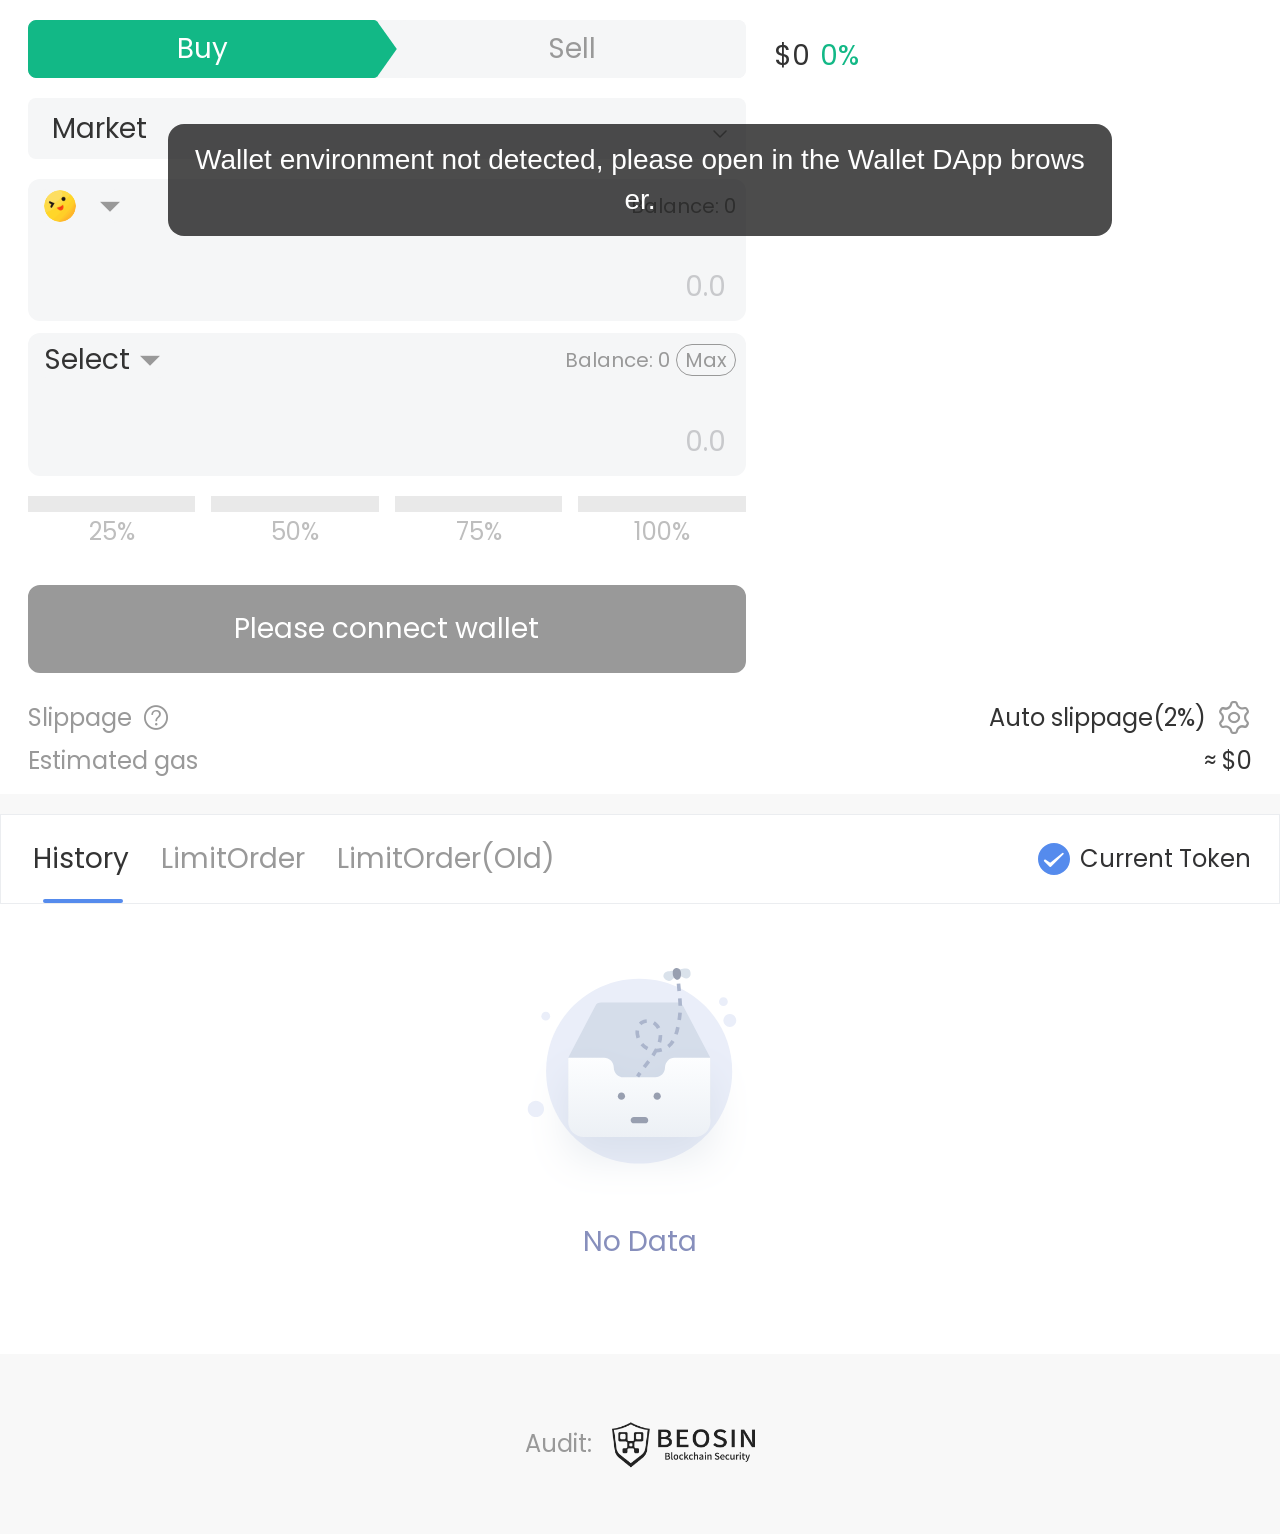
<file: index.html>
<!DOCTYPE html><html lang=""><head><meta charset="utf-8"><meta http-equiv="X-UA-Compatible" content="IE=edge"><meta name="viewport" content="width=device-width,initial-scale=1,maximum-scale=1,minimum-scale=1,viewport-fit=cover"><link rel="icon" href="/favicon.ico"><link rel="shortcut icon" href="/favicon.ico"><script async src="https://www.googletagmanager.com/gtag/js?id=G-6TL5RCTDJ3"></script><link rel="preload" as="script" href="/vemachine.js"><title>AveSwap</title><script>// function redirect() {
      //   let isMobile = /mobile|phone|pad|pod|iPhone|iPod|ios|iPad|Android|Mobile|BlackBerry|IEMobile|MQQBrowser|JUC|Fennec|wOSBrowser|BrowserNG|WebOS|Symbian|Windows Phone/i.test(navigator.userAgent)
      //   if (!isMobile && location.protocol.includes('http') && !location.host.includes('test') && !location.host.includes('jfswap')) {
      //     location.replace(location.href.replace('m.', ''))
      //   }
      // }
      // redirect()</script><link href="/static/css/Bridge.9ac7780f.css" rel="prefetch"><link href="/static/css/BridgeTx.f5ff709e.css" rel="prefetch"><link href="/static/css/LimitOrder.584adf97.css" rel="prefetch"><link href="/static/css/Swap.9037298c.css" rel="prefetch"><link href="/static/css/SwapTxs.1963dc76.css" rel="prefetch"><link href="/static/js/Bridge.f12907f9.js" rel="prefetch"><link href="/static/js/BridgeTx.b3fac2eb.js" rel="prefetch"><link href="/static/js/LimitOrder.402c59f1.js" rel="prefetch"><link href="/static/js/Swap.f0aec8ca.js" rel="prefetch"><link href="/static/js/SwapTxs.73930bff.js" rel="prefetch"><link href="/static/js/chunk-1e1d5da4.84458dc5.js" rel="prefetch"><link href="/static/js/chunk-65f6281f.83602832.js" rel="prefetch"><link href="/static/js/chunk-9b2b69e2.fcaadf2c.js" rel="prefetch"><link href="/static/js/chunk-a4f5ed94.e8581517.js" rel="prefetch"><link href="/static/js/chunk-b86fb74c.573c0f10.js" rel="prefetch"><link href="/static/js/chunk-echarts.da0a5b92.js" rel="prefetch"><link href="/static/js/vendors~Swap.7059ec96.js" rel="prefetch"><link href="/static/css/app.3b348940.css" rel="preload" as="style"><link href="/static/css/chunk-iconfont.5637885b.css" rel="preload" as="style"><link href="/static/css/chunk-vue.32d0aa99.css" rel="preload" as="style"><link href="/static/js/app.fc3cd12a.js" rel="preload" as="script"><link href="/static/js/chunk-ethers.f6ecdf95.js" rel="preload" as="script"><link href="/static/js/chunk-iconfont.99126e54.js" rel="preload" as="script"><link href="/static/js/chunk-vue.ced84779.js" rel="preload" as="script"><link href="/static/js/runtime.e4d0cc08.js" rel="preload" as="script"><link href="/static/css/chunk-vue.32d0aa99.css" rel="stylesheet"><link href="/static/css/chunk-iconfont.5637885b.css" rel="stylesheet"><link href="/static/css/app.3b348940.css" rel="stylesheet"></head><body><noscript><strong>We're sorry but avedex-m doesn't work properly without JavaScript enabled. Please enable it to continue.</strong></noscript><div id="app"></div><script>window.dataLayer = window.dataLayer || [];
      function gtag(){dataLayer.push(arguments);}
      gtag('js', new Date());

      gtag('config', 'G-6TL5RCTDJ3');</script><script src="/static/js/runtime.e4d0cc08.js"></script><script src="/static/js/chunk-vue.ced84779.js"></script><script src="/static/js/chunk-iconfont.99126e54.js"></script><script src="/static/js/chunk-ethers.f6ecdf95.js"></script><script src="/static/js/app.fc3cd12a.js"></script></body></html>
</file>
<file: static/css/Bridge.9ac7780f.css>
.icon-settings[data-v-0301828e],.icon-slippage[data-v-0301828e]{font-size:.36rem}.icon-settings[data-v-0301828e]:active,.icon-slippage[data-v-0301828e]:active{opacity:.5}.popup-content[data-v-0301828e]{--van-cell-background-color:#fff}.radio-group[data-v-0301828e]{display:flex;align-items:center;justify-content:space-between;margin-bottom:.2rem;width:100%}.radio-group .radio-input[data-v-0301828e]{width:0;height:0;font-size:0;opacity:0}.radio-group .radio-input:checked+.radio-item[data-v-0301828e]{background:#558bed;color:#fff}.radio-group .radio-input:disabled+.radio-item[data-v-0301828e]{opacity:.5}.radio-group .radio-item[data-v-0301828e]{background:#f5f6f7;border-radius:.16rem;min-width:1.72rem;font-size:.28rem;color:#666;letter-spacing:0;font-weight:400;text-align:center;height:.64rem;line-height:.64rem}.slippage-label[data-v-0301828e]{font-size:.28rem;color:#333;letter-spacing:0;text-align:center;font-weight:400;text-align:left;display:flex;align-items:center}.slippage-label .iconfont[data-v-0301828e]:active{opacity:.5}.slippage-input[data-v-0301828e]{width:100%;display:flex;align-items:center;font-size:.32rem;color:#333;font-weight:400}.slippage-input .input[data-v-0301828e]{font-size:.28rem;background:#fff;border:.02rem solid #dcdee0;border-radius:.16rem;height:.72rem;padding:0 .28rem;flex:1}.slippage-input .input[data-v-0301828e]:focus-within{border-color:#558bed}.slippage-input .input[data-v-0301828e] .van-field__body{height:100%}.slippage-input span[data-v-0301828e]{margin-left:.1rem}.form-submit[data-v-0301828e]{margin-top:.8rem}.select-box[data-v-6e3a9800]{display:inline-flex}.select-container[data-v-6e3a9800]{width:100%;background:#f5f6f7;border-radius:.08rem;font-size:.32rem;color:#333;letter-spacing:0;font-weight:400;padding:.1rem 0;display:flex;align-items:center;justify-content:center;border:none}.select-container[data-v-6e3a9800]>:first-child{min-width:70%}.select-container[data-v-6e3a9800]:active{opacity:.5}.select-container .iconfont[data-v-6e3a9800]{color:#999;font-size:.2rem;margin-left:.1rem}.search-bar[data-v-6e3a9800]{background-color:#fff;z-index:5;position:sticky;top:0}.search-bar[data-v-6e3a9800] .van-icon-clear{font-size:.4rem}.tabs[data-v-6e3a9800]{z-index:3;position:sticky;top:1.08rem}.pop-title[data-v-6e3a9800]{font-size:.28rem;color:#333;font-weight:400;padding:.28rem;background-color:#fff}.tokens[data-v-6e3a9800]{background-color:#fff;padding-bottom:1rem}.token-container[data-v-6e3a9800]{display:flex;align-items:center;justify-content:center}.token-container .text-s[data-v-6e3a9800]{display:flex;flex-direction:column;justify-content:flex-start;align-items:flex-start;line-height:1}.token-container .text-l[data-v-6e3a9800]{color:#999;font-size:.24rem}.token-item[data-v-6e3a9800]{line-height:1;font-size:.28rem;display:flex;align-items:center;color:#333;letter-spacing:0;font-weight:400;padding:.28rem}.token-item[data-v-6e3a9800]:active{opacity:.5}.token-item .icon-token[data-v-6e3a9800]{margin-right:.14rem}.token-item .main[data-v-6e3a9800]{display:flex;align-items:center}.token-item .minor[data-v-6e3a9800]{font-size:.24rem;color:#999;letter-spacing:0;font-weight:400;margin-top:.04rem;display:inline-block}.right-label[data-v-6e3a9800]{margin-right:10%;text-align:right;font-size:.28rem}.risk-status[data-v-6e3a9800]{font-size:.24rem;color:#878fbc;border:.02rem solid;border-radius:.4rem;padding:.06rem .1rem;display:inline-block;margin-left:.1rem}.risk-status.high[data-v-6e3a9800]{color:#f72121}.icon-token-container[data-v-6e3a9800]{display:inline-block;position:relative}.icon-token-container .icon-network[data-v-6e3a9800]{font-size:.28rem;position:absolute;bottom:.02rem;right:-.1rem;border-radius:50%;border:.02rem solid #fff}.un-tag[data-v-6e3a9800]{font-size:.2rem;color:#999;margin-left:.1rem}.search-icon[data-v-6e3a9800]{color:#999;padding:.1rem .1rem;text-align:center;flex:1;position:relative;z-index:1;border-left:.02rem solid #eee;border-radius:.04rem}.search-icon[data-v-6e3a9800]:active{opacity:.5}.select-box[data-v-38c1a570]{display:inline-flex}.select-container[data-v-38c1a570]{width:100%;background-color:transparent;border-radius:.08rem;font-size:.24rem;color:#333;letter-spacing:0;font-weight:400;display:inline-flex;align-items:center;justify-content:center;border:none}.select-container[data-v-38c1a570]:active{opacity:.5}.select-container .iconfont[data-v-38c1a570]{color:#999;font-size:.2rem;margin-left:.1rem}.pop-title[data-v-38c1a570]{font-size:.28rem;color:#333;font-weight:400;padding:.28rem;background-color:#fff}.tokens[data-v-38c1a570]{background-color:#fff;padding-bottom:1rem}.token-container[data-v-38c1a570]{display:flex;align-items:center;justify-content:center}.token-item-li[data-v-38c1a570]{padding:0;border-bottom:.02rem solid #eee}.token-item-li.no-gas .token-item[data-v-38c1a570],.token-item-li.no-gas[data-v-38c1a570]{padding-bottom:0}.token-item[data-v-38c1a570]{padding:.2rem .24rem;line-height:1;font-size:.28rem;display:flex;align-items:center;color:#333;letter-spacing:0;font-weight:400}.token-item[data-v-38c1a570]:active{opacity:.5}.token-item.header[data-v-38c1a570]{font-size:.24rem;color:#999;padding:.2rem .28rem 0 .28rem;box-shadow:none}.token-item .icon-token[data-v-38c1a570]{margin-right:.14rem}.token-item .main[data-v-38c1a570]{display:flex;align-items:center}.token-item .minor[data-v-38c1a570]{font-size:.24rem;color:#999;letter-spacing:0;font-weight:400;margin-top:.04rem;display:inline-block}.right-label[data-v-38c1a570]{margin-right:5%;text-align:right}.risk-status[data-v-38c1a570]{font-size:.24rem;color:#878fbc;border:.02rem solid;border-radius:.4rem;padding:.06rem .1rem;display:inline-block;margin-left:.1rem}.risk-status.high[data-v-38c1a570]{color:#f72121}.icon-token-container[data-v-38c1a570]{display:inline-block;position:relative}.icon-token-container .icon-network[data-v-38c1a570]{font-size:.28rem;position:absolute;bottom:0;right:-.1rem;border-radius:50%;border:.02rem solid #fff}.tag[data-v-38c1a570]{font-size:.2rem;color:#fff;letter-spacing:0;font-weight:400;background:#12b886;border:.01rem solid #12b886;border-radius:.16rem;padding:.04rem .1rem;margin-left:.1rem}.tag.color-3f80f7[data-v-38c1a570]{background:transparent;border:.02rem solid #3f80f7;color:#3f80f7}.tag-no-gas[data-v-38c1a570]{font-size:.2rem;font-weight:400;padding:.06rem .24rem .1rem .3rem;color:#3f80f7;border-radius:.1rem .1rem 0 0}.submit-btn[data-v-16e28c2d]{margin-top:.6rem}.token-container[data-v-16e28c2d]{display:flex;align-items:center;justify-content:center}.icon-token-container[data-v-16e28c2d]{display:inline-block;position:relative}.icon-token-container .icon-network[data-v-16e28c2d]{font-size:.28rem;position:absolute;bottom:0;right:-.1rem;border-radius:50%;border:.02rem solid #fff}.swap-container[data-v-16e28c2d]{font-size:.28rem;color:#333;letter-spacing:0;line-height:.32rem;font-weight:400;padding:.3rem .32rem}.swap-container .tips[data-v-16e28c2d]{text-align:center;font-size:.24rem;color:#999;letter-spacing:0;line-height:.32rem;font-weight:400;margin-top:.1rem}.swap-container .li-item[data-v-16e28c2d]{font-size:.24rem;margin-top:.2rem}.swap-container .li-item[data-v-16e28c2d]>:first-child{color:#999}.tag[data-v-16e28c2d]{font-size:.2rem;color:#3f80f7;letter-spacing:0;font-weight:400;border:.02rem solid #3f80f7;border-radius:.24rem;padding:.04rem .1rem;margin-left:.1rem}.txs-container[data-v-858d2c02]{background-color:#fff;margin-top:.2rem;padding:0;text-align:left;font-size:.28rem;color:#333;letter-spacing:0;font-weight:400;padding-bottom:1rem}.txs-container h3[data-v-858d2c02]{font-size:.28rem;color:#000;letter-spacing:0;font-weight:400;margin:0;padding:.24rem .32rem}.txs-container .label[data-v-858d2c02]{font-size:.24rem;color:#999;letter-spacing:0;font-weight:400}.txs-container .tx-li-item[data-v-858d2c02]{padding:.32rem}.token-container[data-v-858d2c02]{display:flex;align-items:center;justify-content:center}.icon-token-container[data-v-858d2c02]{display:inline-block;position:relative}.icon-token-container .icon-network[data-v-858d2c02]{font-size:.24rem;position:absolute;bottom:.02rem;right:-.08rem;border-radius:50%;border:.02rem solid #fff}.swap-title[data-v-3fd47693]{font-size:.32rem;color:#000;font-weight:400;margin-bottom:.5rem;text-align:center}.swap-info[data-v-3fd47693]{border-radius:.2rem;font-size:.28rem;color:#333;font-weight:400}.swap-info .swap-info_item[data-v-3fd47693]{display:flex;justify-content:space-between;align-items:flex-start;font-size:.28rem;color:#333;font-weight:400}.swap-info .swap-info_item+.swap-info_item[data-v-3fd47693]{margin-top:.3rem}.swap-info .swap-info_item .swap-info_item-value[data-v-3fd47693]{text-align:right}.swap-info .swap-info_item .swap-info_item-value .p-item+.p-item[data-v-3fd47693]{margin-top:.2rem}.swap-info .swap-info_item.header[data-v-3fd47693]{flex-direction:column;align-items:center}.swap-info .swap-info_item.header .header-li[data-v-3fd47693]{display:flex;align-items:center;justify-content:space-between;width:100%}.swap-info .swap-info_item.header .header-li .header-li_left[data-v-3fd47693]{display:flex;align-items:center}.swap-info .swap-info_item.header .header-li .header-li_right[data-v-3fd47693]{font-size:.28rem}.swap-info .swap-info_item.header .swap-info_item-value[data-v-3fd47693]{display:flex;align-items:center}.swap-info .swap-info_item.header .icon-token[data-v-3fd47693]{height:.48rem;border-radius:50%;margin-right:.1rem}.swap-info .swap-info_item.bottom-line[data-v-3fd47693]{padding-bottom:.3rem;border-bottom:.02rem solid rgba(135,143,188,.3)}.switch-box[data-v-3fd47693]{margin:.2rem 0;text-align:center}.switch-box .switch-icon[data-v-3fd47693]{font-size:.28rem;font-weight:bolder;color:var(--van-color-primary);padding:.16rem;border-radius:50%;background:#dde6f7}.footer[data-v-3fd47693]{display:flex;margin-top:.7rem;justify-content:center}.footer .submit-button[data-v-3fd47693]{border-radius:.2rem}.icon-copy[data-v-3fd47693]{margin-left:.1rem}.icon-copy[data-v-3fd47693]:active{opacity:.5}.path-amm[data-v-3fd47693],.path-list[data-v-3fd47693]{display:flex;justify-content:center;align-items:center}.path-amm[data-v-3fd47693]{flex-direction:column}.icon-amm-logo[data-v-3fd47693]{width:.24rem}.bg-change[data-v-3fd47693]{background:#f5f6f7;border-radius:.36rem;display:flex;align-items:center;justify-content:space-between;font-size:.24rem;color:#999;letter-spacing:0;line-height:.32rem;font-weight:400;--van-button-small-height:0.56rem;padding:.08rem .08rem .08rem .2rem;margin:.2rem 0}.bg-change .btn[data-v-3fd47693]{min-width:1.72rem}.b-s-c[data-v-3fd47693]{margin:.3rem 0}.b-s-c button[data-v-3fd47693]{padding:0}.b-s-c ul[data-v-3fd47693]{padding-left:.04rem}.select-container[data-v-2127844a]{width:100%;background:transparent;border-radius:.08rem;letter-spacing:0;display:flex;align-items:center;justify-content:center;border:none}.select-container[data-v-2127844a]:active{opacity:.5}.select-container .iconfont[data-v-2127844a]{color:#999;font-size:.2rem;margin-left:.1rem}.setting-title[data-v-2127844a]{font-size:.28rem;color:#999;font-weight:400;margin-bottom:.2rem}.setting-title.mb-0[data-v-2127844a]{margin-bottom:0}.slippage-setting[data-v-2127844a]{display:flex;justify-content:space-between}.slippage-setting button[data-v-2127844a]{line-height:1;background:#f5f6f7;border-radius:.08rem;min-width:1.48rem;padding:.16rem 0;text-align:center;font-size:.28rem;color:#333;letter-spacing:0;font-weight:400}.slippage-setting button[data-v-2127844a]:active{opacity:.5}.slippage-setting button.active[data-v-2127844a]{background:#3f80f7;color:#fff}.slippage-setting .input[data-v-2127844a]{width:1.48rem;border:.02rem solid #dcdee0;border-radius:.08rem;padding:.16rem .1rem}.submit-btn[data-v-2127844a]{margin-top:.7rem;border-radius:.08rem}.iconfont[data-v-2127844a]{color:#ccc;margin-right:.1rem;font-size:.32rem}.icon-settings[data-v-2127844a]{margin-right:0;font-size:.36rem}.class-b-s[data-v-2127844a]{border-top:.02rem solid #ebedf0;border-bottom:.02rem solid #ebedf0;padding:.3rem 0;margin:.3rem 0}.bridge-container[data-v-3b600281]{padding-bottom:1rem;background:#f8f8f8}.bridge-container .rebate-container[data-v-3b600281]{width:100%;padding:.2rem .32rem 0;font-size:.24rem;color:#333;letter-spacing:0;font-weight:500;background:#fff}.bridge-container .rebate-container .rebate-bg[data-v-3b600281]{background-image:url(../../static/img/rebate-bg.fc50dbd7.png);background-repeat:no-repeat;background-size:cover;background-position:50%;height:.88rem;line-height:.88rem;padding:0 .2rem}.bridge-container .top[data-v-3b600281]{background:#fff;display:flex;justify-content:space-between;align-items:center;padding:.2rem .32rem}.bridge-container .form-container[data-v-3b600281]{background:#fff;padding:.2rem .32rem}.bridge-container .card-container[data-v-3b600281]{font-size:.24rem;color:#999;background:#f5f6f7;border-radius:.08rem;padding:.2rem .32rem}.bridge-container .card-container .card-container_top[data-v-3b600281]{display:flex;justify-content:space-between;align-items:center}.bridge-container .card-container.t[data-v-3b600281]{border-radius:.2rem .2rem 0 0}.bridge-container .card-container.b[data-v-3b600281]{border-radius:0 0 .2rem .2rem}.bridge-container .max-btn[data-v-3b600281]{margin-left:.1rem;font-size:.24rem;height:.36rem;word-break:keep-all;font-size:.2rem;--van-button-border-width:0.01rem}.bridge-container .txs-container[data-v-3b600281]{background-color:#fff;margin-top:.2rem;padding:0;text-align:left;font-size:.28rem;color:#333;letter-spacing:0;font-weight:400}.bridge-container .txs-container h3[data-v-3b600281]{font-size:.28rem;color:#000;letter-spacing:0;font-weight:400;margin:0;padding:.24rem .32rem}.bridge-container .txs-container .label[data-v-3b600281]{font-size:.24rem;color:#999;letter-spacing:0;font-weight:400}.bridge-container .txs-container .tx-li-item[data-v-3b600281]{padding:.32rem}.input-number[data-v-3b600281]{--van-cell-vertical-padding:0.1rem;--van-cell-font-size:0.32rem;padding-right:0;width:3rem}.input-address[data-v-3b600281],.input-number[data-v-3b600281]{--van-cell-horizontal-padding:0;--van-cell-background-color:transparent}.input-address[data-v-3b600281]{--van-cell-vertical-padding:0;--van-cell-font-size:0.28rem;padding-left:.2rem;flex:1}.switch-container[data-v-3b600281]{display:flex;justify-content:center;margin:-.26rem 0}.switch-container .switch-box[data-v-3b600281]{display:flex;justify-content:center;align-items:center;width:.64rem;height:.64rem;border:.04rem solid #fff;border-radius:50%;background:#f5f6f7}.switch-container .switch-box[data-v-3b600281]:active{opacity:.5}.switch-container .icon-switch[data-v-3b600281]{font-size:.28rem;color:#3f80f7;font-weight:600}.submit-btn[data-v-3b600281]{margin-top:.4rem;border-radius:.08rem}.rate-container[data-v-3b600281]{font-size:.24rem;color:#999;letter-spacing:0;font-weight:400;text-align:center;padding:.2rem 0}.token-container[data-v-3b600281]{display:flex;align-items:center;justify-content:center}.icon-token-container[data-v-3b600281]{display:inline-block;position:relative}.icon-token-container .icon-network[data-v-3b600281]{font-size:.24rem;position:absolute;bottom:0;right:-.08rem;border-radius:50%;border:.02rem solid #fff}.swap-container[data-v-3b600281]{font-size:.28rem;color:#333;letter-spacing:0;line-height:.32rem;font-weight:400;padding:.3rem .32rem}.swap-container .tips[data-v-3b600281]{text-align:center;font-size:.24rem;color:#999;letter-spacing:0;line-height:.32rem;font-weight:400;margin-top:.1rem}.swap-container .li-item[data-v-3b600281]{font-size:.24rem;margin-top:.2rem}.swap-container .li-item[data-v-3b600281]>:first-child{color:#999}.icon-lang[data-v-3b600281]{font-size:.36rem;margin-left:.32rem}.icon-lang[data-v-3b600281]:active{opacity:.5}.icon-countDown[data-v-3b600281]{background:#c1c1c1;color:#fff;font-size:.2rem;width:.6rem;height:.36rem;border-radius:.36rem;text-align:center;line-height:.36rem;margin-right:.32rem;letter-spacing:-.01rem}.pop-content[data-v-3b600281]{text-align:center;font-size:.28rem;color:#333;letter-spacing:0;font-weight:400;padding:1rem .32rem 2rem .32rem}.pop-content .card[data-v-3b600281]{background:#f5f6f7;border-radius:.42rem;padding:.2rem .28rem}.pop-content .text-1[data-v-3b600281]{font-size:.28rem;font-weight:400;color:#333;text-align:center;margin-top:.3rem;margin-bottom:.12rem}.pop-content .text-2[data-v-3b600281]{font-size:.24rem;font-weight:400;color:#3f80f7}.icon-container[data-v-3b600281]{width:.96rem;height:.96rem;border-radius:50%;display:flex;justify-content:center;align-items:center;background:#f7f8fa;margin:0 auto}.icon-container .icon-s[data-v-3b600281]{font-size:.48rem}.support-container[data-v-3b600281]{display:flex;align-items:center;justify-content:center;font-size:.28rem;color:#999;padding:.4rem 0 0 0}.support-container img[data-v-3b600281]{height:.48rem;margin-left:.2rem}.iconfont.icon-contacts[data-v-3b600281]{color:#999;font-size:.4rem;margin-left:.5rem}.select-action-pop[data-v-3b600281] .van-action-sheet__close{z-index:2}.select-container[data-v-3b600281]{font-size:.28rem}.select-title[data-v-3b600281]{background-color:#fff;width:100%;position:absolute;z-index:1;top:0;left:0;padding:.2rem 0;font-size:.32rem;display:flex;justify-content:center;align-items:center}.select-title button[data-v-3b600281]{border:none;background-color:transparent;padding:.1rem .2rem;color:#999}.select-title button.active[data-v-3b600281]{color:#333}.select-placeholder[data-v-3b600281]{height:1rem}.select-content[data-v-3b600281]{font-size:.28rem;color:#333;letter-spacing:0;font-weight:400;padding:0 .3rem 1rem}.select-content .select-item[data-v-3b600281]{display:flex;align-items:center;justify-content:space-between;font-size:.28rem;font-weight:400;border-bottom:.01rem solid #ebedf0;padding:.24rem 0}.select-content .select-item .select-item_left[data-v-3b600281]{color:#999}.select-content .select-item .select-item_left .select-item_left-bottom[data-v-3b600281]{margin-top:.04rem;display:flex;align-items:center;font-size:.24rem;color:#000;letter-spacing:0;font-weight:400}.select-content .select-item .select-item_left .select-item_left-bottom .icon-copy[data-v-3b600281]{font-size:.28rem;color:#999;margin-left:.1rem}.swap-label[data-v-3b600281]{background:#fff;font-size:.24rem;color:#999;letter-spacing:0;font-weight:400;padding:.04rem 0 .2rem 0;margin-top:.4rem}.swap-label li[data-v-3b600281]{display:flex;width:100%;justify-content:space-between;align-items:center}.swap-label li+li[data-v-3b600281]{margin-top:.08rem}.swap-label li[data-v-3b600281]>:nth-child(2){color:#333}.swap-label .swap-label_item-left[data-v-3b600281]{display:flex;align-items:center}.swap-label .swap-label_item-left .icon-changjianwentixiangguanwenti[data-v-3b600281]{color:#999;font-size:.28rem;margin-left:.1rem}.swap-label .select-token[data-v-3b600281]{display:flex;align-items:center;font-size:.24rem;color:#333;letter-spacing:0}.swap-label .select-token[data-v-3b600281]:active{opacity:.5}.swap-label .select-token.iconfont[data-v-3b600281]{color:#999;font-size:.2rem;margin-left:.1rem}.path-list[data-v-3b600281]{display:flex;justify-content:center;align-items:center;flex-wrap:wrap}.path-list.flex-start[data-v-3b600281]{justify-content:flex-start}.path-amm[data-v-3b600281]{display:flex;flex-direction:column;align-items:center;justify-content:center}.icon-amm-logo[data-v-3b600281]{width:.24rem}.token-item[data-v-3b600281]{line-height:1;font-size:.28rem;display:flex;align-items:center;color:#333;letter-spacing:0;font-weight:400;padding:.28rem}.token-item[data-v-3b600281]:active{opacity:.5}.token-item .flex-1[data-v-3b600281]{flex:1}.token-item .flex-2[data-v-3b600281]{flex:3}.token-item.header[data-v-3b600281]{font-size:.24rem;color:#999;padding:.2rem .28rem 0 .28rem}.token-item .icon-token[data-v-3b600281]{margin-right:.14rem}.token-item .main[data-v-3b600281]{display:flex;align-items:center}.token-item .minor[data-v-3b600281]{font-size:.24rem;color:#999;letter-spacing:0;font-weight:400;margin-top:.04rem;display:inline-block}.tag[data-v-3b600281]{font-size:.2rem;color:#fff;letter-spacing:0;font-weight:400;background:#12b886;border:.01rem solid #12b886;border-radius:.16rem;padding:.04rem .1rem;margin-left:.1rem}.select-action-pop .van-action-sheet__close{z-index:2}.tx-li-item[data-v-68737b3e]{padding:.24rem .32rem;background-color:#fff;text-align:left;font-size:.28rem;color:#333;letter-spacing:0;font-weight:400}.tx-li-item .label[data-v-68737b3e]{font-size:.24rem;color:#999;letter-spacing:0;font-weight:400}.token-container[data-v-68737b3e]{display:flex;align-items:center;justify-content:center}.icon-token-container[data-v-68737b3e]{display:inline-block;position:relative}.icon-token-container .icon-network[data-v-68737b3e]{font-size:.24rem;position:absolute;bottom:.02rem;right:-.08rem;border-radius:50%;border:.02rem solid #fff}.btn-s[data-v-68737b3e]{min-width:1rem;height:.44rem;margin-left:.1rem}.status-txt[data-v-68737b3e]{font-size:.24rem;letter-spacing:0;font-weight:400}.error-msg-txt[data-v-68737b3e]{font-size:.22rem;color:red;max-width:1.6rem;overflow:hidden;text-overflow:ellipsis;white-space:nowrap;display:inline-flex;align-items:center;margin-left:.08rem}.error-info-icon[data-v-68737b3e]{margin-left:.04rem;flex-shrink:0}.select-container[data-v-7defb4ae]{width:100%;background:#f5f6f7;border-radius:.08rem;font-size:.32rem;color:#333;letter-spacing:0;font-weight:400;padding:0;display:flex;align-items:center;justify-content:center;border:none}.select-container[data-v-7defb4ae]>:first-child{min-width:70%}.select-container[data-v-7defb4ae]:active{opacity:.5}.select-container .iconfont[data-v-7defb4ae]{color:#999;font-size:.2rem;margin-left:.1rem}.search-bar[data-v-7defb4ae]{background-color:#fff;z-index:3;position:sticky;top:0}.pop-title[data-v-7defb4ae]{font-size:.28rem;color:#333;font-weight:400;padding:.28rem;background-color:#fff}.tokens[data-v-7defb4ae]{background-color:#fff;padding-bottom:1rem;height:60vh}.token-container[data-v-7defb4ae]{display:flex;align-items:center;justify-content:center}.token-item[data-v-7defb4ae]{line-height:1;font-size:.28rem;display:flex;align-items:center;color:#333;letter-spacing:0;font-weight:400;padding:.28rem}.token-item[data-v-7defb4ae]:active{opacity:.5}.token-item .icon-token[data-v-7defb4ae]{margin-right:.14rem}.token-item .main[data-v-7defb4ae]{display:flex;align-items:center}.token-item .minor[data-v-7defb4ae]{font-size:.24rem;color:#999;letter-spacing:0;font-weight:400;margin-top:.04rem;display:inline-block}.right-label[data-v-7defb4ae]{margin-right:10%;text-align:right;font-size:.28rem}.risk-status[data-v-7defb4ae]{font-size:.24rem;color:#878fbc;border:.02rem solid;border-radius:.4rem;padding:.06rem .1rem;display:inline-block;margin-left:.1rem}.risk-status.high[data-v-7defb4ae]{color:#f72121}.text-s[data-v-7defb4ae]{display:flex;flex-direction:column;justify-content:flex-start;align-items:flex-start;line-height:1}.text-s .text-l[data-v-7defb4ae]{color:#999;font-size:.24rem}.swap-title[data-v-59074efe]{font-size:.32rem;color:#000;font-weight:400;margin-bottom:.5rem;text-align:center}.swap-info[data-v-59074efe]{border-radius:.2rem;font-size:.28rem;color:#333;font-weight:400}.swap-info .swap-info_item[data-v-59074efe]{font-size:.24rem;color:#999;letter-spacing:0;font-weight:400;display:flex;justify-content:space-between;align-items:flex-start}.swap-info .swap-info_item+.swap-info_item[data-v-59074efe]{margin-top:.3rem}.swap-info .swap-info_item.tips[data-v-59074efe]{line-height:1.2}.swap-info .swap-info_item.tips+.tips[data-v-59074efe]{margin-top:.1rem}.swap-info .swap-info_item.tips.danger[data-v-59074efe]{color:#f81111}.swap-info .swap-info_item.tips.warning[data-v-59074efe]{color:#f8be46}.swap-info .swap-info_item .swap-info_item-value[data-v-59074efe]{flex-wrap:wrap;flex:1;font-size:.28rem;color:#333;letter-spacing:0;font-weight:400;display:flex;align-items:center;justify-content:flex-end}.swap-info .swap-info_item.header[data-v-59074efe]{flex-direction:column;align-items:center;font-size:.28rem;color:#333;font-weight:400}.swap-info .swap-info_item.header .header-li[data-v-59074efe]{display:flex;align-items:center;justify-content:space-between;width:100%}.swap-info .swap-info_item.header .header-li .header-li_left[data-v-59074efe]{display:flex;align-items:center}.swap-info .swap-info_item.header .header-li .header-li_right[data-v-59074efe]{font-size:.28rem}.swap-info .swap-info_item.header .swap-info_item-value[data-v-59074efe]{display:flex;align-items:center}.swap-info .swap-info_item.header .icon-token[data-v-59074efe]{height:.48rem;border-radius:50%;margin-right:.1rem}.switch-box[data-v-59074efe]{margin:.2rem 0;text-align:center}.switch-box .switch-icon[data-v-59074efe]{font-size:.28rem;font-weight:bolder;color:var(--van-color-primary);padding:.16rem;border-radius:50%;background:#dde6f7}.footer[data-v-59074efe]{display:flex;margin-top:.7rem;justify-content:center}.footer .submit-button[data-v-59074efe]{height:.76rem}.icon-copy[data-v-59074efe]{margin-left:.1rem}.icon-copy[data-v-59074efe]:active{opacity:.5}.path-amm[data-v-59074efe],.path-list[data-v-59074efe]{display:flex;justify-content:center;align-items:center}.path-amm[data-v-59074efe]{flex-direction:column}.icon-amm-logo[data-v-59074efe]{width:.24rem}.bg-change[data-v-59074efe]{background:#f5f6f7;border-radius:.36rem;display:flex;align-items:center;justify-content:space-between;font-size:.24rem;color:#999;letter-spacing:0;line-height:.32rem;font-weight:400;--van-button-small-height:0.56rem;padding:.08rem .08rem .08rem .2rem;margin:.2rem 0}.bg-change .btn[data-v-59074efe]{min-width:1.72rem}.icon-token[data-v-59074efe]{height:.4rem;border-radius:50%;margin-right:.1rem}.tag-question[data-v-59074efe]{background:#ffe9ec;border-radius:.16rem;font-size:.24rem;color:#f6465d;letter-spacing:0;line-height:.32rem;font-weight:400;margin-left:.1rem;border:none;padding:0 .1rem}.swap-container[data-v-39812412]{--van-nav-bar-background-color:#fff;--van-nav-bar-arrow-size:0.4rem;--van-nav-bar-title-text-color:#333;--van-nav-bar-icon-color:#191c32;--van-cell-background-color:#fff;background:#f8f8f8;min-height:100vh}.top[data-v-39812412]{background:#fff;font-size:.28rem;color:#333;text-align:center;font-weight:400;padding:.22rem .28rem}.top .left[data-v-39812412],.top[data-v-39812412]{display:flex;align-items:center}.top .left[data-v-39812412]:active{opacity:.5}.top .icon-lang[data-v-39812412]{font-size:.36rem;margin-left:.32rem}.top .icon-lang[data-v-39812412]:active{opacity:.5}.swap-content[data-v-39812412]{background:#fff;padding:.2rem .28rem .2rem .28rem;display:flex}.swap-content_left[data-v-39812412]{flex:1.2}.swap-content_center[data-v-39812412]{width:.28rem}.swap-content_right[data-v-39812412]{flex:.8;overflow-y:auto}.swap-form[data-v-39812412]{flex:1}.swap-form[data-v-39812412] .van-stepper{display:inline-flex;width:100%}.swap-form[data-v-39812412] .van-stepper .van-stepper__input{flex:1}.select-c[data-v-39812412]{margin-bottom:.2rem;font-size:.28rem;--vs-font-size:0.28rem;--vs-border-width:0.01rem;--vs-border-color:#f5f6f7}.select-c[data-v-39812412] .v-select{background:#f5f6f7;border-radius:.08rem;padding:0 .06rem}.price-label[data-v-39812412]{background:#f0f0f0;border-radius:.08rem;font-size:.28rem;color:#999;letter-spacing:0;font-weight:400;margin-top:.2rem;text-align:center;padding:.2rem 0}.outAmount-input[data-v-39812412]{background:#f5f6f7;border-radius:.08rem;padding:.12rem .2rem;font-size:.28rem;align-items:center}.select-token[data-v-39812412]{display:flex;align-items:center;font-size:.24rem;color:#333;letter-spacing:0}.select-token[data-v-39812412]:active{opacity:.5}.select-token.iconfont[data-v-39812412]{color:#999;font-size:.2rem;margin-left:.1rem}.section-1[data-v-39812412]{display:flex;justify-content:space-between;align-items:center;font-size:.24rem;color:#999;letter-spacing:0;font-weight:400;margin-top:.2rem}.section-1+.section-1[data-v-39812412]{margin-top:.06rem}.section-1[data-v-39812412] :last-child{color:#333;text-align:right;word-wrap:break-word;word-break:break-word}.section-1 .max-btn[data-v-39812412]{border:none;color:var(--van-color-primary);background:transparent;padding:0;margin-left:.1rem}.submit-btn[data-v-39812412]{margin-top:.4rem;border-radius:.12rem}.token-info[data-v-39812412]{display:flex;align-items:center;font-size:.28rem;color:#333;text-align:center;font-weight:400}.right-section-1[data-v-39812412]{display:flex;align-items:center;flex-wrap:wrap;font-size:.28rem;color:#333;letter-spacing:0;font-weight:500;margin-top:.2rem}.right-section-1[data-v-39812412] :nth-child(2){font-size:.28rem;letter-spacing:0;font-weight:500;margin-left:.1rem}.right-section-2[data-v-39812412]{width:100%}.right-section-2 th[data-v-39812412]{font-size:.24rem;color:#666;letter-spacing:0;font-weight:500;padding:.04rem 0}.right-section-2 td[data-v-39812412]{padding:.04rem 0;font-size:.24rem;color:#666;letter-spacing:0;font-weight:400}.right-section-2 td[data-v-39812412] :nth-child(2){color:#999}.right-section-2 td[data-v-39812412]:first-child,.right-section-2 th[data-v-39812412]:first-child{text-align:left}.right-section-2 td[data-v-39812412]:nth-child(2),.right-section-2 th[data-v-39812412]:nth-child(2){text-align:right}.btn-more[data-v-39812412]{width:100%;font-size:.24rem;color:#999;letter-spacing:0;font-weight:400;display:flex;align-items:center;justify-content:center;margin:.16rem 0}.btn-more[data-v-39812412]:active{opacity:.5}.swap-label[data-v-39812412]{background:#fff;font-size:.24rem;color:#999;letter-spacing:0;font-weight:400;padding:.04rem .28rem .2rem .28rem}.swap-label li[data-v-39812412]{display:flex;width:100%;justify-content:space-between;align-items:center}.swap-label li+li[data-v-39812412]{margin-top:.08rem}.swap-label li[data-v-39812412]>:nth-child(2){color:#333}.section-bottom[data-v-39812412]{margin-top:.2rem}.section-bottom .title[data-v-39812412]{--van-tabs-bottom-bar-height:0.04rem;background-color:#fff;border:.01rem solid #ebedf0;display:flex;align-items:center;font-size:.24rem;color:#999;letter-spacing:0;text-align:center;font-weight:400;padding:0 .28rem 0 0}.section-bottom .title .icon-checked[data-v-39812412]{margin-right:.1rem}.section-bottom .tag-status[data-v-39812412]{font-size:.24rem;color:#666;font-weight:400;background:#f6f6f6;border-radius:.04rem;padding:.04rem .1rem;min-width:1rem;text-align:center}.section-bottom .tag-status.green[data-v-39812412]{color:#12b886;background:#dbf4ed}.search-bar[data-v-39812412]{background-color:#fff;z-index:3;position:sticky;top:0}.pop-title[data-v-39812412]{font-size:.28rem;color:#333;font-weight:400;padding:.28rem;background-color:#fff}.tokens[data-v-39812412]{background-color:#fff;padding-bottom:1rem}.token-item .flex-1[data-v-39812412]{flex:1}.token-item .flex-2[data-v-39812412]{flex:3}.select-token-btn[data-v-39812412] button{padding:0;margin:0}.icon-history[data-v-39812412]{font-size:.4rem;margin-left:.36rem}.icon-history[data-v-39812412]:active{opacity:.5}.icon-shuaxin[data-v-39812412]{font-size:.4rem;margin-left:.36rem}.icon-shuaxin[data-v-39812412]:active{opacity:.5}.swap-label_item-left[data-v-39812412]{display:flex;align-items:center}.swap-label_item-left .icon-changjianwentixiangguanwenti[data-v-39812412]{color:#999;font-size:.28rem;margin-left:.1rem}.warning-1[data-v-39812412]{color:#ff0!important}.warning[data-v-39812412]{color:#f7933f!important}.danger[data-v-39812412]{color:#f81111!important}.path-list[data-v-39812412]{display:flex;justify-content:center;align-items:center;flex-wrap:wrap}.path-list.flex-start[data-v-39812412]{justify-content:flex-start}.path-amm[data-v-39812412]{display:flex;flex-direction:column;align-items:center;justify-content:center}.icon-amm-logo[data-v-39812412]{width:.24rem}.swap-submitted-container[data-v-39812412]{display:flex;flex-direction:column;align-items:center}.swap-submitted-container .icon-success-box[data-v-39812412]{border-radius:50%;background-color:#eee;display:inline-flex;align-items:center;justify-content:center;width:1.4rem;height:1.4rem}.swap-submitted-container .icon-success-box .icon-success[data-v-39812412]{width:1rem;color:var(--van-color-primary)}.swap-submitted-container .text-1[data-v-39812412]{font-size:.4rem;color:#333;font-weight:400;margin-top:.4rem}.swap-submitted-container .text-2[data-v-39812412]{font-size:.28rem;color:#787b86;font-weight:400;margin-top:.2rem}.swap-submitted-container .submit-button[data-v-39812412]{margin-top:.8rem}.swap-submitted-container .btn-close[data-v-39812412]{margin-top:.3rem}.footer-container[data-v-39812412]{display:flex;justify-content:center;align-items:center;padding:0 .3rem}.section-audit[data-v-39812412]{font-size:.24rem;display:flex;align-items:center;justify-content:center;color:#999;padding:.6rem 0}.section-audit img[data-v-39812412]{height:.6rem;margin-left:.2rem}.icon-countDown[data-v-39812412]{background:#c1c1c1;color:#fff;font-size:.2rem;width:.36rem;height:.36rem;border-radius:50%;text-align:center;line-height:.36rem;margin-right:.32rem;letter-spacing:-.01rem}.router-pop[data-v-39812412]{font-size:.32rem;text-align:left;padding:.4rem 0}.router-pop .title[data-v-39812412]{text-align:center}.router-pop .text[data-v-39812412]{color:#999;font-size:.24rem}.router-pop .flex[data-v-39812412]{display:flex}.router-pop .flex-1[data-v-39812412]{flex:1}.token-item[data-v-39812412]{line-height:1;font-size:.28rem;display:flex;align-items:center;color:#333;letter-spacing:0;font-weight:400;padding:.28rem}.token-item[data-v-39812412]:active{opacity:.5}.token-item.header[data-v-39812412]{font-size:.24rem;color:#999;padding:.2rem .28rem 0 .28rem}.token-item .icon-token[data-v-39812412]{margin-right:.14rem}.token-item .main[data-v-39812412]{display:flex;align-items:center}.token-item .minor[data-v-39812412]{font-size:.24rem;color:#999;letter-spacing:0;font-weight:400;margin-top:.04rem;display:inline-block}.right-label[data-v-39812412]{margin-right:.2rem;text-align:right}.tag[data-v-39812412]{font-size:.2rem;color:#fff;letter-spacing:0;font-weight:400;background:#12b886;border:.01rem solid #12b886;border-radius:.16rem;padding:.04rem .1rem;margin-left:.1rem}.card-container[data-v-39812412]{font-size:.24rem;background:#f5f6f7;border-radius:.12rem;padding:.2rem .32rem;position:relative}.card-container .target-tag[data-v-39812412]{position:absolute;left:0;top:0;font-size:.12rem;color:#3f80f7;letter-spacing:0;font-weight:400;background:#ebf2fe;border-radius:.12rem 0 .1rem 0;padding:.04rem .16rem}.card-container .card-container_top .s-text[data-v-39812412],.card-container .card-container_top[data-v-39812412]{font-size:.24rem;color:#999}.card-container .btn-t[data-v-39812412]{font-size:.2rem;color:var(--van-color-primary);border:none;padding:0;margin:0;margin-left:.1rem;background-color:transparent}.card-container .input-number[data-v-39812412]{flex:1;--van-cell-vertical-padding:0;--van-cell-horizontal-padding:0.1rem;--van-cell-background-color:transparent;--van-cell-font-size:0.32rem;padding-right:0}.btn-list[data-v-39812412]{display:flex;justify-content:flex-end;align-items:center;padding:.2rem 0 .1rem 0}.btn-list .btn-t[data-v-39812412]{font-size:.2rem;color:var(--van-color-primary);border:none;margin:0;margin-left:.1rem;background-color:transparent;border:.02rem solid;border-radius:.2rem;padding:.04rem .1rem;color:#999}.btn-list .btn-t[data-v-39812412]:focus{color:var(--van-color-primary)}.btn-p-list[data-v-39812412]{display:flex;justify-content:space-between;align-items:center;padding:.2rem 0}.btn-p-list .btn-t[data-v-39812412]{width:calc(25% - .06rem);font-size:.2rem;color:var(--van-color-primary);border:none;margin:0;background:#f5f6f7;padding:.04rem .1rem;height:.16rem}.btn-p-list .btn-t[data-v-39812412]:focus{background:var(--van-color-primary)}.icon-collapse-down[data-v-39812412]{font-size:.24rem}.switch-container[data-v-39812412]{position:relative;display:flex;justify-content:center;margin:-.26rem 0;z-index:1}.switch-container .switch-box[data-v-39812412]{display:flex;justify-content:center;align-items:center;width:.64rem;height:.64rem;border:.04rem solid #fff;border-radius:50%;background:#f5f6f7}.switch-container .switch-box[data-v-39812412]:active{opacity:.5}.switch-container .icon-switch[data-v-39812412]{font-size:.28rem;color:#3f80f7;font-weight:600}.limit-price-label[data-v-39812412]{font-size:.24rem;color:#999;letter-spacing:0;font-weight:400}.limit-price-icon[data-v-39812412]{font-size:.32rem;background-color:transparent;margin:0;padding:0;border:none;color:#333}.limit-price-icon[data-v-39812412]:disabled{color:#999}.limit-price-icon[data-v-39812412]:active{opacity:.5}.tabs-triangle[data-v-39812412]{background:#f5f6f7;border-radius:.08rem;display:flex;font-size:.28rem;color:#999;letter-spacing:0;font-weight:400;margin-bottom:.2rem;--tab-w:0.2rem}.tabs-triangle .tab-item[data-v-39812412]{flex:1;background:#f5f6f7;border:none;border-radius:.08rem;padding:.12rem .24rem}.tabs-triangle .tab-item[data-v-39812412]:active{opacity:.5}.tabs-triangle .tab-item+.tab-item[data-v-39812412]{margin-left:.2rem}.tabs-triangle .tab-item+.tab-item.active[data-v-39812412]{border-radius:.04rem .08rem .08rem .04rem}.tabs-triangle .tab-item+.tab-item.active[data-v-39812412]:after{content:"";background:#3f80f7;position:absolute;display:inline-flex;width:var(--tab-w);height:100%;top:50%;right:100%;left:auto;transform:translateY(-50%);clip-path:polygon(0 50%,var(--tab-w) 0,var(--tab-w) 100%)}.tabs-triangle .tab-item.active[data-v-39812412]{background:#3f80f7;color:#fff;position:relative;border:.01rem solid #3f80f7;border-radius:.08rem .04rem .04rem .08rem}.tabs-triangle .tab-item.active[data-v-39812412]:after{content:"";background:#3f80f7;position:absolute;display:inline-flex;width:var(--tab-w);height:100%;top:50%;left:100%;right:auto;transform:translateY(-50%);clip-path:polygon(0 100%,var(--tab-w) 50%,0 0)}.tabs-triangle .tab-item.active.up[data-v-39812412]{background:var(--upColor);border-color:var(--upColor)}.tabs-triangle .tab-item.active.up[data-v-39812412]:after{background:var(--upColor)}.tabs-triangle .tab-item.active.down[data-v-39812412]{background:var(--downColor);border-color:var(--downColor)}.tabs-triangle .tab-item.active.down[data-v-39812412]:after{background:var(--downColor)}.max-btn[data-v-39812412]{margin-left:.06rem;height:.32rem;word-break:keep-all;font-size:.2rem;--van-button-border-width:0.01rem}.tag-box[data-v-39812412]{border:.01rem solid #3f80f7;border-radius:.04rem;font-size:.24rem;color:#3f80f7;letter-spacing:0;font-weight:400;padding:.02rem .04rem;margin-left:.1rem}.icon-svg[data-v-39812412]{font-size:.48rem;margin-right:.08rem}.icon-collapse-down[data-v-4f4b3046]{font-size:.24rem}.select-container[data-v-4f4b3046]{width:100%;background:#f5f6f7;border-radius:.08rem;font-size:.28rem;color:#333;letter-spacing:0;font-weight:400;padding:.1rem 0;margin:.2rem 0 0 0;display:flex;align-items:center;justify-content:center;border:none}.select-container[data-v-4f4b3046]>:first-child{min-width:70%}.select-container[data-v-4f4b3046]:active{opacity:.5}.select-container .iconfont[data-v-4f4b3046]{color:#999;font-size:.2rem;margin-left:.1rem}.search-bar[data-v-4f4b3046]{background-color:#fff;z-index:3;position:sticky;top:0}.pop-title[data-v-4f4b3046]{font-size:.28rem;color:#333;font-weight:400;padding:.28rem;background-color:#fff}.tokens[data-v-4f4b3046]{background-color:#fff;padding-bottom:1rem}.token-container[data-v-4f4b3046]{display:flex;align-items:center;justify-content:center}.token-item[data-v-4f4b3046]{line-height:1;font-size:.28rem;display:flex;align-items:center;color:#333;letter-spacing:0;font-weight:400;padding:.28rem}.token-item.disabled[data-v-4f4b3046],.token-item[data-v-4f4b3046]:active{opacity:.5}.token-item .icon-token[data-v-4f4b3046]{margin-right:.14rem}.token-item .main[data-v-4f4b3046]{display:flex;align-items:center}.token-item .minor[data-v-4f4b3046]{font-size:.24rem;color:#999;letter-spacing:0;font-weight:400;margin-top:.04rem;display:inline-block}.right-label[data-v-4f4b3046]{margin-right:10%;text-align:right;font-size:.28rem}.risk-status[data-v-4f4b3046]{font-size:.24rem;color:#878fbc;border:.02rem solid;border-radius:.4rem;padding:.06rem .1rem;display:inline-block;margin-left:.1rem}.risk-status.high[data-v-4f4b3046]{color:#f72121}.icon-collapse-down[data-v-779f66de]{font-size:.24rem}.select-container[data-v-779f66de]{width:100%;background:#f5f6f7;border-radius:.08rem;font-size:.28rem;color:#333;letter-spacing:0;font-weight:400;padding:.1rem 0;margin:.2rem 0 0 0;display:flex;align-items:center;justify-content:center;border:none}.select-container[data-v-779f66de]>:first-child{min-width:70%}.select-container[data-v-779f66de]:active{opacity:.5}.select-container .iconfont[data-v-779f66de]{color:#999;font-size:.2rem;margin-left:.1rem}.search-bar[data-v-779f66de]{background-color:#fff;z-index:3;position:sticky;top:0}.pop-title[data-v-779f66de]{font-size:.28rem;color:#333;font-weight:400;padding:.28rem;background-color:#fff}.tokens[data-v-779f66de]{background-color:#fff;padding-bottom:1rem}.token-container[data-v-779f66de]{display:flex;align-items:center;justify-content:center}.token-item[data-v-779f66de]{line-height:1;font-size:.28rem;display:flex;align-items:center;color:#333;letter-spacing:0;font-weight:400;padding:.28rem}.token-item[data-v-779f66de]:active{opacity:.5}.token-item .icon-token[data-v-779f66de]{margin-right:.14rem}.token-item .main[data-v-779f66de]{display:flex;align-items:center}.token-item .minor[data-v-779f66de]{font-size:.24rem;color:#999;letter-spacing:0;font-weight:400;margin-top:.04rem;display:inline-block}.right-label[data-v-779f66de]{margin-right:10%;text-align:right;font-size:.28rem}.risk-status[data-v-779f66de]{font-size:.24rem;color:#878fbc;border:.02rem solid;border-radius:.4rem;padding:.06rem .1rem;display:inline-block;margin-left:.1rem}.risk-status.high[data-v-779f66de]{color:#f72121}.icon-slippage[data-v-0ce3f71c]{font-size:.36rem}.icon-slippage[data-v-0ce3f71c]:active{opacity:.5}.popup-content[data-v-0ce3f71c]{--van-cell-background-color:#fff}.radio-group[data-v-0ce3f71c]{display:flex;align-items:center;justify-content:space-between;margin-bottom:.2rem;width:100%}.radio-group .radio-input[data-v-0ce3f71c]{width:0;height:0;font-size:0;opacity:0}.radio-group .radio-input:checked+.radio-item[data-v-0ce3f71c]{background:#3f80f7;color:#fff}.radio-group .radio-item[data-v-0ce3f71c]{background:#f5f6f7;border-radius:.16rem;min-width:1.72rem;font-size:.28rem;color:#666;letter-spacing:0;font-weight:400;text-align:center;height:.64rem;line-height:.64rem}.slippage-label[data-v-0ce3f71c]{font-size:.28rem;color:#333;letter-spacing:0;text-align:center;font-weight:400;text-align:left;display:flex;align-items:center}.slippage-label .iconfont[data-v-0ce3f71c]:active{opacity:.5}.slippage-input[data-v-0ce3f71c]{width:100%;display:flex;align-items:center;font-size:.32rem;color:#333;font-weight:400}.slippage-input .input[data-v-0ce3f71c]{font-size:.28rem;background:#fff;border:.02rem solid #dcdee0;border-radius:.16rem;height:.72rem;padding:0 .28rem;flex:1}.slippage-input .input[data-v-0ce3f71c]:focus-within{border-color:#3f80f7}.slippage-input .input[data-v-0ce3f71c] .van-field__body{height:100%}.slippage-input span[data-v-0ce3f71c]{margin-left:.1rem}.form-submit[data-v-0ce3f71c]{margin-top:.8rem}.icon-edit[data-v-0ce3f71c]{font-size:.32rem;margin-left:.1rem;color:#3f80f7}.table-history[data-v-6385654a]{margin-top:.2rem;line-height:1.2}.table-history td[data-v-6385654a]{padding:0 .04rem}.table-history .t-header>th[data-v-6385654a]{padding:.06rem 0}.table-history .t-header>th[data-v-6385654a]:first-child{padding-left:.28rem}.table-history .t-header>th[data-v-6385654a]:last-child{padding-right:.28rem}.table-history>.t-row>td[data-v-6385654a]{border-bottom:.01rem solid #ebedf0;padding:.24rem 0}.table-history>.t-row>td[data-v-6385654a]:first-child{padding-left:.28rem}.table-history>.t-row>td[data-v-6385654a]:last-child{padding-right:.28rem}.dropdown-item-1[data-v-6385654a] .van-cell__left-icon{margin-right:var(--van-padding-base);display:inline-flex;align-items:center;font-size:.36rem}.section-container[data-v-18f1ffee]{background:#f5f6f7;--van-notice-bar-font-size:0.24rem;--van-notice-bar-line-height:1.5;--van-notice-bar-icon-size:0.28rem;padding-bottom:1rem}.section-container .notice-bar[data-v-18f1ffee]{align-items:baseline;--van-notice-bar-wrapable-padding:0}.form-container[data-v-18f1ffee]{background-color:#fff;font-size:.28rem;padding:.16rem .32rem .4rem}.form-container .card[data-v-18f1ffee]{background:#f5f6f7;border-radius:.12rem;padding:.2rem .32rem}.form-container .icon-collapse-down[data-v-18f1ffee]{font-size:.24rem}.input-number[data-v-18f1ffee]{--van-cell-vertical-padding:0.1rem;--van-cell-horizontal-padding:0;--van-cell-background-color:transparent;--van-cell-font-size:0.32rem;padding-right:.2rem;width:4rem}.pop-content[data-v-18f1ffee]{font-size:.28rem;color:#333;letter-spacing:0;font-weight:400;padding:.32rem .32rem 1rem .32rem}.pop-content .card[data-v-18f1ffee]{background:#f5f6f7;border-radius:.42rem;padding:.2rem .28rem}.icon-container[data-v-18f1ffee]{width:.96rem;height:.96rem;border-radius:50%;display:flex;justify-content:center;align-items:center;background:#f7f8fa;margin:0 auto}.icon-plus-container[data-v-18f1ffee]{display:flex;justify-content:center;margin:-.26rem 0}.icon-plus-container .icon-plus[data-v-18f1ffee]{display:flex;justify-content:center;align-items:center;width:.64rem;height:.64rem;border:.04rem solid #fff;border-radius:50%;background:#f5f6f7;font-weight:900;font-size:.32rem}.max-btn[data-v-18f1ffee]{font-size:.24rem;height:.36rem;word-break:keep-all;--van-button-border-width:0.01rem}.txs-container[data-v-18f1ffee]{background-color:#fff;margin-top:.2rem;padding:0;text-align:left;font-size:.28rem;color:#333;letter-spacing:0;font-weight:400}.txs-container h3[data-v-18f1ffee]{font-size:.28rem;color:#000;letter-spacing:0;font-weight:400;margin:0;padding:.24rem .32rem}.txs-container .label[data-v-18f1ffee]{font-size:.24rem;color:#999;letter-spacing:0;font-weight:400}.txs-container .tx-li-item[data-v-18f1ffee]{padding:.32rem}.tabs-container[data-v-33b9a9ce]{padding:.2rem .32rem 0}.tabs-container .tabs[data-v-33b9a9ce]{font-size:.28rem;color:#333;background:#f5f6f7;border-radius:.08rem;padding:.1rem;display:flex;justify-content:space-between}.tabs-container .tabs button[data-v-33b9a9ce]{border-radius:.06rem;border:none;background-color:transparent;padding:.16rem .2rem;flex:1;text-align:center;color:#666}.tabs-container .tabs button.active[data-v-33b9a9ce]{color:#333;background-color:#fff}.tabs-container .tabs button[data-v-33b9a9ce]:last-child{flex:.5}
</file>
<file: static/css/BridgeTx.f5ff709e.css>
.bridge-tx-container[data-v-b84b8aac]{padding:.48rem .32rem;font-size:.28rem;color:#333;letter-spacing:0;text-align:center;font-weight:400}.status-container[data-v-b84b8aac]{display:flex;flex-direction:column;align-items:center;justify-content:center}.icon-container[data-v-b84b8aac]{width:.96rem;height:.96rem;display:inline-flex;align-items:center;justify-content:center;border-radius:50%;background:#f7f8fa;margin-bottom:.14rem}.tx-info_li[data-v-b84b8aac]{display:flex;align-items:center;justify-content:space-between;margin-top:.4rem}.tx-info_li[data-v-b84b8aac]>:first-child{font-size:.28rem;color:#999;letter-spacing:0;font-weight:400}.tx-info_li[data-v-b84b8aac]>:last-child{font-size:.28rem;color:#333;letter-spacing:0;font-weight:500}.token-container[data-v-b84b8aac]{display:flex;align-items:center;justify-content:center}.icon-token-container[data-v-b84b8aac]{display:inline-block;position:relative}.icon-token-container .icon-network[data-v-b84b8aac]{font-size:.24rem;position:absolute;bottom:0;right:-.08rem;border-radius:50%;border:.02rem solid #fff}.btn-container[data-v-b84b8aac]{margin-top:1.2rem;--van-button-default-color:#3f80f7}.btn-s[data-v-b84b8aac]{height:.8rem;min-width:2.8rem}
</file>
<file: static/css/LimitOrder.584adf97.css>
.bridge-tx-container[data-v-0e9bd488]{--van-nav-bar-background-color:#fff;--van-nav-bar-arrow-size:0.4rem;--van-nav-bar-title-text-color:#333;--van-nav-bar-icon-color:#191c32;padding:.48rem .32rem;font-size:.28rem;color:#333;letter-spacing:0;text-align:center;font-weight:400}.status-container[data-v-0e9bd488]{display:flex;flex-direction:column;align-items:center;justify-content:center}.icon-container[data-v-0e9bd488]{width:.96rem;height:.96rem;display:inline-flex;align-items:center;justify-content:center;border-radius:50%;background:#f7f8fa;margin-bottom:.14rem}.tx-info_li[data-v-0e9bd488]{display:flex;align-items:center;justify-content:space-between;margin-top:.4rem}.tx-info_li.sub-li[data-v-0e9bd488]{margin-top:.2rem}.tx-info_li[data-v-0e9bd488]>:first-child{font-size:.28rem;color:#999;letter-spacing:0;font-weight:400;text-align:left}.tx-info_li[data-v-0e9bd488]>:last-child{font-size:.28rem;color:#333;letter-spacing:0;font-weight:500;text-align:right}.token-container[data-v-0e9bd488]{display:flex;align-items:center;justify-content:center}.icon-token-container[data-v-0e9bd488]{display:inline-block;position:relative}.icon-token-container .icon-network[data-v-0e9bd488]{font-size:.24rem;position:absolute;bottom:0;right:-.08rem;border-radius:50%;border:.02rem solid #fff}.btn-container[data-v-0e9bd488]{margin-top:.6rem;--van-button-default-color:#3f80f7}.btn-s[data-v-0e9bd488]{height:.8rem;min-width:2.8rem}.btn-s+.btn-s[data-v-0e9bd488]{margin-left:.2rem}
</file>
<file: static/css/Swap.9037298c.css>
.percent-container[data-v-b557f64c]{display:flex;font-size:.24rem;letter-spacing:0;font-weight:400;margin:.2rem 0}.percent-container .gap[data-v-b557f64c]{width:.16rem}.percent-container .label[data-v-b557f64c]{flex:1;display:flex;flex-direction:column;align-items:center;color:#333}.percent-container .label .bar[data-v-b557f64c]{background:#f5f6f7;background-color:var(--percent-active-color);height:.16rem;width:100%;margin-bottom:.06rem}.percent-container .active~.label[data-v-b557f64c]{color:#bebebe}.percent-container .active~.label .bar[data-v-b557f64c]{background:#e9e9e9}.percent-container input[type=radio][data-v-b557f64c]{width:0;height:0;font-size:0;opacity:0}.percent-container input[type=radio]:checked~.label[data-v-b557f64c]{color:#bebebe}.percent-container input[type=radio]:checked~.label .bar[data-v-b557f64c]{background:#e9e9e9}.tab-item[data-v-b557f64c]{background:#e9e9e9;border-radius:.08rem;font-size:.28rem;color:#666;letter-spacing:0;font-weight:500;min-width:1.6rem;text-align:center;height:.6rem;line-height:.6rem}.tx-li-item[data-v-132539ee]{padding:.2rem .28rem;background-color:#fff;font-size:.28rem;color:#333;letter-spacing:0;font-weight:400;border-bottom:.02rem solid rgba(235,237,240,.5)}.tx-li-item[data-v-132539ee]:active{opacity:.5}.tx-li-item_1[data-v-132539ee]{width:100%;display:flex;align-items:center}.tx-li-item_1 .text-s[data-v-132539ee]{font-size:.24rem;color:#999;letter-spacing:0;font-weight:400}.tx-li-item_1 .icon-arrow[data-v-132539ee]{color:#969799;font-size:.32rem;margin-left:.16rem}.tx-li-item_1 .icon-jiantou2[data-v-132539ee]{color:#c5c5c5;font-size:.4rem}.tx-li-item_2[data-v-132539ee]{display:flex;align-items:center;justify-content:space-between;margin-bottom:.1rem}.tag-status[data-v-132539ee]{font-size:.24rem;color:#666;font-weight:400;background:#f6f6f6;border-radius:.04rem;padding:.04rem .1rem;min-width:1rem;text-align:center}.tag-status.green[data-v-132539ee]{color:#12b886;background:#dbf4ed}.tx-li-item_3[data-v-132539ee]{display:flex;align-items:center;justify-content:space-between;flex-wrap:wrap;font-size:.24rem;color:#999;letter-spacing:0;font-weight:400}.tx-li-item_3 li[data-v-132539ee]{width:100%;padding:.04rem 0;display:flex;align-items:center;justify-content:space-between}.tx-li-item[data-v-68737b3e]{padding:.24rem .32rem;background-color:#fff;text-align:left;font-size:.28rem;color:#333;letter-spacing:0;font-weight:400}.tx-li-item .label[data-v-68737b3e]{font-size:.24rem;color:#999;letter-spacing:0;font-weight:400}.token-container[data-v-68737b3e]{display:flex;align-items:center;justify-content:center}.icon-token-container[data-v-68737b3e]{display:inline-block;position:relative}.icon-token-container .icon-network[data-v-68737b3e]{font-size:.24rem;position:absolute;bottom:.02rem;right:-.08rem;border-radius:50%;border:.02rem solid #fff}.btn-s[data-v-68737b3e]{min-width:1rem;height:.44rem;margin-left:.1rem}.status-txt[data-v-68737b3e]{font-size:.24rem;letter-spacing:0;font-weight:400}.error-msg-txt[data-v-68737b3e]{font-size:.22rem;color:red;max-width:1.6rem;overflow:hidden;text-overflow:ellipsis;white-space:nowrap;display:inline-flex;align-items:center;margin-left:.08rem}.error-info-icon[data-v-68737b3e]{margin-left:.04rem;flex-shrink:0}.tx-li-item[data-v-aaa3674e]{padding:.24rem .32rem;background-color:#fff;text-align:left;font-size:.28rem;color:#333;letter-spacing:0;font-weight:400}.tx-li-item .label[data-v-aaa3674e]{font-size:.24rem;color:#999;letter-spacing:0;font-weight:400}.token-container[data-v-aaa3674e]{display:flex;align-items:center;justify-content:center}.icon-token-container[data-v-aaa3674e]{display:inline-block;position:relative}.icon-token-container .icon-network[data-v-aaa3674e]{font-size:.24rem;position:absolute;bottom:0;right:-.08rem;border-radius:50%;border:.02rem solid #fff}.btn-s[data-v-aaa3674e]{min-width:1rem;height:.44rem;margin-left:.1rem}.status-txt[data-v-aaa3674e]{font-size:.24rem;letter-spacing:0;font-weight:400}.flex[data-v-aaa3674e]{display:flex;justify-content:flex-start}.items-center[data-v-aaa3674e]{align-items:center}.mr-20[data-v-aaa3674e]{margin-right:.4rem}.mr-5[data-v-aaa3674e]{margin-right:.1rem}.mt-20[data-v-aaa3674e]{margin-top:.4rem}.mt-10[data-v-aaa3674e]{margin-top:.2rem}.justify-between[data-v-aaa3674e]{justify-content:space-between}.select-container[data-v-7a24b634]{width:100%;background:#f5f6f7;border-radius:.08rem;font-size:.28rem;color:#333;letter-spacing:0;font-weight:400;display:flex;align-items:center;justify-content:center;border:none}.select-container[data-v-7a24b634]>:first-child{min-width:70%}.select-container[data-v-7a24b634]:active:not(:disabled),.select-container[data-v-7a24b634]:disabled{opacity:.5}.select-container .iconfont[data-v-7a24b634]{color:#999;font-size:.2rem;margin-left:.1rem}.search-bar[data-v-7a24b634]{background-color:#fff;z-index:3;position:sticky;top:0}.pop-title[data-v-7a24b634]{font-size:.28rem;color:#333;font-weight:400;padding:.28rem;background-color:#fff}.tokens[data-v-7a24b634]{background-color:#fff;padding-bottom:1rem;height:60vh}.token-container[data-v-7a24b634]{display:flex;align-items:center;justify-content:center}.token-item[data-v-7a24b634]{line-height:1;font-size:.28rem;display:flex;align-items:center;color:#333;letter-spacing:0;font-weight:400;padding:.28rem}.token-item[data-v-7a24b634]:active{opacity:.5}.token-item .icon-token[data-v-7a24b634]{margin-right:.14rem}.token-item .main[data-v-7a24b634]{display:flex;align-items:center}.token-item .minor[data-v-7a24b634]{font-size:.24rem;color:#999;letter-spacing:0;font-weight:400;margin-top:.04rem;display:inline-block}.right-label[data-v-7a24b634]{margin-right:10%;text-align:right;font-size:.28rem}.risk-status[data-v-7a24b634]{font-size:.24rem;color:#878fbc;border:.02rem solid;border-radius:.4rem;padding:.06rem .1rem;display:inline-block;margin-left:.1rem}.risk-status.high[data-v-7a24b634]{color:#f72121}.swap-title[data-v-3fd47693]{font-size:.32rem;color:#000;font-weight:400;margin-bottom:.5rem;text-align:center}.swap-info[data-v-3fd47693]{border-radius:.2rem;font-size:.28rem;color:#333;font-weight:400}.swap-info .swap-info_item[data-v-3fd47693]{display:flex;justify-content:space-between;align-items:flex-start;font-size:.28rem;color:#333;font-weight:400}.swap-info .swap-info_item+.swap-info_item[data-v-3fd47693]{margin-top:.3rem}.swap-info .swap-info_item .swap-info_item-value[data-v-3fd47693]{text-align:right}.swap-info .swap-info_item .swap-info_item-value .p-item+.p-item[data-v-3fd47693]{margin-top:.2rem}.swap-info .swap-info_item.header[data-v-3fd47693]{flex-direction:column;align-items:center}.swap-info .swap-info_item.header .header-li[data-v-3fd47693]{display:flex;align-items:center;justify-content:space-between;width:100%}.swap-info .swap-info_item.header .header-li .header-li_left[data-v-3fd47693]{display:flex;align-items:center}.swap-info .swap-info_item.header .header-li .header-li_right[data-v-3fd47693]{font-size:.28rem}.swap-info .swap-info_item.header .swap-info_item-value[data-v-3fd47693]{display:flex;align-items:center}.swap-info .swap-info_item.header .icon-token[data-v-3fd47693]{height:.48rem;border-radius:50%;margin-right:.1rem}.swap-info .swap-info_item.bottom-line[data-v-3fd47693]{padding-bottom:.3rem;border-bottom:.02rem solid rgba(135,143,188,.3)}.switch-box[data-v-3fd47693]{margin:.2rem 0;text-align:center}.switch-box .switch-icon[data-v-3fd47693]{font-size:.28rem;font-weight:bolder;color:var(--van-color-primary);padding:.16rem;border-radius:50%;background:#dde6f7}.footer[data-v-3fd47693]{display:flex;margin-top:.7rem;justify-content:center}.footer .submit-button[data-v-3fd47693]{border-radius:.2rem}.icon-copy[data-v-3fd47693]{margin-left:.1rem}.icon-copy[data-v-3fd47693]:active{opacity:.5}.path-amm[data-v-3fd47693],.path-list[data-v-3fd47693]{display:flex;justify-content:center;align-items:center}.path-amm[data-v-3fd47693]{flex-direction:column}.icon-amm-logo[data-v-3fd47693]{width:.24rem}.bg-change[data-v-3fd47693]{background:#f5f6f7;border-radius:.36rem;display:flex;align-items:center;justify-content:space-between;font-size:.24rem;color:#999;letter-spacing:0;line-height:.32rem;font-weight:400;--van-button-small-height:0.56rem;padding:.08rem .08rem .08rem .2rem;margin:.2rem 0}.bg-change .btn[data-v-3fd47693]{min-width:1.72rem}.b-s-c[data-v-3fd47693]{margin:.3rem 0}.b-s-c button[data-v-3fd47693]{padding:0}.b-s-c ul[data-v-3fd47693]{padding-left:.04rem}.swap-title[data-v-59074efe]{font-size:.32rem;color:#000;font-weight:400;margin-bottom:.5rem;text-align:center}.swap-info[data-v-59074efe]{border-radius:.2rem;font-size:.28rem;color:#333;font-weight:400}.swap-info .swap-info_item[data-v-59074efe]{font-size:.24rem;color:#999;letter-spacing:0;font-weight:400;display:flex;justify-content:space-between;align-items:flex-start}.swap-info .swap-info_item+.swap-info_item[data-v-59074efe]{margin-top:.3rem}.swap-info .swap-info_item.tips[data-v-59074efe]{line-height:1.2}.swap-info .swap-info_item.tips+.tips[data-v-59074efe]{margin-top:.1rem}.swap-info .swap-info_item.tips.danger[data-v-59074efe]{color:#f81111}.swap-info .swap-info_item.tips.warning[data-v-59074efe]{color:#f8be46}.swap-info .swap-info_item .swap-info_item-value[data-v-59074efe]{flex-wrap:wrap;flex:1;font-size:.28rem;color:#333;letter-spacing:0;font-weight:400;display:flex;align-items:center;justify-content:flex-end}.swap-info .swap-info_item.header[data-v-59074efe]{flex-direction:column;align-items:center;font-size:.28rem;color:#333;font-weight:400}.swap-info .swap-info_item.header .header-li[data-v-59074efe]{display:flex;align-items:center;justify-content:space-between;width:100%}.swap-info .swap-info_item.header .header-li .header-li_left[data-v-59074efe]{display:flex;align-items:center}.swap-info .swap-info_item.header .header-li .header-li_right[data-v-59074efe]{font-size:.28rem}.swap-info .swap-info_item.header .swap-info_item-value[data-v-59074efe]{display:flex;align-items:center}.swap-info .swap-info_item.header .icon-token[data-v-59074efe]{height:.48rem;border-radius:50%;margin-right:.1rem}.switch-box[data-v-59074efe]{margin:.2rem 0;text-align:center}.switch-box .switch-icon[data-v-59074efe]{font-size:.28rem;font-weight:bolder;color:var(--van-color-primary);padding:.16rem;border-radius:50%;background:#dde6f7}.footer[data-v-59074efe]{display:flex;margin-top:.7rem;justify-content:center}.footer .submit-button[data-v-59074efe]{height:.76rem}.icon-copy[data-v-59074efe]{margin-left:.1rem}.icon-copy[data-v-59074efe]:active{opacity:.5}.path-amm[data-v-59074efe],.path-list[data-v-59074efe]{display:flex;justify-content:center;align-items:center}.path-amm[data-v-59074efe]{flex-direction:column}.icon-amm-logo[data-v-59074efe]{width:.24rem}.bg-change[data-v-59074efe]{background:#f5f6f7;border-radius:.36rem;display:flex;align-items:center;justify-content:space-between;font-size:.24rem;color:#999;letter-spacing:0;line-height:.32rem;font-weight:400;--van-button-small-height:0.56rem;padding:.08rem .08rem .08rem .2rem;margin:.2rem 0}.bg-change .btn[data-v-59074efe]{min-width:1.72rem}.icon-token[data-v-59074efe]{height:.4rem;border-radius:50%;margin-right:.1rem}.tag-question[data-v-59074efe]{background:#ffe9ec;border-radius:.16rem;font-size:.24rem;color:#f6465d;letter-spacing:0;line-height:.32rem;font-weight:400;margin-left:.1rem;border:none;padding:0 .1rem}.chart-container[data-v-08c733db]{margin:.2rem 0}.chart-title[data-v-08c733db]{display:flex;align-items:center;padding:0 .2rem}.chart-title .dot[data-v-08c733db]{width:.16rem;height:.16rem;border-radius:50%}.chart-title .dot.color-558BED[data-v-08c733db]{background-color:#558bed}.chart-title .dot.color-7673F3[data-v-08c733db]{background-color:#7673f3}.chart-title .amount[data-v-08c733db]{font-size:.28rem;color:#fff;margin-left:.16rem}.chart-title .label[data-v-08c733db]{font-size:.24rem;color:#878fbc;margin-left:.26rem}.icon-settings[data-v-0301828e],.icon-slippage[data-v-0301828e]{font-size:.36rem}.icon-settings[data-v-0301828e]:active,.icon-slippage[data-v-0301828e]:active{opacity:.5}.popup-content[data-v-0301828e]{--van-cell-background-color:#fff}.radio-group[data-v-0301828e]{display:flex;align-items:center;justify-content:space-between;margin-bottom:.2rem;width:100%}.radio-group .radio-input[data-v-0301828e]{width:0;height:0;font-size:0;opacity:0}.radio-group .radio-input:checked+.radio-item[data-v-0301828e]{background:#558bed;color:#fff}.radio-group .radio-input:disabled+.radio-item[data-v-0301828e]{opacity:.5}.radio-group .radio-item[data-v-0301828e]{background:#f5f6f7;border-radius:.16rem;min-width:1.72rem;font-size:.28rem;color:#666;letter-spacing:0;font-weight:400;text-align:center;height:.64rem;line-height:.64rem}.slippage-label[data-v-0301828e]{font-size:.28rem;color:#333;letter-spacing:0;text-align:center;font-weight:400;text-align:left;display:flex;align-items:center}.slippage-label .iconfont[data-v-0301828e]:active{opacity:.5}.slippage-input[data-v-0301828e]{width:100%;display:flex;align-items:center;font-size:.32rem;color:#333;font-weight:400}.slippage-input .input[data-v-0301828e]{font-size:.28rem;background:#fff;border:.02rem solid #dcdee0;border-radius:.16rem;height:.72rem;padding:0 .28rem;flex:1}.slippage-input .input[data-v-0301828e]:focus-within{border-color:#558bed}.slippage-input .input[data-v-0301828e] .van-field__body{height:100%}.slippage-input span[data-v-0301828e]{margin-left:.1rem}.form-submit[data-v-0301828e]{margin-top:.8rem}.select-container[data-v-2127844a]{width:100%;background:transparent;border-radius:.08rem;letter-spacing:0;display:flex;align-items:center;justify-content:center;border:none}.select-container[data-v-2127844a]:active{opacity:.5}.select-container .iconfont[data-v-2127844a]{color:#999;font-size:.2rem;margin-left:.1rem}.setting-title[data-v-2127844a]{font-size:.28rem;color:#999;font-weight:400;margin-bottom:.2rem}.setting-title.mb-0[data-v-2127844a]{margin-bottom:0}.slippage-setting[data-v-2127844a]{display:flex;justify-content:space-between}.slippage-setting button[data-v-2127844a]{line-height:1;background:#f5f6f7;border-radius:.08rem;min-width:1.48rem;padding:.16rem 0;text-align:center;font-size:.28rem;color:#333;letter-spacing:0;font-weight:400}.slippage-setting button[data-v-2127844a]:active{opacity:.5}.slippage-setting button.active[data-v-2127844a]{background:#3f80f7;color:#fff}.slippage-setting .input[data-v-2127844a]{width:1.48rem;border:.02rem solid #dcdee0;border-radius:.08rem;padding:.16rem .1rem}.submit-btn[data-v-2127844a]{margin-top:.7rem;border-radius:.08rem}.iconfont[data-v-2127844a]{color:#ccc;margin-right:.1rem;font-size:.32rem}.icon-settings[data-v-2127844a]{margin-right:0;font-size:.36rem}.class-b-s[data-v-2127844a]{border-top:.02rem solid #ebedf0;border-bottom:.02rem solid #ebedf0;padding:.3rem 0;margin:.3rem 0}.select-container[data-v-74cf5e58]{width:100%;background:transparent;border-radius:.08rem;letter-spacing:0;display:flex;align-items:center;justify-content:center;border:none}.select-container[data-v-74cf5e58]:active{opacity:.5}.select-container .iconfont[data-v-74cf5e58]{color:#999;font-size:.2rem;margin-left:.1rem}.setting-title[data-v-74cf5e58]{font-size:.28rem;color:#999;font-weight:400;margin-bottom:.2rem}.setting-title.mb-0[data-v-74cf5e58]{margin-bottom:0}.card-container[data-v-74cf5e58]{background:#f8f8f8;border:.02rem solid #ebebeb;border-radius:.08rem;padding:.2rem .2rem;font-size:.28rem;color:#333;margin-bottom:.3rem}.slippage-setting[data-v-74cf5e58]{display:flex;justify-content:space-between}.slippage-setting button[data-v-74cf5e58]{line-height:1;background:#fff;min-width:1.48rem;padding:.16rem 0;text-align:center;font-size:.28rem;color:#333;letter-spacing:0;font-weight:400;border:.02rem solid #ebebeb;border-radius:.08rem;display:flex;flex-direction:column;align-items:center}.slippage-setting button[data-v-74cf5e58]:active{opacity:.5}.slippage-setting button.active[data-v-74cf5e58]{background:#f2f7ff;border:.02rem solid #3f80f7}.slippage-setting .input[data-v-74cf5e58]{width:1.48rem;border:.02rem solid #dcdee0;border-radius:.08rem;padding:.2rem .1rem}.slippage-setting .input[data-v-74cf5e58] .van-field__value{display:flex;align-items:center}.submit-btn[data-v-74cf5e58]{margin-top:.7rem;border-radius:.08rem}.iconfont[data-v-74cf5e58]{color:#ccc;margin-right:.1rem;font-size:.32rem}.icon-settings[data-v-74cf5e58]{margin-right:0;font-size:.36rem}.select-container[data-v-208e9b64]{display:flex;align-items:center;justify-content:center;font-size:.24rem;color:#333;letter-spacing:0}.select-token[data-v-208e9b64]{display:flex;align-items:center}.select-token[data-v-208e9b64]:active{opacity:.5}.select-token.iconfont[data-v-208e9b64]{color:#999;font-size:.24rem;margin-left:.1rem}.swap-container[data-v-79682d93]{--van-nav-bar-background-color:#fff;--van-nav-bar-arrow-size:0.4rem;--van-nav-bar-title-text-color:#333;--van-nav-bar-icon-color:#191c32;--van-cell-background-color:#fff;background:#f8f8f8;min-height:100vh}.top[data-v-79682d93]{background:#fff;font-size:.28rem;color:#333;text-align:center;font-weight:400;padding:.22rem .28rem}.top .left[data-v-79682d93],.top[data-v-79682d93]{display:flex;align-items:center}.top .left[data-v-79682d93]:active{opacity:.5}.top .icon-svg[data-v-79682d93]{font-size:.48rem;margin-right:.08rem}.top .icon-slippage[data-v-79682d93]{font-size:.36rem}.top .icon-slippage[data-v-79682d93]:active{opacity:.5}.top .icon-lang[data-v-79682d93]{font-size:.36rem;margin-left:.32rem}.top .icon-lang[data-v-79682d93]:active{opacity:.5}.swap-content[data-v-79682d93]{background:#fff;padding:.2rem .28rem .2rem .28rem;display:flex}.swap-content_left[data-v-79682d93]{flex:1.2}.swap-content_center[data-v-79682d93]{width:.28rem}.swap-content_right[data-v-79682d93]{flex:.8;overflow-y:auto}.swap-form[data-v-79682d93] .van-stepper{display:inline-flex;width:100%}.swap-form[data-v-79682d93] .van-stepper .van-stepper__input{flex:1}.select-container[data-v-79682d93]{margin:.2rem 0 0 0}.select-c[data-v-79682d93]{margin-bottom:.2rem;font-size:.28rem;--vs-font-size:0.28rem;--vs-border-width:0.01rem;--vs-border-color:#f5f6f7}.select-c[data-v-79682d93] .v-select{background:#f5f6f7;border-radius:.08rem;padding:0 .06rem}.price-label[data-v-79682d93]{background:#f0f0f0;border-radius:.08rem;font-size:.28rem;color:#999;letter-spacing:0;font-weight:400;margin-top:.2rem;text-align:center;padding:.2rem 0}.outAmount-input[data-v-79682d93]{background:#f5f6f7;border-radius:.08rem;padding:.12rem .2rem;font-size:.28rem;align-items:center}.select-token[data-v-79682d93]{display:flex;align-items:center;font-size:.24rem;color:#333;letter-spacing:0}.select-token[data-v-79682d93]:active{opacity:.5}.select-token.iconfont[data-v-79682d93]{color:#999;font-size:.2rem;margin-left:.1rem}.section-1[data-v-79682d93]{display:flex;justify-content:space-between;align-items:center;font-size:.24rem;color:#999;letter-spacing:0;font-weight:400;margin-top:.2rem}.section-1+.section-1[data-v-79682d93]{margin-top:.06rem}.section-1[data-v-79682d93] :last-child{color:#333;text-align:right;word-wrap:break-word;word-break:break-word}.section-1 .max-btn[data-v-79682d93]{border:none;color:var(--van-color-primary);background:transparent;padding:0;margin-left:.1rem}.submit-btn[data-v-79682d93]{margin-top:.4rem;border-radius:.12rem}.token-info[data-v-79682d93]{display:flex;align-items:center;font-size:.28rem;color:#333;text-align:center;font-weight:400}.right-section-1[data-v-79682d93]{display:flex;align-items:center;flex-wrap:wrap;font-size:.28rem;color:#333;letter-spacing:0;font-weight:500;margin-top:.2rem}.right-section-1[data-v-79682d93] :nth-child(2){font-size:.28rem;letter-spacing:0;font-weight:500;margin-left:.1rem}.right-section-2[data-v-79682d93]{width:100%}.right-section-2 th[data-v-79682d93]{font-size:.24rem;color:#666;letter-spacing:0;font-weight:500;padding:.04rem 0}.right-section-2 td[data-v-79682d93]{padding:.04rem 0;font-size:.24rem;color:#666;letter-spacing:0;font-weight:400}.right-section-2 td[data-v-79682d93] :nth-child(2){color:#999}.right-section-2 td[data-v-79682d93]:first-child,.right-section-2 th[data-v-79682d93]:first-child{text-align:left}.right-section-2 td[data-v-79682d93]:nth-child(2),.right-section-2 th[data-v-79682d93]:nth-child(2){text-align:right}.btn-more[data-v-79682d93]{width:100%;font-size:.24rem;color:#999;letter-spacing:0;font-weight:400;display:flex;align-items:center;justify-content:center;margin:.16rem 0}.btn-more[data-v-79682d93]:active{opacity:.5}.swap-label[data-v-79682d93]{background:#fff;font-size:.24rem;color:#999;letter-spacing:0;font-weight:400;padding:.04rem .28rem .2rem .28rem}.swap-label li[data-v-79682d93]{display:flex;width:100%;justify-content:space-between;align-items:center}.swap-label li+li[data-v-79682d93]{margin-top:.08rem}.swap-label li[data-v-79682d93]>:nth-child(2){color:#333}.section-bottom[data-v-79682d93]{margin-top:.2rem}.section-bottom .title[data-v-79682d93]{--van-tabs-bottom-bar-height:0.04rem;background-color:#fff;border:.01rem solid #ebedf0;display:flex;align-items:center;font-size:.24rem;color:#999;letter-spacing:0;text-align:center;font-weight:400;padding:0 .28rem 0 0}.section-bottom .title .icon-checked[data-v-79682d93]{margin-right:.1rem}.section-bottom .tag-status[data-v-79682d93]{font-size:.24rem;color:#666;font-weight:400;background:#f6f6f6;border-radius:.04rem;padding:.04rem .1rem;min-width:1rem;text-align:center}.section-bottom .tag-status.green[data-v-79682d93]{color:#12b886;background:#dbf4ed}.search-bar[data-v-79682d93]{background-color:#fff;z-index:3;position:sticky;top:0}.pop-title[data-v-79682d93]{font-size:.28rem;color:#333;font-weight:400;padding:.28rem;background-color:#fff}.tokens[data-v-79682d93]{background-color:#fff;padding-bottom:1rem}.token-item .flex-1[data-v-79682d93]{flex:1}.token-item .flex-2[data-v-79682d93]{flex:3}.select-token-btn[data-v-79682d93] button{padding:0;margin:0}.icon-history[data-v-79682d93]{font-size:.4rem;margin-left:.36rem}.icon-history[data-v-79682d93]:active{opacity:.5}.icon-shuaxin[data-v-79682d93]{font-size:.4rem;margin-left:.1rem}.icon-shuaxin[data-v-79682d93]:active{opacity:.5}.swap-label_item-left[data-v-79682d93]{display:flex;align-items:center}.swap-label_item-left .icon-changjianwentixiangguanwenti[data-v-79682d93]{color:#999;font-size:.28rem;margin-left:.1rem}.warning-1[data-v-79682d93]{color:#ff0!important}.warning[data-v-79682d93]{color:#f7933f!important}.danger[data-v-79682d93]{color:#f81111!important}.path-list[data-v-79682d93]{display:flex;justify-content:center;align-items:center;flex-wrap:wrap}.path-list.flex-start[data-v-79682d93]{justify-content:flex-start}.path-amm[data-v-79682d93]{display:flex;flex-direction:column;align-items:center;justify-content:center}.icon-amm-logo[data-v-79682d93]{width:.24rem}.swap-submitted-container[data-v-79682d93]{display:flex;flex-direction:column;align-items:center}.swap-submitted-container .icon-success-box[data-v-79682d93]{border-radius:50%;background-color:#eee;display:inline-flex;align-items:center;justify-content:center;width:1.4rem;height:1.4rem}.swap-submitted-container .icon-success-box .icon-success[data-v-79682d93]{width:1rem;color:var(--van-color-primary)}.swap-submitted-container .text-1[data-v-79682d93]{font-size:.4rem;color:#333;font-weight:400;margin-top:.4rem}.swap-submitted-container .text-2[data-v-79682d93]{font-size:.28rem;color:#787b86;font-weight:400;margin-top:.2rem}.swap-submitted-container .submit-button[data-v-79682d93]{margin-top:.8rem}.swap-submitted-container .btn-close[data-v-79682d93]{margin-top:.3rem}.footer-container[data-v-79682d93]{display:flex;justify-content:center;align-items:center;padding:0 .3rem}.section-audit[data-v-79682d93]{font-size:.24rem;display:flex;align-items:center;justify-content:center;color:#999;padding:.6rem 0}.section-audit img[data-v-79682d93]{height:.6rem;margin-left:.2rem}.icon-countDown[data-v-79682d93]{background:#c1c1c1;color:#fff;font-size:.2rem;width:.36rem;height:.36rem;border-radius:50%;text-align:center;line-height:.36rem;margin-right:.32rem;letter-spacing:-.01rem}.router-pop[data-v-79682d93]{font-size:.32rem;text-align:left;padding:.4rem 0}.router-pop .title[data-v-79682d93]{text-align:center}.router-pop .text[data-v-79682d93]{color:#999;font-size:.24rem}.router-pop .flex[data-v-79682d93]{display:flex}.router-pop .flex-1[data-v-79682d93]{flex:1}.token-item[data-v-79682d93]{line-height:1;font-size:.28rem;display:flex;align-items:center;color:#333;letter-spacing:0;font-weight:400;padding:.28rem}.token-item[data-v-79682d93]:active{opacity:.5}.token-item.header[data-v-79682d93]{font-size:.24rem;color:#999;padding:.2rem .28rem 0 .28rem}.token-item .icon-token[data-v-79682d93]{margin-right:.14rem}.token-item .main[data-v-79682d93]{display:flex;align-items:center}.token-item .minor[data-v-79682d93]{font-size:.24rem;color:#999;letter-spacing:0;font-weight:400;margin-top:.04rem;display:inline-block}.right-label[data-v-79682d93]{margin-right:.2rem;text-align:right}.tag[data-v-79682d93]{font-size:.2rem;color:#fff;letter-spacing:0;font-weight:400;background:#12b886;border:.01rem solid #12b886;border-radius:.16rem;padding:.04rem .1rem;margin-left:.1rem}.card-container[data-v-79682d93]{font-size:.24rem;background:#f5f6f7;border-radius:.12rem;padding:.1rem .1rem;position:relative}.card-container .target-tag[data-v-79682d93]{position:absolute;left:0;top:0;font-size:.12rem;color:#3f80f7;letter-spacing:0;font-weight:400;background:#ebf2fe;border-radius:.12rem 0 .1rem 0;padding:.04rem .16rem}.card-container .card-container_top .s-text[data-v-79682d93]{font-size:.2rem;color:#999}.card-container .btn-t[data-v-79682d93]{font-size:.2rem;color:var(--van-color-primary);border:none;padding:0;margin:0;margin-left:.1rem;background-color:transparent}.card-container .input-number[data-v-79682d93]{flex:1;--van-cell-vertical-padding:0;--van-cell-horizontal-padding:0.1rem;--van-cell-background-color:transparent;--van-cell-font-size:0.28rem}.btn-list[data-v-79682d93]{display:flex;justify-content:flex-end;align-items:center;padding:.2rem 0 .1rem 0}.btn-list .btn-t[data-v-79682d93]{font-size:.2rem;color:var(--van-color-primary);border:none;margin:0;margin-left:.1rem;background-color:transparent;border:.02rem solid;border-radius:.2rem;padding:.04rem .1rem;color:#999}.btn-list .btn-t[data-v-79682d93]:focus{color:var(--van-color-primary)}.btn-p-list[data-v-79682d93]{display:flex;justify-content:space-between;align-items:center;padding:.2rem 0}.btn-p-list .btn-t[data-v-79682d93]{width:calc(25% - .06rem);font-size:.2rem;color:var(--van-color-primary);border:none;margin:0;background:#f5f6f7;padding:.04rem .1rem;height:.16rem}.btn-p-list .btn-t[data-v-79682d93]:focus{background:var(--van-color-primary)}.icon-collapse-down[data-v-79682d93]{font-size:.24rem}.switch-container[data-v-79682d93]{position:relative;display:flex;justify-content:center;margin:-.3rem 0;z-index:1}.switch-container .switch-box[data-v-79682d93]{display:flex;justify-content:center;align-items:center;width:.64rem;height:.64rem;border:.04rem solid #fff;border-radius:50%;background:#f5f6f7}.switch-container .switch-box[data-v-79682d93]:active{opacity:.5}.switch-container .icon-arrow-down[data-v-79682d93]{font-size:.28rem;color:#3f80f7;font-weight:600}.limit-price-label[data-v-79682d93]{font-size:.24rem;color:#999;letter-spacing:0;font-weight:400}.limit-price-icon[data-v-79682d93]{font-size:.32rem;background-color:transparent;margin:0;padding:0 .1rem;border:none;color:#333}.limit-price-icon[data-v-79682d93]:active,.limit-price-icon[data-v-79682d93]:disabled{color:#999}.tabs-triangle[data-v-79682d93]{background:#f5f6f7;border-radius:.08rem;display:flex;font-size:.28rem;color:#999;letter-spacing:0;font-weight:400;margin-bottom:.2rem;--tab-w:0.2rem}.tabs-triangle .tab-item[data-v-79682d93]{flex:1;background:#f5f6f7;border:none;border-radius:.08rem;padding:.12rem .24rem}.tabs-triangle .tab-item[data-v-79682d93]:active{opacity:.5}.tabs-triangle .tab-item+.tab-item[data-v-79682d93]{margin-left:.2rem}.tabs-triangle .tab-item+.tab-item.active[data-v-79682d93]{border-radius:.04rem .08rem .08rem .04rem}.tabs-triangle .tab-item+.tab-item.active[data-v-79682d93]:after{content:"";background:#3f80f7;position:absolute;display:inline-flex;width:var(--tab-w);height:100%;top:50%;right:100%;left:auto;transform:translateY(-50%);clip-path:polygon(0 50%,var(--tab-w) 0,var(--tab-w) 100%)}.tabs-triangle .tab-item.active[data-v-79682d93]{background:#3f80f7;color:#fff;position:relative;border:.01rem solid #3f80f7;border-radius:.08rem .04rem .04rem .08rem}.tabs-triangle .tab-item.active[data-v-79682d93]:after{content:"";background:#3f80f7;position:absolute;display:inline-flex;width:var(--tab-w);height:100%;top:50%;left:100%;right:auto;transform:translateY(-50%);clip-path:polygon(0 100%,var(--tab-w) 50%,0 0)}.tabs-triangle .tab-item.active.up[data-v-79682d93]{background:var(--upColor);border-color:var(--upColor)}.tabs-triangle .tab-item.active.up[data-v-79682d93]:after{background:var(--upColor)}.tabs-triangle .tab-item.active.down[data-v-79682d93]{background:var(--downColor);border-color:var(--downColor)}.tabs-triangle .tab-item.active.down[data-v-79682d93]:after{background:var(--downColor)}.select-container[data-v-79682d93]{width:100%;background:#f5f6f7;border-radius:.08rem;font-size:.28rem;color:#333;letter-spacing:0;font-weight:400;padding:.1rem 0;display:flex;align-items:center;justify-content:center;border:none;margin-bottom:.2rem}.select-container[data-v-79682d93]>:first-child{min-width:70%}.select-container[data-v-79682d93]:active{opacity:.5}.select-container .iconfont[data-v-79682d93]{color:#999;font-size:.2rem;margin-left:.1rem}.max-btn[data-v-79682d93]{margin-left:.06rem;height:.32rem;word-break:keep-all;font-size:.2rem;--van-button-border-width:0.01rem}.notice-container[data-v-79682d93]{font-size:.24rem;margin-bottom:.2rem;color:#558bed;display:flex;align-items:center;flex-wrap:wrap;--van-button-default-height:auto;--van-button-mini-height:auto;--van-button-mini-font-size:0.24rem;--van-button-loading-icon-size:0.24rem}.notice-container button[data-v-79682d93]{margin-left:.06rem;text-decoration:underline}.rent-btn[data-v-79682d93]{font-size:.24rem;color:#3f80f7;letter-spacing:0;font-weight:400;padding:0;margin-left:.1rem;border:none}.rent-btn[data-v-79682d93]:active{opacity:.5}
</file>
<file: static/css/SwapTxs.1963dc76.css>
.tx-li-item[data-v-132539ee]{padding:.2rem .28rem;background-color:#fff;font-size:.28rem;color:#333;letter-spacing:0;font-weight:400;border-bottom:.02rem solid rgba(235,237,240,.5)}.tx-li-item[data-v-132539ee]:active{opacity:.5}.tx-li-item_1[data-v-132539ee]{width:100%;display:flex;align-items:center}.tx-li-item_1 .text-s[data-v-132539ee]{font-size:.24rem;color:#999;letter-spacing:0;font-weight:400}.tx-li-item_1 .icon-arrow[data-v-132539ee]{color:#969799;font-size:.32rem;margin-left:.16rem}.tx-li-item_1 .icon-jiantou2[data-v-132539ee]{color:#c5c5c5;font-size:.4rem}.tx-li-item_2[data-v-132539ee]{display:flex;align-items:center;justify-content:space-between;margin-bottom:.1rem}.tag-status[data-v-132539ee]{font-size:.24rem;color:#666;font-weight:400;background:#f6f6f6;border-radius:.04rem;padding:.04rem .1rem;min-width:1rem;text-align:center}.tag-status.green[data-v-132539ee]{color:#12b886;background:#dbf4ed}.tx-li-item_3[data-v-132539ee]{display:flex;align-items:center;justify-content:space-between;flex-wrap:wrap;font-size:.24rem;color:#999;letter-spacing:0;font-weight:400}.tx-li-item_3 li[data-v-132539ee]{width:100%;padding:.04rem 0;display:flex;align-items:center;justify-content:space-between}.swapTxs-container[data-v-e825db22]{--van-nav-bar-background-color:#fff;--van-nav-bar-arrow-size:0.4rem;--van-nav-bar-title-text-color:#333;--van-nav-bar-icon-color:#191c32;--van-cell-background-color:#fff;background:#f8f8f8;min-height:100vh;padding-bottom:1rem}.content[data-v-e825db22]{padding:0 .3rem .6rem .3rem}.content-item .title[data-v-e825db22]{font-size:.28rem;color:#323233;line-height:.4rem;font-weight:400;margin:.2rem 0 .2rem 0}.content-item+.content-item[data-v-e825db22]{margin-top:.4rem}.content-item[data-v-e825db22] .tabs{flex-wrap:wrap}.content-item[data-v-e825db22] .tab-item{background-color:#f7f8fa;border-radius:.32rem;font-size:.24rem;color:#323233;letter-spacing:0;font-weight:400;height:.64rem;line-height:.64rem;min-width:1.2rem}.content-item .select-btn[data-v-e825db22]{background:#f7f8fa;border-radius:.32rem;width:100%;font-size:.24rem;color:#323233;letter-spacing:0;line-height:.32rem;font-weight:400;display:flex;justify-content:space-between;align-items:center;height:.64rem;border:none;padding:0 .24rem}.content-item .select-btn[data-v-e825db22]:active{opacity:.5}.btn-container[data-v-e825db22]{padding:.4rem .3rem 0 .3rem;display:flex;justify-content:space-around}.btn-container .btn[data-v-e825db22]{min-width:40%;height:.8rem}.search-bar[data-v-e825db22]{background-color:#fff;z-index:3;position:sticky;top:0}.pop-title[data-v-e825db22]{font-size:.28rem;color:#333;font-weight:400;padding:.28rem;background-color:#fff}.tokens[data-v-e825db22]{background-color:#fff;padding-bottom:1rem}.token-item[data-v-e825db22]{font-size:.28rem;display:flex;align-items:center;color:#333;letter-spacing:0;font-weight:400;padding:.28rem}.token-item[data-v-e825db22]:active{opacity:.5}.token-item .icon-token[data-v-e825db22]{margin-right:.14rem}.token-item .minor[data-v-e825db22]{font-size:.24rem;color:#999;letter-spacing:0;font-weight:400;margin-top:.04rem}.search-result[data-v-e825db22]{height:40vh;overflow-y:auto}
</file>
<file: static/css/app.3b348940.css>
@charset "UTF-8";.qr-popup-title[data-v-1dc4dc46]{font-size:.36rem;font-weight:400}.wallet-address-area[data-v-1dc4dc46]{width:100%;display:flex;align-items:center;background:#f8f8f8;border-radius:.2rem;padding:.4rem .2rem;font-size:.32rem;color:#333;font-weight:400;margin-top:1rem}.wallet-address-area .icon-net-connect[data-v-1dc4dc46]{font-size:.4rem}.wallet-address-area .icon-copy[data-v-1dc4dc46]{color:#888;margin-left:.2rem}.action-btn-container[data-v-1dc4dc46]{width:100%;display:flex;align-items:center;justify-content:center;margin:.8rem 0 .8rem}.action-btn[data-v-1dc4dc46]{min-width:2.4rem}.action-btn+.action-btn[data-v-1dc4dc46]{margin-left:.4rem}.captchaCode[data-v-6c446c72]{text-align:right}.btn-text[data-v-6c446c72]{margin:0 0 .1rem 0}.image-captchaCode[data-v-6c446c72]{width:100%}.popup-title[data-v-6c446c72]{font-size:.32rem;text-align:center;margin-top:.1rem}.popup-content[data-v-6c446c72]{padding:.2rem 0;font-size:.28rem;line-height:1.5}.popup-content[data-v-6c446c72] .van-field{background-color:#f8f8f8;border-radius:.16rem;border:.02rem solid #dcdfe6}.popup-content[data-v-6c446c72] .van-field:focus-within{border-color:var(--van-color-primary)}.footer[data-v-6c446c72]{display:flex;justify-content:center;align-items:center;margin-top:.4rem}.footer .btn[data-v-6c446c72]{border-radius:.16rem}.connect-popup.connect-popup{background-color:#fff;padding:.3rem;width:90%}.connect-popup-title{font-size:.32rem;font-weight:400;color:#000;margin:.1rem 0 .3rem .08rem;text-align:left}.connect-popup-content{font-size:.28rem;text-align:center;display:flex;flex-wrap:wrap;justify-content:space-between}.connect-popup-content .input-box{background:#f8f8f8;border-radius:.16rem;margin:.4rem 0 .6rem}.connect-popup-content .footer-button{display:flex;justify-content:center;align-items:center;width:100%;margin-bottom:.2rem}.connect-popup-content .footer-button .action-button{min-width:2.5rem}.connect-popup-content .footer-button .action-button+.action-button{margin-left:.4rem}.connect-popup-content .alert-tip{width:100%;color:#ff646d;text-align:center;margin:.2rem 0 .3rem}.content[data-v-d0153f0a]{width:100%;background:#f4f7f8;border:.02rem solid transparent;border-radius:.16rem;text-decoration:none;cursor:pointer;padding:.4rem;display:flex;justify-content:space-between;align-items:center}.content[data-v-d0153f0a]:not(.disabled):hover{border-color:#4455cb}.content+.content[data-v-d0153f0a]{margin-top:.4rem}.content .tip[data-v-d0153f0a]{display:flex;justify-content:flex-start;align-items:center}.content h5[data-v-d0153f0a]{margin:0;padding:0;font-weight:400}.content .icon-wallet[data-v-d0153f0a]{width:1rem;height:1.2rem}.content .middle[data-v-d0153f0a]{font-size:.4rem;text-align:left;margin-left:.2rem}.content .middle.red[data-v-d0153f0a]{font-size:.24rem;color:red;line-height:1.2;word-break:break-word}.content .middle .text[data-v-d0153f0a]{font-size:.24rem;word-break:break-word;color:grey;margin-top:.2rem}.tab-container[data-v-d0153f0a]{text-align:center;margin-bottom:.6rem}.tab-container .tab-radio-input[data-v-d0153f0a]{width:0;height:0;font-size:0;opacity:0}.tab-container .tab-radio-input:checked+.tab-item[data-v-d0153f0a]{background:#558bed;color:#fff}.tab-container .tab-button[data-v-d0153f0a]{display:inline-block;background:#f5f6fa;border-radius:.32rem}.tab-container .tab-button .tab-item[data-v-d0153f0a]{display:inline-block;min-width:1.76rem;height:.64rem;line-height:.64rem;border-radius:.32rem;font-size:.28rem;color:#323233;padding:0 .3rem}.submit-buttom[data-v-d0153f0a]{border-radius:.16rem;margin-top:1rem}.input-box[data-v-d0153f0a]{margin:0}.content+.input-box[data-v-d0153f0a],.input-box+.input-box[data-v-d0153f0a]{margin-top:.2rem}.form-container[data-v-d0153f0a]{width:100%}.icon-net-connect[data-v-d0153f0a]{font-size:.48rem;border-radius:50%;margin-right:.1rem}.changeLang-btn[data-v-2eef8200]{margin-right:.16rem}#nprogress{pointer-events:none}#nprogress .bar{background:#29d;position:fixed;z-index:1031;top:0;left:0;width:100%;height:.04rem}#nprogress .peg{display:block;position:absolute;right:0;width:2rem;height:100%;box-shadow:0 0 .2rem #29d,0 0 .1rem #29d;opacity:1;-webkit-transform:rotate(3deg) translateY(-.08rem);-ms-transform:rotate(3deg) translateY(-.08rem);transform:rotate(3deg) translateY(-.08rem)}#nprogress .spinner{display:block;position:fixed;z-index:1031;top:.3rem;right:.3rem}#nprogress .spinner-icon{width:.36rem;height:.36rem;box-sizing:border-box;border:.04rem solid transparent;border-top-color:#29d;border-left-color:#29d;border-radius:50%;-webkit-animation:nprogress-spinner .4s linear infinite;animation:nprogress-spinner .4s linear infinite}.nprogress-custom-parent{overflow:hidden;position:relative}.nprogress-custom-parent #nprogress .bar,.nprogress-custom-parent #nprogress .spinner{position:absolute}@-webkit-keyframes nprogress-spinner{0%{-webkit-transform:rotate(0deg)}to{-webkit-transform:rotate(1turn)}}@keyframes nprogress-spinner{0%{transform:rotate(0deg)}to{transform:rotate(1turn)}}@font-face{font-family:Emoji;src:local("Apple Color Emojiji"),local("Segoe UI Emoji"),local("Segoe UI Symbol"),local("Noto Color Emoji");unicode-range:U+1f000-1f644,U+203c-3299}#app{-webkit-font-smoothing:antialiased;-moz-osx-font-smoothing:grayscale;color:#2c3e50;font-family:Poppins-Regular,system-ui,—apple-system,Segoe UI,Rototo,Emoji,sans-serif}@font-face{font-family:Poppins-Regular;src:url(../../static/fonts/index.0415cf4e.eot);src:url(../../static/fonts/index.0415cf4e.eot) format("embedded-opentype"),url(../../static/fonts/index.abed1cb7.woff2) format("woff2"),url(../../static/fonts/index.87ee1a70.woff) format("woff"),url(../../static/fonts/index.de94a85c.ttf) format("truetype"),url(../../static/img/index.5d7b85c1.svg) format("svg");font-weight:400;font-style:normal}


/*! normalize.css v8.0.1 | MIT License | github.com/necolas/normalize.css */body,html{margin:0;width:100%;line-height:1.15;-webkit-text-size-adjust:100%;font-family:Poppins-Regular,Haas Grot Text R,PingFangSC-Regular,Helvetica Neue,Microsoft YaHei,微软雅黑,Arial,sans-serif;-webkit-overflow-scrolling:touch}*{box-sizing:border-box}main{display:block}h1{font-size:2em;margin:.67em 0}hr{box-sizing:content-box;height:0;overflow:visible}pre{font-family:monospace,monospace;font-size:1em}a{background-color:transparent}abbr[title]{border-bottom:none;text-decoration:underline;text-decoration:underline dotted}b,strong{font-weight:bolder}code,kbd,samp{font-family:monospace,monospace;font-size:1em}small{font-size:80%}sub,sup{font-size:75%;line-height:0;position:relative;vertical-align:baseline}sub{bottom:-.25em}sup{top:-.5em}img{border-style:none}button,input,optgroup,select,textarea{font-family:inherit;font-size:100%;line-height:1.15;margin:0}button,input{overflow:visible}button,select{text-transform:none}[type=button],[type=reset],[type=submit],button{-webkit-appearance:button;background-color:transparent;background-image:none;border:none}[type=button]::-moz-focus-inner,[type=reset]::-moz-focus-inner,[type=submit]::-moz-focus-inner,button::-moz-focus-inner{border-style:none;padding:0}[type=button]:-moz-focusring,[type=reset]:-moz-focusring,[type=submit]:-moz-focusring,button:-moz-focusring{outline:.02rem dotted ButtonText}fieldset{padding:.35em .75em .625em}legend{box-sizing:border-box;color:inherit;display:table;max-width:100%;padding:0;white-space:normal}progress{vertical-align:baseline}textarea{overflow:auto}[type=checkbox],[type=radio]{box-sizing:border-box;padding:0}[type=number]::-webkit-inner-spin-button,[type=number]::-webkit-outer-spin-button{height:auto}[type=search]{-webkit-appearance:textfield;outline-offset:-.04rem}[type=search]::-webkit-search-decoration{-webkit-appearance:none}::-webkit-file-upload-button{-webkit-appearance:button;font:inherit}details{display:block}summary{display:list-item}[hidden],template{display:none}li,ul{margin:0;padding:0;list-style:none}.icon-svg{font-size:.3rem;width:1em;height:1em;vertical-align:-.15em;fill:currentColor;overflow:hidden}.icon-token-container{display:inline-block;font-size:.3rem;margin-right:.2rem;position:relative}.icon-token-container .icon-token{width:.5rem;height:.5rem;border-radius:50%}.icon-token-container .icon-network{font-size:.28rem;position:absolute;bottom:0;right:-.06rem;border-radius:50%;border:.02rem solid #fff}.container{width:24rem;margin:0 auto}.block{display:block}.fl{float:left}.fr{float:right}.width_100{width:100%}.overHidden{overflow:hidden}.gray{background:#f6f6f9}.tl{text-align:left}img{outline:none}.relative{position:relative}a{color:#878fbc}a:hover{text-decoration:underline;color:#558bed}.aex-button-primary{background:#558bed;border-radius:.2rem;min-width:3rem}.icon-copy{cursor:pointer}.font-18{font-size:.36rem}.icon-net-connect{font-size:.48rem;border-radius:50%;margin-right:.1rem}.status-dot{background-color:#c9c9c9}.active-status-dot,.status-dot{font-size:.3rem;width:.12rem;height:.12rem;border-radius:50%;margin-right:.1rem}.active-status-dot{background-color:#44cb8a}.popup-container.popup-container{background-color:#fff;padding:.3rem;width:90%;min-height:50vh}#nprogress .bar{background:#558bed!important}#nprogress .spinner{display:none}.btn-text{border:none;color:var(--van-color-primary);background-color:transparent}.btn-text:active,.btn-text:disabled{opacity:.5}.popup-title{font-size:.32rem;text-align:center;margin-top:.1rem}.b-filed.b-filed{background:#fff;border:.02rem solid #dcdee0;border-radius:.16rem}.icon-chat-edit:hover{opacity:.6}.upbtn.upbtn.upbtn{height:0;line-height:0}.qr-popup.qr-popup{background-color:#fff;padding:.3rem;width:90%}.qr-popup-title{font-size:.28rem;font-weight:400;color:#000;margin:.1rem 0 .3rem .08rem;text-align:left}.qr-popup-content{font-size:.28rem;text-align:center;display:flex;flex-wrap:wrap;justify-content:space-between}.qr-popup-content .qr-popup-content_item{width:calc(50% - .2rem)}.qr-popup-content .qr-popup-content_item:not(:last-child){margin-bottom:.4rem}.qr-popup-content .qr-popup-content_item .qr-name{margin-top:.2rem}.qr-popup-content .qr-popup-content_item-p{margin-bottom:.1rem}.qr-popup-content .qr-popup-content_item-p a{color:#558bed}.el-popover.el-popper.chat-popover{min-width:1rem;padding:.1rem}.flex{display:flex}.items-center{align-items:center}.justify-center{justify-content:center}.justify-between{justify-content:space-between}.justify-end{justify-content:flex-end}.ml-5{margin-left:.1rem}.mt-40{margin-top:.8rem}.mt-5{margin-top:.1rem}.mt-6{margin-top:.12rem}.mr-5{margin-right:.1rem}.mt-20{margin-top:.4rem}.mb-5{margin-bottom:.1rem}.mb-20{margin-bottom:.4rem}.mr-20{margin-right:.4rem}.mt-10{margin-top:.2rem}.min-h-40{min-height:.8rem}.clickable:active{opacity:.5}@keyframes gradientUpChange{0%{background-color:transparent}20%{background:linear-gradient(90deg,#fff,var(--upChangeColor))}40%{background:linear-gradient(90deg,#fff,var(--upChangeColor))}60%{background:linear-gradient(90deg,#fff,var(--upChangeColor))}80%{background:linear-gradient(90deg,#fff,var(--upChangeColor))}to{background-color:transparent}}@keyframes gradientDownChange{0%{background-color:transparent}20%{background:linear-gradient(90deg,#fff,var(--downChangeColor))}40%{background:linear-gradient(90deg,#fff,var(--downChangeColor))}60%{background:linear-gradient(90deg,#fff,var(--downChangeColor))}80%{background:linear-gradient(90deg,#fff,var(--downChangeColor))}to{background-color:transparent}}.animation-bg.up{animation:gradientUpChange .8s linear}.animation-bg.down{animation:gradientDownChange .8s linear}.text-size-12{font-size:.24rem}.color-999{color:#999}.mb-8{margin-bottom:.16rem}.color-3f80f7{color:#3f80f7}.border-none{border-style:none}.mt-26{margin-top:.52rem}.flex-1{flex:1}.color-primary{color:var(--van-primary-color)}.p-8{padding:.16rem}.bg-F6F6F6{background:#f6f6f6}.rd-50{border-radius:50%}.mb-10{margin-bottom:.2rem}.font-400{font-weight:400}.w-16{width:.32rem}.w-20{width:.4rem}.h-20{height:.4rem}.h-16{height:.32rem}.h-36{height:.72rem}.color-333{color:#333}.text-size-14{font-size:.28rem}.text-size-18{font-size:.36rem}.active-opacity-50:active{opacity:.5}.pb-50{padding-bottom:1rem}.ml-4{margin-left:.08rem}.mr-6{margin-right:.12rem}.mt-14{margin-top:.28rem}.pt-50{padding-top:1rem}.pb-100{padding-bottom:2rem}.text-left{text-align:left}.text-center{text-align:center}.text-right{text-align:right}.mt-15{margin-top:.3rem}.mb-6{margin-bottom:.12rem}.text-size-10{font-size:.2rem}.max-h-36{max-height:.72rem}.mb-30{margin-bottom:.6rem}.br-6.br-6{border-radius:.12rem}.w-100p{width:100%}.w-12{width:.24rem}.h-12{height:.24rem}.pb-5{padding-bottom:.1rem}.mt-35{margin-top:.7rem}.inline-flex{display:inline-flex}.van-toast--text.van-toast--text{width:max-content}.flex-col{flex-direction:column}.items-end{align-items:flex-end}.text-12px{font-size:.24rem}.text-14px{font-size:.28rem}.mt-3px{margin-top:.06rem}.color-\#FF9E19{color:#ff9e19}:root{--van-primary-color:var(--van-blue);--van-text-color:var(--van-gray-8);--van-text-color-2:var(--van-gray-6);--van-text-color-3:var(--van-gray-5);--van-active-opacity:.6;--van-disabled-opacity:.5;--van-background-color-light:var(--van-white);--van-base-font-family:-apple-system,BlinkMacSystemFont,"Helvetica Neue",Helvetica,Segoe UI,Arial,Roboto,"PingFang SC","miui","Hiragino Sans GB","Microsoft Yahei",sans-serif;--van-animation-duration-base:.3s;--van-animation-duration-fast:.2s}html{-webkit-tap-highlight-color:transparent}body{margin:0;font-family:-apple-system,BlinkMacSystemFont,Helvetica Neue,Helvetica,Segoe UI,Arial,Roboto,PingFang SC,miui,Hiragino Sans GB,Microsoft Yahei,sans-serif}a{text-decoration:none}button,input,textarea{color:inherit;font:inherit}[class*=van-]:focus,a:focus,button:focus,input:focus,textarea:focus{outline:none}ol,ul{margin:0;padding:0;list-style:none}@keyframes van-slide-up-enter{0%{transform:translateY(100%)}}@keyframes van-slide-up-leave{to{transform:translateY(100%)}}@keyframes van-slide-down-enter{0%{transform:translateY(-100%)}}@keyframes van-slide-down-leave{to{transform:translateY(-100%)}}@keyframes van-slide-left-enter{0%{transform:translate(-100%)}}@keyframes van-slide-left-leave{to{transform:translate(-100%)}}@keyframes van-slide-right-enter{0%{transform:translate(100%)}}@keyframes van-slide-right-leave{to{transform:translate(100%)}}@keyframes van-fade-in{0%{opacity:0}to{opacity:1}}@keyframes van-fade-out{0%{opacity:1}to{opacity:0}}@keyframes van-rotate{0%{transform:rotate(0)}to{transform:rotate(1turn)}}.van-fade-enter-active{animation:var(--van-animation-duration-base) van-fade-in both var(--van-animation-timing-function-enter)}.van-fade-leave-active{animation:var(--van-animation-duration-base) van-fade-out both var(--van-animation-timing-function-leave)}.van-slide-up-enter-active{animation:van-slide-up-enter var(--van-animation-duration-base) both var(--van-animation-timing-function-enter)}.van-slide-up-leave-active{animation:van-slide-up-leave var(--van-animation-duration-base) both var(--van-animation-timing-function-leave)}.van-slide-down-enter-active{animation:van-slide-down-enter var(--van-animation-duration-base) both var(--van-animation-timing-function-enter)}.van-slide-down-leave-active{animation:van-slide-down-leave var(--van-animation-duration-base) both var(--van-animation-timing-function-leave)}.van-slide-left-enter-active{animation:van-slide-left-enter var(--van-animation-duration-base) both var(--van-animation-timing-function-enter)}.van-slide-left-leave-active{animation:van-slide-left-leave var(--van-animation-duration-base) both var(--van-animation-timing-function-leave)}.van-slide-right-enter-active{animation:van-slide-right-enter var(--van-animation-duration-base) both var(--van-animation-timing-function-enter)}.van-slide-right-leave-active{animation:van-slide-right-leave var(--van-animation-duration-base) both var(--van-animation-timing-function-leave)}.van-clearfix:after{display:table;clear:both;content:""}.van-ellipsis{overflow:hidden;white-space:nowrap;text-overflow:ellipsis}.van-multi-ellipsis--l2{-webkit-line-clamp:2}.van-multi-ellipsis--l2,.van-multi-ellipsis--l3{display:-webkit-box;overflow:hidden;text-overflow:ellipsis;-webkit-box-orient:vertical}.van-multi-ellipsis--l3{-webkit-line-clamp:3}.van-safe-area-top{padding-top:constant(safe-area-inset-top);padding-top:env(safe-area-inset-top)}.van-safe-area-bottom{padding-bottom:constant(safe-area-inset-bottom);padding-bottom:env(safe-area-inset-bottom)}.van-haptics-feedback{cursor:pointer}.van-haptics-feedback:active{opacity:var(--van-active-opacity)}[class*=van-hairline]:after{position:absolute;box-sizing:border-box;content:" ";pointer-events:none;top:-50%;right:-50%;bottom:-50%;left:-50%;border:0 solid var(--van-border-color);transform:scale(.5)}.van-hairline,.van-hairline--bottom,.van-hairline--left,.van-hairline--right,.van-hairline--surround,.van-hairline--top,.van-hairline--top-bottom{position:relative}.van-hairline--top:after{border-top-width:.02rem}.van-hairline--left:after{border-left-width:.02rem}.van-hairline--right:after{border-right-width:.02rem}.van-hairline--bottom:after{border-bottom-width:.02rem}.van-hairline--top-bottom:after,.van-hairline-unset--top-bottom:after{border-width:.02rem 0}.van-hairline--surround:after{border-width:.02rem}:root{--van-action-bar-background-color:var(--van-background-color-light);--van-action-bar-height:1rem}.van-action-bar{position:fixed;right:0;bottom:0;left:0;display:flex;align-items:center;box-sizing:content-box;height:var(--van-action-bar-height);background:var(--van-action-bar-background-color)}:root{--van-badge-size:0.32rem;--van-badge-color:var(--van-white);--van-badge-padding:0 0.06rem;--van-badge-font-size:var(--van-font-size-sm);--van-badge-font-weight:var(--van-font-weight-bold);--van-badge-border-width:var(--van-border-width-base);--van-badge-background-color:var(--van-danger-color);--van-badge-dot-color:var(--van-danger-color);--van-badge-dot-size:0.16rem;--van-badge-font-family:-apple-system-font,Helvetica Neue,Arial,sans-serif}.van-badge{display:inline-block;box-sizing:border-box;min-width:var(--van-badge-size);padding:var(--van-badge-padding);color:var(--van-badge-color);font-weight:var(--van-badge-font-weight);font-size:var(--van-badge-font-size);font-family:var(--van-badge-font-family);line-height:1.2;text-align:center;background:var(--van-badge-background-color);border:var(--van-badge-border-width) solid var(--van-background-color-light);border-radius:var(--van-border-radius-max)}.van-badge--fixed{position:absolute;transform-origin:100%}.van-badge--top-left{top:0;left:0;transform:translate(-50%,-50%)}.van-badge--top-right{top:0;right:0;transform:translate(50%,-50%)}.van-badge--bottom-left{bottom:0;left:0;transform:translate(-50%,50%)}.van-badge--bottom-right{bottom:0;right:0;transform:translate(50%,50%)}.van-badge--dot{width:var(--van-badge-dot-size);min-width:0;height:var(--van-badge-dot-size);background:var(--van-badge-dot-color);border-radius:100%;border:none;padding:0}.van-badge__wrapper,.van-icon{position:relative;display:inline-block}.van-icon{font:.28rem/1 vant-icon;font-size:inherit;text-rendering:auto;-webkit-font-smoothing:antialiased}.van-icon:before{display:inline-block}.van-icon-exchange:before{content:"\e6af"}.van-icon-eye:before{content:"\e6b0"}.van-icon-enlarge:before{content:"\e6b1"}.van-icon-expand-o:before{content:"\e6b2"}.van-icon-eye-o:before{content:"\e6b3"}.van-icon-expand:before{content:"\e6b4"}.van-icon-filter-o:before{content:"\e6b5"}.van-icon-fire:before{content:"\e6b6"}.van-icon-fail:before{content:"\e6b7"}.van-icon-failure:before{content:"\e6b8"}.van-icon-fire-o:before{content:"\e6b9"}.van-icon-flag-o:before{content:"\e6ba"}.van-icon-font:before{content:"\e6bb"}.van-icon-font-o:before{content:"\e6bc"}.van-icon-gem-o:before{content:"\e6bd"}.van-icon-flower-o:before{content:"\e6be"}.van-icon-gem:before{content:"\e6bf"}.van-icon-gift-card:before{content:"\e6c0"}.van-icon-friends:before{content:"\e6c1"}.van-icon-friends-o:before{content:"\e6c2"}.van-icon-gold-coin:before{content:"\e6c3"}.van-icon-gold-coin-o:before{content:"\e6c4"}.van-icon-good-job-o:before{content:"\e6c5"}.van-icon-gift:before{content:"\e6c6"}.van-icon-gift-o:before{content:"\e6c7"}.van-icon-gift-card-o:before{content:"\e6c8"}.van-icon-good-job:before{content:"\e6c9"}.van-icon-home-o:before{content:"\e6ca"}.van-icon-goods-collect:before{content:"\e6cb"}.van-icon-graphic:before{content:"\e6cc"}.van-icon-goods-collect-o:before{content:"\e6cd"}.van-icon-hot-o:before{content:"\e6ce"}.van-icon-info:before{content:"\e6cf"}.van-icon-hotel-o:before{content:"\e6d0"}.van-icon-info-o:before{content:"\e6d1"}.van-icon-hot-sale-o:before{content:"\e6d2"}.van-icon-hot:before{content:"\e6d3"}.van-icon-like:before{content:"\e6d4"}.van-icon-idcard:before{content:"\e6d5"}.van-icon-invitation:before{content:"\e6d6"}.van-icon-like-o:before{content:"\e6d7"}.van-icon-hot-sale:before{content:"\e6d8"}.van-icon-location-o:before{content:"\e6d9"}.van-icon-location:before{content:"\e6da"}.van-icon-label:before{content:"\e6db"}.van-icon-lock:before{content:"\e6dc"}.van-icon-label-o:before{content:"\e6dd"}.van-icon-map-marked:before{content:"\e6de"}.van-icon-logistics:before{content:"\e6df"}.van-icon-manager:before{content:"\e6e0"}.van-icon-more:before{content:"\e6e1"}.van-icon-live:before{content:"\e6e2"}.van-icon-manager-o:before{content:"\e6e3"}.van-icon-medal:before{content:"\e6e4"}.van-icon-more-o:before{content:"\e6e5"}.van-icon-music-o:before{content:"\e6e6"}.van-icon-music:before{content:"\e6e7"}.van-icon-new-arrival-o:before{content:"\e6e8"}.van-icon-medal-o:before{content:"\e6e9"}.van-icon-new-o:before{content:"\e6ea"}.van-icon-free-postage:before{content:"\e6eb"}.van-icon-newspaper-o:before{content:"\e6ec"}.van-icon-new-arrival:before{content:"\e6ed"}.van-icon-minus:before{content:"\e6ee"}.van-icon-orders-o:before{content:"\e6ef"}.van-icon-new:before{content:"\e6f0"}.van-icon-paid:before{content:"\e6f1"}.van-icon-notes-o:before{content:"\e6f2"}.van-icon-other-pay:before{content:"\e6f3"}.van-icon-pause-circle:before{content:"\e6f4"}.van-icon-pause:before{content:"\e6f5"}.van-icon-pause-circle-o:before{content:"\e6f6"}.van-icon-peer-pay:before{content:"\e6f7"}.van-icon-pending-payment:before{content:"\e6f8"}.van-icon-passed:before{content:"\e6f9"}.van-icon-plus:before{content:"\e6fa"}.van-icon-phone-circle-o:before{content:"\e6fb"}.van-icon-phone-o:before{content:"\e6fc"}.van-icon-printer:before{content:"\e6fd"}.van-icon-photo-fail:before{content:"\e6fe"}.van-icon-phone:before{content:"\e6ff"}.van-icon-photo-o:before{content:"\e700"}.van-icon-play-circle:before{content:"\e701"}.van-icon-play:before{content:"\e702"}.van-icon-phone-circle:before{content:"\e703"}.van-icon-point-gift-o:before{content:"\e704"}.van-icon-point-gift:before{content:"\e705"}.van-icon-play-circle-o:before{content:"\e706"}.van-icon-shrink:before{content:"\e707"}.van-icon-photo:before{content:"\e708"}.van-icon-qr:before{content:"\e709"}.van-icon-qr-invalid:before{content:"\e70a"}.van-icon-question-o:before{content:"\e70b"}.van-icon-revoke:before{content:"\e70c"}.van-icon-replay:before{content:"\e70d"}.van-icon-service:before{content:"\e70e"}.van-icon-question:before{content:"\e70f"}.van-icon-search:before{content:"\e710"}.van-icon-refund-o:before{content:"\e711"}.van-icon-service-o:before{content:"\e712"}.van-icon-scan:before{content:"\e713"}.van-icon-share:before{content:"\e714"}.van-icon-send-gift-o:before{content:"\e715"}.van-icon-share-o:before{content:"\e716"}.van-icon-setting:before{content:"\e717"}.van-icon-points:before{content:"\e718"}.van-icon-photograph:before{content:"\e719"}.van-icon-shop:before{content:"\e71a"}.van-icon-shop-o:before{content:"\e71b"}.van-icon-shop-collect-o:before{content:"\e71c"}.van-icon-shop-collect:before{content:"\e71d"}.van-icon-smile:before{content:"\e71e"}.van-icon-shopping-cart-o:before{content:"\e71f"}.van-icon-sign:before{content:"\e720"}.van-icon-sort:before{content:"\e721"}.van-icon-star-o:before{content:"\e722"}.van-icon-smile-comment-o:before{content:"\e723"}.van-icon-stop:before{content:"\e724"}.van-icon-stop-circle-o:before{content:"\e725"}.van-icon-smile-o:before{content:"\e726"}.van-icon-star:before{content:"\e727"}.van-icon-success:before{content:"\e728"}.van-icon-stop-circle:before{content:"\e729"}.van-icon-records:before{content:"\e72a"}.van-icon-shopping-cart:before{content:"\e72b"}.van-icon-tosend:before{content:"\e72c"}.van-icon-todo-list:before{content:"\e72d"}.van-icon-thumb-circle-o:before{content:"\e72e"}.van-icon-thumb-circle:before{content:"\e72f"}.van-icon-umbrella-circle:before{content:"\e730"}.van-icon-underway:before{content:"\e731"}.van-icon-upgrade:before{content:"\e732"}.van-icon-todo-list-o:before{content:"\e733"}.van-icon-tv-o:before{content:"\e734"}.van-icon-underway-o:before{content:"\e735"}.van-icon-user-o:before{content:"\e736"}.van-icon-vip-card-o:before{content:"\e737"}.van-icon-vip-card:before{content:"\e738"}.van-icon-send-gift:before{content:"\e739"}.van-icon-wap-home:before{content:"\e73a"}.van-icon-wap-nav:before{content:"\e73b"}.van-icon-volume-o:before{content:"\e73c"}.van-icon-video:before{content:"\e73d"}.van-icon-wap-home-o:before{content:"\e73e"}.van-icon-volume:before{content:"\e73f"}.van-icon-warning:before{content:"\e740"}.van-icon-weapp-nav:before{content:"\e741"}.van-icon-wechat-pay:before{content:"\e742"}.van-icon-warning-o:before{content:"\e743"}.van-icon-wechat:before{content:"\e744"}.van-icon-setting-o:before{content:"\e745"}.van-icon-youzan-shield:before{content:"\e746"}.van-icon-warn-o:before{content:"\e747"}.van-icon-smile-comment:before{content:"\e748"}.van-icon-user-circle-o:before{content:"\e749"}.van-icon-video-o:before{content:"\e74a"}.van-icon-add-square:before{content:"\e65c"}.van-icon-add:before{content:"\e65d"}.van-icon-arrow-down:before{content:"\e65e"}.van-icon-arrow-up:before{content:"\e65f"}.van-icon-arrow:before{content:"\e660"}.van-icon-after-sale:before{content:"\e661"}.van-icon-add-o:before{content:"\e662"}.van-icon-alipay:before{content:"\e663"}.van-icon-ascending:before{content:"\e664"}.van-icon-apps-o:before{content:"\e665"}.van-icon-aim:before{content:"\e666"}.van-icon-award:before{content:"\e667"}.van-icon-arrow-left:before{content:"\e668"}.van-icon-award-o:before{content:"\e669"}.van-icon-audio:before{content:"\e66a"}.van-icon-bag-o:before{content:"\e66b"}.van-icon-balance-list:before{content:"\e66c"}.van-icon-back-top:before{content:"\e66d"}.van-icon-bag:before{content:"\e66e"}.van-icon-balance-pay:before{content:"\e66f"}.van-icon-balance-o:before{content:"\e670"}.van-icon-bar-chart-o:before{content:"\e671"}.van-icon-bars:before{content:"\e672"}.van-icon-balance-list-o:before{content:"\e673"}.van-icon-birthday-cake-o:before{content:"\e674"}.van-icon-bookmark:before{content:"\e675"}.van-icon-bill:before{content:"\e676"}.van-icon-bell:before{content:"\e677"}.van-icon-browsing-history-o:before{content:"\e678"}.van-icon-browsing-history:before{content:"\e679"}.van-icon-bookmark-o:before{content:"\e67a"}.van-icon-bulb-o:before{content:"\e67b"}.van-icon-bullhorn-o:before{content:"\e67c"}.van-icon-bill-o:before{content:"\e67d"}.van-icon-calendar-o:before{content:"\e67e"}.van-icon-brush-o:before{content:"\e67f"}.van-icon-card:before{content:"\e680"}.van-icon-cart-o:before{content:"\e681"}.van-icon-cart-circle:before{content:"\e682"}.van-icon-cart-circle-o:before{content:"\e683"}.van-icon-cart:before{content:"\e684"}.van-icon-cash-on-deliver:before{content:"\e685"}.van-icon-cash-back-record:before{content:"\e686"}.van-icon-cashier-o:before{content:"\e687"}.van-icon-chart-trending-o:before{content:"\e688"}.van-icon-certificate:before{content:"\e689"}.van-icon-chat:before{content:"\e68a"}.van-icon-clear:before{content:"\e68b"}.van-icon-chat-o:before{content:"\e68c"}.van-icon-checked:before{content:"\e68d"}.van-icon-clock:before{content:"\e68e"}.van-icon-clock-o:before{content:"\e68f"}.van-icon-close:before{content:"\e690"}.van-icon-closed-eye:before{content:"\e691"}.van-icon-circle:before{content:"\e692"}.van-icon-cluster-o:before{content:"\e693"}.van-icon-column:before{content:"\e694"}.van-icon-comment-circle-o:before{content:"\e695"}.van-icon-cluster:before{content:"\e696"}.van-icon-comment:before{content:"\e697"}.van-icon-comment-o:before{content:"\e698"}.van-icon-comment-circle:before{content:"\e699"}.van-icon-completed:before{content:"\e69a"}.van-icon-credit-pay:before{content:"\e69b"}.van-icon-coupon:before{content:"\e69c"}.van-icon-debit-pay:before{content:"\e69d"}.van-icon-coupon-o:before{content:"\e69e"}.van-icon-contact:before{content:"\e69f"}.van-icon-descending:before{content:"\e6a0"}.van-icon-desktop-o:before{content:"\e6a1"}.van-icon-diamond-o:before{content:"\e6a2"}.van-icon-description:before{content:"\e6a3"}.van-icon-delete:before{content:"\e6a4"}.van-icon-diamond:before{content:"\e6a5"}.van-icon-delete-o:before{content:"\e6a6"}.van-icon-cross:before{content:"\e6a7"}.van-icon-edit:before{content:"\e6a8"}.van-icon-ellipsis:before{content:"\e6a9"}.van-icon-down:before{content:"\e6aa"}.van-icon-discount:before{content:"\e6ab"}.van-icon-ecard-pay:before{content:"\e6ac"}.van-icon-envelop-o:before{content:"\e6ae"}.van-icon-shield-o:before{content:"\e74b"}.van-icon-guide-o:before{content:"\e74c"}.van-icon-cash-o:before{content:"\e74d"}@font-face{font-weight:400;font-family:vant-icon;font-style:normal;font-display:auto;src:url([data-uri]) format("woff2"),url(//at.alicdn.com/t/font_2553510_61agzg96wm8.woff?t=1631948257467) format("woff"),url(//at.alicdn.com/t/font_2553510_61agzg96wm8.ttf?t=1631948257467) format("truetype")}.van-icon__image{display:block;width:1em;height:1em;object-fit:contain}:root{--van-rate-icon-size:0.4rem;--van-rate-icon-gutter:var(--van-padding-base);--van-rate-icon-void-color:var(--van-gray-5);--van-rate-icon-full-color:var(--van-danger-color);--van-rate-icon-disabled-color:var(--van-gray-5)}.van-rate{display:inline-flex;cursor:pointer;-webkit-user-select:none;user-select:none;flex-wrap:wrap}.van-rate__item{position:relative}.van-rate__item:not(:last-child){padding-right:var(--van-rate-icon-gutter)}.van-rate__icon{display:block;width:1em;color:var(--van-rate-icon-void-color);font-size:var(--van-rate-icon-size)}.van-rate__icon--half{position:absolute;top:0;left:0;overflow:hidden}.van-rate__icon--full{color:var(--van-rate-icon-full-color)}.van-rate__icon--disabled{color:var(--van-rate-icon-disabled-color)}.van-rate--disabled{cursor:not-allowed}.van-rate--readonly{cursor:default}:root{--van-notice-bar-height:0.8rem;--van-notice-bar-padding:0 var(--van-padding-md);--van-notice-bar-wrapable-padding:var(--van-padding-xs) var(--van-padding-md);--van-notice-bar-text-color:var(--van-orange-dark);--van-notice-bar-font-size:var(--van-font-size-md);--van-notice-bar-line-height:0.48rem;--van-notice-bar-background-color:var(--van-orange-light);--van-notice-bar-icon-size:0.32rem;--van-notice-bar-icon-min-width:0.48rem}.van-notice-bar{position:relative;display:flex;align-items:center;height:var(--van-notice-bar-height);padding:var(--van-notice-bar-padding);color:var(--van-notice-bar-text-color);font-size:var(--van-notice-bar-font-size);line-height:var(--van-notice-bar-line-height);background:var(--van-notice-bar-background-color)}.van-notice-bar__left-icon,.van-notice-bar__right-icon{min-width:var(--van-notice-bar-icon-min-width);font-size:var(--van-notice-bar-icon-size)}.van-notice-bar__right-icon{text-align:right;cursor:pointer}.van-notice-bar__wrap{position:relative;display:flex;flex:1;align-items:center;height:100%;overflow:hidden}.van-notice-bar__content{position:absolute;white-space:nowrap;transition-timing-function:linear}.van-notice-bar__content.van-ellipsis{max-width:100%}.van-notice-bar--wrapable{height:auto;padding:var(--van-notice-bar-wrapable-padding)}.van-notice-bar--wrapable .van-notice-bar__wrap{height:auto}.van-notice-bar--wrapable .van-notice-bar__content{position:relative;white-space:normal;word-wrap:break-word}:root{--van-nav-bar-height:0.92rem;--van-nav-bar-background-color:var(--van-background-color-light);--van-nav-bar-arrow-size:0.32rem;--van-nav-bar-icon-color:var(--van-primary-color);--van-nav-bar-text-color:var(--van-primary-color);--van-nav-bar-title-font-size:var(--van-font-size-lg);--van-nav-bar-title-text-color:var(--van-text-color);--van-nav-bar-z-index:1}.van-nav-bar{position:relative;z-index:var(--van-nav-bar-z-index);line-height:var(--van-line-height-lg);text-align:center;background:var(--van-nav-bar-background-color);-webkit-user-select:none;user-select:none}.van-nav-bar--fixed{position:fixed;top:0;left:0;width:100%}.van-nav-bar--safe-area-inset-top{padding-top:constant(safe-area-inset-top);padding-top:env(safe-area-inset-top)}.van-nav-bar .van-icon{color:var(--van-nav-bar-icon-color)}.van-nav-bar__content{position:relative;display:flex;align-items:center;height:var(--van-nav-bar-height)}.van-nav-bar__arrow{margin-right:var(--van-padding-base);font-size:var(--van-nav-bar-arrow-size)}.van-nav-bar__title{max-width:60%;margin:0 auto;color:var(--van-nav-bar-title-text-color);font-weight:var(--van-font-weight-bold);font-size:var(--van-nav-bar-title-font-size)}.van-nav-bar__left,.van-nav-bar__right{position:absolute;top:0;bottom:0;display:flex;align-items:center;padding:0 var(--van-padding-md);font-size:var(--van-font-size-md)}.van-nav-bar__left{left:0}.van-nav-bar__right{right:0}.van-nav-bar__text{color:var(--van-nav-bar-text-color)}:root{--van-image-placeholder-text-color:var(--van-text-color-2);--van-image-placeholder-font-size:var(--van-font-size-md);--van-image-placeholder-background-color:var(--van-background-color);--van-image-loading-icon-size:0.64rem;--van-image-loading-icon-color:var(--van-gray-4);--van-image-error-icon-size:0.64rem;--van-image-error-icon-color:var(--van-gray-4)}.van-image{position:relative;display:inline-block}.van-image--round{overflow:hidden;border-radius:var(--van-border-radius-max)}.van-image--round .van-image__img{border-radius:inherit}.van-image__error,.van-image__img,.van-image__loading{display:block;width:100%;height:100%}.van-image__error,.van-image__loading{position:absolute;top:0;left:0;display:flex;flex-direction:column;align-items:center;justify-content:center;color:var(--van-image-placeholder-text-color);font-size:var(--van-image-placeholder-font-size);background:var(--van-image-placeholder-background-color)}.van-image__loading-icon{color:var(--van-image-loading-icon-color);font-size:var(--van-image-loading-icon-size)}.van-image__error-icon{color:var(--van-image-error-icon-color);font-size:var(--van-image-error-icon-size)}:root{--van-tag-padding:0 var(--van-padding-base);--van-tag-text-color:var(--van-white);--van-tag-font-size:var(--van-font-size-sm);--van-tag-border-radius:0.04rem;--van-tag-line-height:0.32rem;--van-tag-medium-padding:0.04rem 0.12rem;--van-tag-large-padding:var(--van-padding-base) var(--van-padding-xs);--van-tag-large-border-radius:var(--van-border-radius-md);--van-tag-large-font-size:var(--van-font-size-md);--van-tag-round-border-radius:var(--van-border-radius-max);--van-tag-danger-color:var(--van-danger-color);--van-tag-primary-color:var(--van-primary-color);--van-tag-success-color:var(--van-success-color);--van-tag-warning-color:var(--van-warning-color);--van-tag-default-color:var(--van-gray-6);--van-tag-plain-background-color:var(--van-background-color-light)}.van-tag{position:relative;display:inline-flex;align-items:center;padding:var(--van-tag-padding);color:var(--van-tag-text-color);font-size:var(--van-tag-font-size);line-height:var(--van-tag-line-height);border-radius:var(--van-tag-border-radius)}.van-tag--default{background:var(--van-tag-default-color)}.van-tag--default.van-tag--plain{color:var(--van-tag-default-color)}.van-tag--danger{background:var(--van-tag-danger-color)}.van-tag--danger.van-tag--plain{color:var(--van-tag-danger-color)}.van-tag--primary{background:var(--van-tag-primary-color)}.van-tag--primary.van-tag--plain{color:var(--van-tag-primary-color)}.van-tag--success{background:var(--van-tag-success-color)}.van-tag--success.van-tag--plain{color:var(--van-tag-success-color)}.van-tag--warning{background:var(--van-tag-warning-color)}.van-tag--warning.van-tag--plain{color:var(--van-tag-warning-color)}.van-tag--plain{background:var(--van-tag-plain-background-color);border-color:currentColor}.van-tag--plain:before{position:absolute;top:0;right:0;bottom:0;left:0;border:.02rem solid;border-color:inherit;border-radius:inherit;content:"";pointer-events:none}.van-tag--medium{padding:var(--van-tag-medium-padding)}.van-tag--large{padding:var(--van-tag-large-padding);font-size:var(--van-tag-large-font-size);border-radius:var(--van-tag-large-border-radius)}.van-tag--mark{border-radius:0 var(--van-tag-round-border-radius) var(--van-tag-round-border-radius) 0}.van-tag--mark:after{display:block;width:.04rem;content:""}.van-tag--round{border-radius:var(--van-tag-round-border-radius)}.van-tag__close{margin-left:.04rem}:root{--van-card-padding:var(--van-padding-xs) var(--van-padding-md);--van-card-font-size:var(--van-font-size-sm);--van-card-text-color:var(--van-text-color);--van-card-background-color:var(--van-gray-1);--van-card-thumb-size:1.76rem;--van-card-thumb-border-radius:var(--van-border-radius-lg);--van-card-title-line-height:0.32rem;--van-card-desc-color:var(--van-gray-7);--van-card-desc-line-height:var(--van-line-height-md);--van-card-price-color:var(--van-gray-8);--van-card-origin-price-color:var(--van-text-color-2);--van-card-num-color:var(--van-text-color-2);--van-card-origin-price-font-size:var(--van-font-size-xs);--van-card-price-font-size:var(--van-font-size-sm);--van-card-price-integer-font-size:var(--van-font-size-lg);--van-card-price-font-family:var(--van-price-integer-font-family)}.van-card{position:relative;box-sizing:border-box;padding:var(--van-card-padding);color:var(--van-card-text-color);font-size:var(--van-card-font-size);background:var(--van-card-background-color)}.van-card:not(:first-child){margin-top:var(--van-padding-xs)}.van-card__header{display:flex}.van-card__thumb{position:relative;flex:none;width:var(--van-card-thumb-size);height:var(--van-card-thumb-size);margin-right:var(--van-padding-xs)}.van-card__thumb img{border-radius:var(--van-card-thumb-border-radius)}.van-card__content{position:relative;display:flex;flex:1;flex-direction:column;justify-content:space-between;min-width:0;min-height:var(--van-card-thumb-size)}.van-card__content--centered{justify-content:center}.van-card__desc,.van-card__title{word-wrap:break-word}.van-card__title{max-height:.64rem;font-weight:var(--van-font-weight-bold);line-height:var(--van-card-title-line-height)}.van-card__desc{max-height:var(--van-card-desc-line-height);color:var(--van-card-desc-color);line-height:var(--van-card-desc-line-height)}.van-card__bottom{line-height:var(--van-line-height-md)}.van-card__price{display:inline-block;color:var(--van-card-price-color);font-weight:var(--van-font-weight-bold);font-size:var(--van-card-price-font-size)}.van-card__price-integer{font-size:var(--van-card-price-integer-font-size)}.van-card__price-decimal,.van-card__price-integer{font-family:var(--van-card-price-font-family)}.van-card__origin-price{display:inline-block;margin-left:.1rem;color:var(--van-card-origin-price-color);font-size:var(--van-card-origin-price-font-size);text-decoration:line-through}.van-card__num{float:right;color:var(--van-card-num-color)}.van-card__tag{position:absolute;top:.04rem;left:0}.van-card__footer{flex:none;text-align:right}.van-card__footer .van-button{margin-left:.1rem}:root{--van-cell-font-size:var(--van-font-size-md);--van-cell-line-height:0.48rem;--van-cell-vertical-padding:0.2rem;--van-cell-horizontal-padding:var(--van-padding-md);--van-cell-text-color:var(--van-text-color);--van-cell-background-color:var(--van-background-color-light);--van-cell-border-color:var(--van-border-color);--van-cell-active-color:var(--van-active-color);--van-cell-required-color:var(--van-danger-color);--van-cell-label-color:var(--van-text-color-2);--van-cell-label-font-size:var(--van-font-size-sm);--van-cell-label-line-height:var(--van-line-height-sm);--van-cell-label-margin-top:var(--van-padding-base);--van-cell-value-color:var(--van-text-color-2);--van-cell-icon-size:0.32rem;--van-cell-right-icon-color:var(--van-gray-6);--van-cell-large-vertical-padding:var(--van-padding-sm);--van-cell-large-title-font-size:var(--van-font-size-lg);--van-cell-large-label-font-size:var(--van-font-size-md)}.van-cell{position:relative;display:flex;box-sizing:border-box;width:100%;padding:var(--van-cell-vertical-padding) var(--van-cell-horizontal-padding);overflow:hidden;color:var(--van-cell-text-color);font-size:var(--van-cell-font-size);line-height:var(--van-cell-line-height);background:var(--van-cell-background-color)}.van-cell:after{position:absolute;box-sizing:border-box;content:" ";pointer-events:none;right:var(--van-padding-md);bottom:0;left:var(--van-padding-md);border-bottom:.02rem solid var(--van-cell-border-color);transform:scaleY(.5)}.van-cell--borderless:after,.van-cell:last-child:after{display:none}.van-cell__label{margin-top:var(--van-cell-label-margin-top);color:var(--van-cell-label-color);font-size:var(--van-cell-label-font-size);line-height:var(--van-cell-label-line-height)}.van-cell__title,.van-cell__value{flex:1}.van-cell__value{position:relative;overflow:hidden;color:var(--van-cell-value-color);text-align:right;vertical-align:middle;word-wrap:break-word}.van-cell__value--alone{color:var(--van-text-color);text-align:left}.van-cell__left-icon,.van-cell__right-icon{height:var(--van-cell-line-height);font-size:var(--van-cell-icon-size);line-height:var(--van-cell-line-height)}.van-cell__left-icon{margin-right:var(--van-padding-base)}.van-cell__right-icon{margin-left:var(--van-padding-base);color:var(--van-cell-right-icon-color)}.van-cell--clickable{cursor:pointer}.van-cell--clickable:active{background-color:var(--van-cell-active-color)}.van-cell--required{overflow:visible}.van-cell--required:before{position:absolute;left:var(--van-padding-xs);color:var(--van-cell-required-color);font-size:var(--van-cell-font-size);content:"*"}.van-cell--center{align-items:center}.van-cell--large{padding-top:var(--van-cell-large-vertical-padding);padding-bottom:var(--van-cell-large-vertical-padding)}.van-cell--large .van-cell__title{font-size:var(--van-cell-large-title-font-size)}.van-cell--large .van-cell__label{font-size:var(--van-cell-large-label-font-size)}:root{--van-coupon-cell-selected-text-color:var(--van-text-color)}.van-coupon-cell__value--selected{color:var(--van-coupon-cell-selected-text-color)}:root{--van-contact-card-padding:var(--van-padding-md);--van-contact-card-add-icon-size:0.8rem;--van-contact-card-add-icon-color:var(--van-primary-color);--van-contact-card-value-line-height:var(--van-line-height-md)}.van-contact-card{padding:var(--van-contact-card-padding)}.van-contact-card__value{margin-left:.1rem;line-height:var(--van-contact-card-value-line-height)}.van-contact-card--add .van-contact-card__value{line-height:var(--van-contact-card-add-icon-size)}.van-contact-card--add .van-cell__left-icon{color:var(--van-contact-card-add-icon-color);font-size:var(--van-contact-card-add-icon-size)}.van-contact-card:before{position:absolute;right:0;bottom:0;left:0;height:.04rem;background:repeating-linear-gradient(-45deg,var(--van-warning-color),var(--van-warning-color) 20%,transparent 0,transparent 25%,var(--van-primary-color) 0,var(--van-primary-color) 45%,transparent 0,transparent 50%);background-size:1.6rem;content:""}:root{--van-collapse-item-transition-duration:var(--van-animation-duration-base);--van-collapse-item-content-padding:var(--van-padding-sm) var(--van-padding-md);--van-collapse-item-content-font-size:var(--van-font-size-md);--van-collapse-item-content-line-height:1.5;--van-collapse-item-content-text-color:var(--van-text-color-2);--van-collapse-item-content-background-color:var(--van-background-color-light);--van-collapse-item-title-disabled-color:var(--van-text-color-3)}.van-collapse-item{position:relative}.van-collapse-item--border:after{position:absolute;box-sizing:border-box;content:" ";pointer-events:none;top:0;right:var(--van-padding-md);left:var(--van-padding-md);border-top:.02rem solid var(--van-border-color);transform:scaleY(.5)}.van-collapse-item__title .van-cell__right-icon:before{transform:rotate(90deg) translateZ(0);transition:transform var(--van-collapse-item-transition-duration)}.van-collapse-item__title:after{right:var(--van-padding-md);display:none}.van-collapse-item__title--expanded .van-cell__right-icon:before{transform:rotate(-90deg)}.van-collapse-item__title--expanded:after{display:block}.van-collapse-item__title--borderless:after{display:none}.van-collapse-item__title--disabled{cursor:not-allowed}.van-collapse-item__title--disabled,.van-collapse-item__title--disabled .van-cell__right-icon{color:var(--van-collapse-item-title-disabled-color)}.van-collapse-item__wrapper{overflow:hidden;transition:height var(--van-collapse-item-transition-duration) ease-in-out;will-change:height}.van-collapse-item__content{padding:var(--van-collapse-item-content-padding);color:var(--van-collapse-item-content-text-color);font-size:var(--van-collapse-item-content-font-size);line-height:var(--van-collapse-item-content-line-height);background:var(--van-collapse-item-content-background-color)}:root{--van-field-label-width:6.2em;--van-field-label-color:var(--van-gray-7);--van-field-label-margin-right:var(--van-padding-sm);--van-field-input-text-color:var(--van-text-color);--van-field-input-error-text-color:var(--van-danger-color);--van-field-input-disabled-text-color:var(--van-text-color-3);--van-field-placeholder-text-color:var(--van-text-color-3);--van-field-icon-size:0.32rem;--van-field-clear-icon-size:0.32rem;--van-field-clear-icon-color:var(--van-gray-5);--van-field-right-icon-color:var(--van-gray-6);--van-field-error-message-color:var(--van-danger-color);--van-field-error-message-font-size:0.24rem;--van-field-text-area-min-height:1.2rem;--van-field-word-limit-color:var(--van-gray-7);--van-field-word-limit-font-size:var(--van-font-size-sm);--van-field-word-limit-line-height:0.32rem;--van-field-disabled-text-color:var(--van-text-color-3);--van-field-required-mark-color:var(--van-red)}.van-field__label{flex:none;box-sizing:border-box;width:var(--van-field-label-width);margin-right:var(--van-field-label-margin-right);color:var(--van-field-label-color);text-align:left;word-wrap:break-word}.van-field__label--center{text-align:center}.van-field__label--right{text-align:right}.van-field__label--required:before{margin-right:.04rem;color:var(--van-field-required-mark-color);content:"*"}.van-field--disabled .van-field__label{color:var(--van-field-disabled-text-color)}.van-field__value{overflow:visible}.van-field__body{display:flex;align-items:center}.van-field__control{display:block;box-sizing:border-box;width:100%;min-width:0;margin:0;padding:0;color:var(--van-field-input-text-color);line-height:inherit;text-align:left;background-color:transparent;border:0;resize:none;-webkit-user-select:auto;user-select:auto}.van-field__control::-webkit-input-placeholder{color:var(--van-field-placeholder-text-color)}.van-field__control::placeholder{color:var(--van-field-placeholder-text-color)}.van-field__control:disabled{color:var(--van-field-input-disabled-text-color);cursor:not-allowed;opacity:1;-webkit-text-fill-color:var(--van-field-input-disabled-text-color)}.van-field__control:read-only{cursor:default}.van-field__control--center{justify-content:center;text-align:center}.van-field__control--right{justify-content:flex-end;text-align:right}.van-field__control--custom{display:flex;align-items:center;min-height:var(--van-cell-line-height)}.van-field__control--error::-webkit-input-placeholder{color:var(--van-field-input-error-text-color);-webkit-text-fill-color:currentColor}.van-field__control--error,.van-field__control--error::placeholder{color:var(--van-field-input-error-text-color);-webkit-text-fill-color:currentColor}.van-field__control--min-height{min-height:var(--van-field-text-area-min-height)}.van-field__control[type=date],.van-field__control[type=datetime-local],.van-field__control[type=time]{min-height:var(--van-cell-line-height)}.van-field__control[type=search]{-webkit-appearance:none}.van-field__button,.van-field__clear,.van-field__icon,.van-field__right-icon{flex-shrink:0}.van-field__clear,.van-field__right-icon{margin-right:calc(var(--van-padding-xs)*-1);padding:0 var(--van-padding-xs);line-height:inherit}.van-field__clear{color:var(--van-field-clear-icon-color);font-size:var(--van-field-clear-icon-size);cursor:pointer}.van-field__left-icon .van-icon,.van-field__right-icon .van-icon{display:block;font-size:var(--van-field-icon-size);line-height:inherit}.van-field__left-icon{margin-right:var(--van-padding-base)}.van-field__right-icon{color:var(--van-field-right-icon-color)}.van-field__button{padding-left:var(--van-padding-xs)}.van-field__error-message{color:var(--van-field-error-message-color);font-size:var(--van-field-error-message-font-size);text-align:left}.van-field__error-message--center{text-align:center}.van-field__error-message--right{text-align:right}.van-field__word-limit{margin-top:var(--van-padding-base);color:var(--van-field-word-limit-color);font-size:var(--van-field-word-limit-font-size);line-height:var(--van-field-word-limit-line-height);text-align:right}:root{--van-search-padding:0.2rem var(--van-padding-sm);--van-search-background-color:var(--van-background-color-light);--van-search-content-background-color:var(--van-gray-1);--van-search-input-height:0.68rem;--van-search-label-padding:0 0.1rem;--van-search-label-color:var(--van-text-color);--van-search-label-font-size:var(--van-font-size-md);--van-search-left-icon-color:var(--van-gray-6);--van-search-action-padding:0 var(--van-padding-xs);--van-search-action-text-color:var(--van-text-color);--van-search-action-font-size:var(--van-font-size-md)}.van-search{display:flex;align-items:center;box-sizing:border-box;padding:var(--van-search-padding);background:var(--van-search-background-color)}.van-search__content{display:flex;flex:1;padding-left:var(--van-padding-sm);background:var(--van-search-content-background-color);border-radius:var(--van-border-radius-sm)}.van-search__content--round{border-radius:var(--van-border-radius-max)}.van-search__label{padding:var(--van-search-label-padding);color:var(--van-search-label-color);font-size:var(--van-search-label-font-size);line-height:var(--van-search-input-height)}.van-search__field{flex:1;padding:.1rem var(--van-padding-xs) .1rem 0;background-color:transparent}.van-search__field .van-field__left-icon{color:var(--van-search-left-icon-color)}.van-search--show-action{padding-right:0}.van-search input::-webkit-search-cancel-button,.van-search input::-webkit-search-decoration,.van-search input::-webkit-search-results-button,.van-search input::-webkit-search-results-decoration{display:none}.van-search__action{padding:var(--van-search-action-padding);color:var(--van-search-action-text-color);font-size:var(--van-search-action-font-size);line-height:var(--van-search-input-height);cursor:pointer;-webkit-user-select:none;user-select:none}.van-search__action:active{background-color:var(--van-active-color)}:root{--van-action-bar-icon-width:0.96rem;--van-action-bar-icon-height:100%;--van-action-bar-icon-color:var(--van-text-color);--van-action-bar-icon-size:0.36rem;--van-action-bar-icon-font-size:var(--van-font-size-xs);--van-action-bar-icon-active-color:var(--van-active-color);--van-action-bar-icon-text-color:var(--van-gray-7);--van-action-bar-icon-background-color:var(--van-background-color-light)}.van-action-bar-icon{display:flex;flex-direction:column;justify-content:center;min-width:var(--van-action-bar-icon-width);height:var(--van-action-bar-icon-height);color:var(--van-action-bar-icon-text-color);font-size:var(--van-action-bar-icon-font-size);line-height:1;text-align:center;background:var(--van-action-bar-icon-background-color);cursor:pointer}.van-action-bar-icon:active{background-color:var(--van-action-bar-icon-active-color)}.van-action-bar-icon__icon{margin:0 auto var(--van-padding-base);color:var(--van-action-bar-icon-color);font-size:var(--van-action-bar-icon-size)}:root{--van-loading-text-color:var(--van-text-color-2);--van-loading-text-font-size:var(--van-font-size-md);--van-loading-spinner-color:var(--van-gray-5);--van-loading-spinner-size:0.6rem;--van-loading-spinner-animation-duration:.8s}.van-loading{color:var(--van-loading-spinner-color);font-size:0}.van-loading,.van-loading__spinner{position:relative;vertical-align:middle}.van-loading__spinner{display:inline-block;width:var(--van-loading-spinner-size);max-width:100%;height:var(--van-loading-spinner-size);max-height:100%;animation:van-rotate var(--van-loading-spinner-animation-duration) linear infinite}.van-loading__spinner--spinner{animation-timing-function:steps(12)}.van-loading__spinner--circular{animation-duration:2s}.van-loading__line{position:absolute;top:0;left:0;width:100%;height:100%}.van-loading__line:before{display:block;width:.04rem;height:25%;margin:0 auto;background-color:currentColor;border-radius:40%;content:" "}.van-loading__circular{display:block;width:100%;height:100%}.van-loading__circular circle{animation:van-circular 1.5s ease-in-out infinite;stroke:currentColor;stroke-width:3;stroke-linecap:round}.van-loading__text{display:inline-block;margin-left:var(--van-padding-xs);color:var(--van-loading-text-color);font-size:var(--van-loading-text-font-size);vertical-align:middle}.van-loading--vertical{display:flex;flex-direction:column;align-items:center}.van-loading--vertical .van-loading__text{margin:var(--van-padding-xs) 0 0}@keyframes van-circular{0%{stroke-dasharray:1,200;stroke-dashoffset:0}50%{stroke-dasharray:90,150;stroke-dashoffset:-40}to{stroke-dasharray:90,150;stroke-dashoffset:-120}}.van-loading__line--1{transform:rotate(30deg);opacity:1}.van-loading__line--2{transform:rotate(60deg);opacity:.9375}.van-loading__line--3{transform:rotate(90deg);opacity:.875}.van-loading__line--4{transform:rotate(120deg);opacity:.8125}.van-loading__line--5{transform:rotate(150deg);opacity:.75}.van-loading__line--6{transform:rotate(180deg);opacity:.6875}.van-loading__line--7{transform:rotate(210deg);opacity:.625}.van-loading__line--8{transform:rotate(240deg);opacity:.5625}.van-loading__line--9{transform:rotate(270deg);opacity:.5}.van-loading__line--10{transform:rotate(300deg);opacity:.4375}.van-loading__line--11{transform:rotate(330deg);opacity:.375}.van-loading__line--12{transform:rotate(1turn);opacity:.3125}:root{--van-pull-refresh-head-height:1rem;--van-pull-refresh-head-font-size:var(--van-font-size-md);--van-pull-refresh-head-text-color:var(--van-text-color-2);--van-pull-refresh-loading-icon-size:0.32rem}.van-pull-refresh{overflow:hidden}.van-pull-refresh__track{position:relative;height:100%;transition-property:transform}.van-pull-refresh__head{position:absolute;left:0;width:100%;height:var(--van-pull-refresh-head-height);overflow:hidden;color:var(--van-pull-refresh-head-text-color);font-size:var(--van-pull-refresh-head-font-size);line-height:var(--van-pull-refresh-head-height);text-align:center;transform:translateY(-100%)}.van-pull-refresh__loading .van-loading__spinner{width:var(--van-pull-refresh-loading-icon-size);height:var(--van-pull-refresh-loading-icon-size)}:root{--van-number-keyboard-background-color:var(--van-gray-2);--van-number-keyboard-key-height:0.96rem;--van-number-keyboard-key-font-size:0.56rem;--van-number-keyboard-key-active-color:var(--van-gray-3);--van-number-keyboard-key-background-color:var(--van-background-color-light);--van-number-keyboard-delete-font-size:var(--van-font-size-lg);--van-number-keyboard-title-color:var(--van-gray-7);--van-number-keyboard-title-height:0.68rem;--van-number-keyboard-title-font-size:var(--van-font-size-lg);--van-number-keyboard-close-padding:0 var(--van-padding-md);--van-number-keyboard-close-color:var(--van-text-link-color);--van-number-keyboard-close-font-size:var(--van-font-size-md);--van-number-keyboard-button-text-color:var(--van-white);--van-number-keyboard-button-background-color:var(--van-primary-color);--van-number-keyboard-z-index:100}.van-number-keyboard{position:fixed;bottom:0;left:0;z-index:var(--van-number-keyboard-z-index);width:100%;padding-bottom:.44rem;background:var(--van-number-keyboard-background-color);-webkit-user-select:none;user-select:none}.van-number-keyboard--with-title{border-radius:.4rem .4rem 0 0}.van-number-keyboard__header{position:relative;display:flex;align-items:center;justify-content:center;box-sizing:content-box;height:var(--van-number-keyboard-title-height);padding-top:.12rem;color:var(--van-number-keyboard-title-color);font-size:var(--van-number-keyboard-title-font-size)}.van-number-keyboard__title{display:inline-block;font-weight:400}.van-number-keyboard__title-left{position:absolute;left:0}.van-number-keyboard__body{display:flex;padding:.12rem 0 0 .12rem}.van-number-keyboard__keys{display:flex;flex:3;flex-wrap:wrap}.van-number-keyboard__close{position:absolute;right:0;height:100%;padding:var(--van-number-keyboard-close-padding);color:var(--van-number-keyboard-close-color);font-size:var(--van-number-keyboard-close-font-size);background-color:transparent;border:none}.van-number-keyboard__sidebar{display:flex;flex:1;flex-direction:column}.van-number-keyboard--unfit{padding-bottom:0}.van-key{display:flex;align-items:center;justify-content:center;height:var(--van-number-keyboard-key-height);font-size:var(--van-number-keyboard-key-font-size);line-height:1.5;background:var(--van-number-keyboard-key-background-color);border-radius:var(--van-border-radius-lg);cursor:pointer}.van-key--large{position:absolute;top:0;right:.12rem;bottom:.12rem;left:0;height:auto}.van-key--blue,.van-key--delete{font-size:var(--van-number-keyboard-delete-font-size)}.van-key--active{background-color:var(--van-number-keyboard-key-active-color)}.van-key--blue{color:var(--van-number-keyboard-button-text-color);background:var(--van-number-keyboard-button-background-color)}.van-key--blue.van-key--active{opacity:var(--van-active-opacity)}.van-key__wrapper{position:relative;flex:1;flex-basis:33%;box-sizing:border-box;padding:0 .12rem .12rem 0}.van-key__wrapper--wider{flex-basis:66%}.van-key__delete-icon{width:.64rem;height:.44rem}.van-key__collapse-icon{width:.6rem;height:.48rem}.van-key__loading-icon{color:var(--van-number-keyboard-button-text-color)}:root{--van-list-text-color:var(--van-text-color-2);--van-list-text-font-size:var(--van-font-size-md);--van-list-text-line-height:1rem;--van-list-loading-icon-size:0.32rem}.van-list__error-text,.van-list__finished-text,.van-list__loading{color:var(--van-list-text-color);font-size:var(--van-list-text-font-size);line-height:var(--van-list-text-line-height);text-align:center}.van-list__placeholder{height:0;pointer-events:none}.van-list__loading-icon .van-loading__spinner{width:var(--van-list-loading-icon-size);height:var(--van-list-loading-icon-size)}:root{--van-switch-size:0.6rem;--van-switch-width:2em;--van-switch-height:1em;--van-switch-node-size:1em;--van-switch-node-background-color:var(--van-white);--van-switch-node-box-shadow:0 0.06rem 0.02rem 0 rgba(0,0,0,0.05),0 0.04rem 0.04rem 0 rgba(0,0,0,0.1),0 0.06rem 0.06rem 0 rgba(0,0,0,0.05);--van-switch-background-color:var(--van-background-color-light);--van-switch-on-background-color:var(--van-primary-color);--van-switch-transition-duration:var(--van-animation-duration-base);--van-switch-disabled-opacity:var(--van-disabled-opacity);--van-switch-border:var(--van-border-width-base) solid rgba(0,0,0,0.1)}.van-switch{position:relative;display:inline-block;box-sizing:content-box;width:var(--van-switch-width);height:var(--van-switch-height);font-size:var(--van-switch-size);background:var(--van-switch-background-color);border:var(--van-switch-border);border-radius:var(--van-switch-node-size);cursor:pointer;transition:background-color var(--van-switch-transition-duration)}.van-switch__node{position:absolute;top:0;left:0;width:var(--van-switch-node-size);height:var(--van-switch-node-size);font-size:inherit;background:var(--van-switch-node-background-color);border-radius:100%;box-shadow:var(--van-switch-node-box-shadow);transition:transform var(--van-switch-transition-duration) cubic-bezier(.3,1.05,.4,1.05)}.van-switch__loading{top:25%;left:25%;width:50%;height:50%;line-height:1}.van-switch--on{background:var(--van-switch-on-background-color)}.van-switch--on .van-switch__node{transform:translate(calc(var(--van-switch-width) - var(--van-switch-node-size)))}.van-switch--on .van-switch__loading{color:var(--van-switch-on-background-color)}.van-switch--disabled{cursor:not-allowed;opacity:var(--van-switch-disabled-opacity)}.van-switch--loading{cursor:default}:root{--van-picker-background-color:var(--van-background-color-light);--van-picker-toolbar-height:0.88rem;--van-picker-title-font-size:var(--van-font-size-lg);--van-picker-title-line-height:var(--van-line-height-md);--van-picker-action-padding:0 var(--van-padding-md);--van-picker-action-font-size:var(--van-font-size-md);--van-picker-confirm-action-color:var(--van-text-link-color);--van-picker-cancel-action-color:var(--van-text-color-2);--van-picker-option-font-size:var(--van-font-size-lg);--van-picker-option-padding:0 var(--van-padding-base);--van-picker-option-text-color:var(--van-text-color);--van-picker-option-disabled-opacity:.3;--van-picker-loading-icon-color:var(--van-primary-color);--van-picker-loading-mask-color:hsla(0,0%,100%,0.9);--van-picker-mask-color:linear-gradient(180deg,hsla(0,0%,100%,0.9),hsla(0,0%,100%,0.4)),linear-gradient(0deg,hsla(0,0%,100%,0.9),hsla(0,0%,100%,0.4))}.van-picker{position:relative;background:var(--van-picker-background-color);-webkit-user-select:none;user-select:none}.van-picker__toolbar{display:flex;align-items:center;justify-content:space-between;height:var(--van-picker-toolbar-height)}.van-picker__cancel,.van-picker__confirm{height:100%;padding:var(--van-picker-action-padding);font-size:var(--van-picker-action-font-size);background-color:transparent;border:none}.van-picker__confirm{color:var(--van-picker-confirm-action-color)}.van-picker__cancel{color:var(--van-picker-cancel-action-color)}.van-picker__title{max-width:50%;font-weight:var(--van-font-weight-bold);font-size:var(--van-picker-title-font-size);line-height:var(--van-picker-title-line-height);text-align:center}.van-picker__columns{position:relative;display:flex;cursor:-webkit-grab;cursor:grab}.van-picker__loading{position:absolute;top:0;right:0;bottom:0;left:0;z-index:3;display:flex;align-items:center;justify-content:center;color:var(--van-picker-loading-icon-color);background:var(--van-picker-loading-mask-color)}.van-picker__frame{top:50%;right:var(--van-padding-md);left:var(--van-padding-md);z-index:2;transform:translateY(-50%)}.van-picker__frame,.van-picker__mask{position:absolute;pointer-events:none}.van-picker__mask{top:0;left:0;z-index:1;width:100%;height:100%;background-image:var(--van-picker-mask-color);background-repeat:no-repeat;background-position:top,bottom;transform:translateZ(0)}.van-picker-column{flex:1;overflow:hidden;font-size:var(--van-picker-option-font-size)}.van-picker-column__wrapper{transition-timing-function:cubic-bezier(.23,1,.68,1)}.van-picker-column__item{display:flex;align-items:center;justify-content:center;padding:var(--van-picker-option-padding);color:var(--van-picker-option-text-color)}.van-picker-column__item--disabled{cursor:not-allowed;opacity:var(--van-picker-option-disabled-opacity)}:root{--van-button-mini-height:0.48rem;--van-button-mini-padding:0 var(--van-padding-base);--van-button-mini-font-size:var(--van-font-size-xs);--van-button-small-height:0.64rem;--van-button-small-padding:0 var(--van-padding-xs);--van-button-small-font-size:var(--van-font-size-sm);--van-button-normal-padding:0 0.3rem;--van-button-normal-font-size:var(--van-font-size-md);--van-button-large-height:1rem;--van-button-default-height:0.88rem;--van-button-default-line-height:1.2;--van-button-default-font-size:var(--van-font-size-lg);--van-button-default-color:var(--van-text-color);--van-button-default-background-color:var(--van-background-color-light);--van-button-default-border-color:var(--van-border-color);--van-button-primary-color:var(--van-white);--van-button-primary-background-color:var(--van-primary-color);--van-button-primary-border-color:var(--van-primary-color);--van-button-success-color:var(--van-white);--van-button-success-background-color:var(--van-success-color);--van-button-success-border-color:var(--van-success-color);--van-button-danger-color:var(--van-white);--van-button-danger-background-color:var(--van-danger-color);--van-button-danger-border-color:var(--van-danger-color);--van-button-warning-color:var(--van-white);--van-button-warning-background-color:var(--van-warning-color);--van-button-warning-border-color:var(--van-warning-color);--van-button-border-width:var(--van-border-width-base);--van-button-border-radius:var(--van-border-radius-sm);--van-button-round-border-radius:var(--van-border-radius-max);--van-button-plain-background-color:var(--van-white);--van-button-disabled-opacity:var(--van-disabled-opacity);--van-button-icon-size:1.2em;--van-button-loading-icon-size:0.4rem}.van-button{position:relative;display:inline-block;box-sizing:border-box;height:var(--van-button-default-height);margin:0;padding:0;font-size:var(--van-button-default-font-size);line-height:var(--van-button-default-line-height);text-align:center;border-radius:var(--van-button-border-radius);cursor:pointer;transition:opacity var(--van-animation-duration-fast);-webkit-appearance:none}.van-button:before{position:absolute;top:50%;left:50%;width:100%;height:100%;background:var(--van-black);border:inherit;border-color:var(--van-black);border-radius:inherit;transform:translate(-50%,-50%);opacity:0;content:" "}.van-button:active:before{opacity:.1}.van-button--disabled:before,.van-button--loading:before{display:none}.van-button--default{color:var(--van-button-default-color);background:var(--van-button-default-background-color);border:var(--van-button-border-width) solid var(--van-button-default-border-color)}.van-button--primary{color:var(--van-button-primary-color);background:var(--van-button-primary-background-color);border:var(--van-button-border-width) solid var(--van-button-primary-border-color)}.van-button--success{color:var(--van-button-success-color);background:var(--van-button-success-background-color);border:var(--van-button-border-width) solid var(--van-button-success-border-color)}.van-button--danger{color:var(--van-button-danger-color);background:var(--van-button-danger-background-color);border:var(--van-button-border-width) solid var(--van-button-danger-border-color)}.van-button--warning{color:var(--van-button-warning-color);background:var(--van-button-warning-background-color);border:var(--van-button-border-width) solid var(--van-button-warning-border-color)}.van-button--plain{background:var(--van-button-plain-background-color)}.van-button--plain.van-button--primary{color:var(--van-button-primary-background-color)}.van-button--plain.van-button--success{color:var(--van-button-success-background-color)}.van-button--plain.van-button--danger{color:var(--van-button-danger-background-color)}.van-button--plain.van-button--warning{color:var(--van-button-warning-background-color)}.van-button--large{width:100%;height:var(--van-button-large-height)}.van-button--normal{padding:var(--van-button-normal-padding);font-size:var(--van-button-normal-font-size)}.van-button--small{height:var(--van-button-small-height);padding:var(--van-button-small-padding);font-size:var(--van-button-small-font-size)}.van-button__loading{color:inherit;font-size:inherit}.van-button__loading .van-loading__spinner{color:currentColor;width:var(--van-button-loading-icon-size);height:var(--van-button-loading-icon-size)}.van-button--mini{height:var(--van-button-mini-height);padding:var(--van-button-mini-padding);font-size:var(--van-button-mini-font-size)}.van-button--mini+.van-button--mini{margin-left:var(--van-padding-base)}.van-button--block{display:block;width:100%}.van-button--disabled{cursor:not-allowed;opacity:var(--van-button-disabled-opacity)}.van-button--loading{cursor:default}.van-button--round{border-radius:var(--van-button-round-border-radius)}.van-button--square{border-radius:0}.van-button__content{display:flex;align-items:center;justify-content:center;height:100%}.van-button__content:before{content:" "}.van-button__icon{font-size:var(--van-button-icon-size);line-height:inherit}.van-button__icon+.van-button__text,.van-button__loading+.van-button__text,.van-button__text+.van-button__icon,.van-button__text+.van-button__loading{margin-left:var(--van-padding-base)}.van-button--hairline{border-width:0}.van-button--hairline:after{border-color:inherit;border-radius:calc(var(--van-button-border-radius)*2)}.van-button--hairline.van-button--round:after{border-radius:var(--van-button-round-border-radius)}.van-button--hairline.van-button--square:after{border-radius:0}:root{--van-submit-bar-height:1rem;--van-submit-bar-z-index:100;--van-submit-bar-background-color:var(--van-background-color-light);--van-submit-bar-button-width:2.2rem;--van-submit-bar-price-color:var(--van-danger-color);--van-submit-bar-price-font-size:var(--van-font-size-sm);--van-submit-bar-price-integer-font-size:0.4rem;--van-submit-bar-price-font-family:var(--van-price-integer-font-family);--van-submit-bar-currency-font-size:var(--van-font-size-md);--van-submit-bar-text-color:var(--van-text-color);--van-submit-bar-text-font-size:var(--van-font-size-md);--van-submit-bar-tip-padding:var(--van-padding-xs) var(--van-padding-sm);--van-submit-bar-tip-font-size:var(--van-font-size-sm);--van-submit-bar-tip-line-height:1.5;--van-submit-bar-tip-color:var(--van-orange-dark);--van-submit-bar-tip-background-color:var(--van-orange-light);--van-submit-bar-tip-icon-size:0.24rem;--van-submit-bar-button-height:0.8rem;--van-submit-bar-padding:0 var(--van-padding-md)}.van-submit-bar{position:fixed;bottom:0;left:0;z-index:var(--van-submit-bar-z-index);width:100%;background:var(--van-submit-bar-background-color);-webkit-user-select:none;user-select:none}.van-submit-bar__tip{padding:var(--van-submit-bar-tip-padding);color:var(--van-submit-bar-tip-color);font-size:var(--van-submit-bar-tip-font-size);line-height:var(--van-submit-bar-tip-line-height);background:var(--van-submit-bar-tip-background-color)}.van-submit-bar__tip-icon{margin-right:var(--van-padding-base);font-size:var(--van-submit-bar-tip-icon-size);vertical-align:middle}.van-submit-bar__tip-text{vertical-align:middle}.van-submit-bar__bar{display:flex;align-items:center;justify-content:flex-end;height:var(--van-submit-bar-height);padding:var(--van-submit-bar-padding);font-size:var(--van-submit-bar-text-font-size)}.van-submit-bar__text{flex:1;padding-right:var(--van-padding-sm);color:var(--van-submit-bar-text-color);text-align:right}.van-submit-bar__text span{display:inline-block}.van-submit-bar__price,.van-submit-bar__suffix-label{margin-left:var(--van-padding-base);font-weight:var(--van-font-weight-bold)}.van-submit-bar__price{color:var(--van-submit-bar-price-color);font-size:var(--van-submit-bar-price-font-size)}.van-submit-bar__price-integer{font-size:var(--van-submit-bar-price-integer-font-size);font-family:var(--van-submit-bar-price-font-family)}.van-submit-bar__button{width:var(--van-submit-bar-button-width);height:var(--van-submit-bar-button-height);font-weight:var(--van-font-weight-bold);border:none}.van-submit-bar__button--danger{background:var(--van-gradient-red)}:root{--van-contact-edit-padding:var(--van-padding-md);--van-contact-edit-fields-radius:var(--van-border-radius-md);--van-contact-edit-buttons-padding:var(--van-padding-xl) 0;--van-contact-edit-button-margin-bottom:var(--van-padding-sm);--van-contact-edit-button-font-size:var(--van-font-size-lg);--van-contact-edit-field-label-width:4.1em}.van-contact-edit{padding:var(--van-contact-edit-padding)}.van-contact-edit__fields{overflow:hidden;border-radius:var(--van-contact-edit-fields-radius)}.van-contact-edit__fields .van-field__label{width:var(--van-contact-edit-field-label-width)}.van-contact-edit__switch-cell{margin-top:.2rem;padding-top:.18rem;padding-bottom:.18rem;border-radius:var(--van-contact-edit-fields-radius)}.van-contact-edit__buttons{padding:var(--van-contact-edit-buttons-padding)}.van-contact-edit__button{margin-bottom:var(--van-contact-edit-button-margin-bottom);font-size:var(--van-contact-edit-button-font-size)}:root{--van-action-bar-button-height:0.8rem;--van-action-bar-button-warning-color:var(--van-gradient-orange);--van-action-bar-button-danger-color:var(--van-gradient-red)}.van-action-bar-button{flex:1;height:var(--van-action-bar-button-height);font-weight:var(--van-font-weight-bold);font-size:var(--van-font-size-md);border:none;border-radius:0}.van-action-bar-button--first{margin-left:.1rem;border-top-left-radius:var(--van-border-radius-max);border-bottom-left-radius:var(--van-border-radius-max)}.van-action-bar-button--last{margin-right:.1rem;border-top-right-radius:var(--van-border-radius-max);border-bottom-right-radius:var(--van-border-radius-max)}.van-action-bar-button--warning{background:var(--van-action-bar-button-warning-color)}.van-action-bar-button--danger{background:var(--van-action-bar-button-danger-color)}@media (max-width:321px){.van-action-bar-button{font-size:.26rem}}:root{--van-overlay-z-index:1;--van-overlay-background-color:rgba(0,0,0,0.7)}.van-overlay{position:fixed;top:0;left:0;z-index:var(--van-overlay-z-index);width:100%;height:100%;background:var(--van-overlay-background-color)}:root{--van-popup-background-color:var(--van-background-color-light);--van-popup-transition:transform var(--van-animation-duration-base);--van-popup-round-border-radius:0.32rem;--van-popup-close-icon-size:0.44rem;--van-popup-close-icon-color:var(--van-gray-5);--van-popup-close-icon-margin:0.32rem;--van-popup-close-icon-z-index:1}.van-overflow-hidden{overflow:hidden!important}.van-popup{position:fixed;max-height:100%;overflow-y:auto;background:var(--van-popup-background-color);transition:var(--van-popup-transition);-webkit-overflow-scrolling:touch}.van-popup--center{top:50%;left:50%;transform:translate(-50%,-50%)}.van-popup--center.van-popup--round{border-radius:var(--van-popup-round-border-radius)}.van-popup--top{top:0;left:0;width:100%}.van-popup--top.van-popup--round{border-radius:0 0 var(--van-popup-round-border-radius) var(--van-popup-round-border-radius)}.van-popup--right{top:50%;right:0;transform:translateY(-50%)}.van-popup--right.van-popup--round{border-radius:var(--van-popup-round-border-radius) 0 0 var(--van-popup-round-border-radius)}.van-popup--bottom{bottom:0;left:0;width:100%}.van-popup--bottom.van-popup--round{border-radius:var(--van-popup-round-border-radius) var(--van-popup-round-border-radius) 0 0}.van-popup--left{top:50%;left:0;transform:translateY(-50%)}.van-popup--left.van-popup--round{border-radius:0 var(--van-popup-round-border-radius) var(--van-popup-round-border-radius) 0}.van-popup-slide-bottom-enter-active,.van-popup-slide-left-enter-active,.van-popup-slide-right-enter-active,.van-popup-slide-top-enter-active{transition-timing-function:var(--van-animation-timing-function-enter)}.van-popup-slide-bottom-leave-active,.van-popup-slide-left-leave-active,.van-popup-slide-right-leave-active,.van-popup-slide-top-leave-active{transition-timing-function:var(--van-animation-timing-function-leave)}.van-popup-slide-top-enter-from,.van-popup-slide-top-leave-active{transform:translateY(-100%)}.van-popup-slide-right-enter-from,.van-popup-slide-right-leave-active{transform:translate(100%,-50%)}.van-popup-slide-bottom-enter-from,.van-popup-slide-bottom-leave-active{transform:translateY(100%)}.van-popup-slide-left-enter-from,.van-popup-slide-left-leave-active{transform:translate(-100%,-50%)}.van-popup__close-icon{position:absolute;z-index:var(--van-popup-close-icon-z-index);color:var(--van-popup-close-icon-color);font-size:var(--van-popup-close-icon-size)}.van-popup__close-icon--top-left{top:var(--van-popup-close-icon-margin);left:var(--van-popup-close-icon-margin)}.van-popup__close-icon--top-right{top:var(--van-popup-close-icon-margin);right:var(--van-popup-close-icon-margin)}.van-popup__close-icon--bottom-left{bottom:var(--van-popup-close-icon-margin);left:var(--van-popup-close-icon-margin)}.van-popup__close-icon--bottom-right{right:var(--van-popup-close-icon-margin);bottom:var(--van-popup-close-icon-margin)}:root{--van-share-sheet-header-padding:var(--van-padding-sm) var(--van-padding-md) var(--van-padding-base);--van-share-sheet-title-color:var(--van-text-color);--van-share-sheet-title-font-size:var(--van-font-size-md);--van-share-sheet-title-line-height:var(--van-line-height-md);--van-share-sheet-description-color:var(--van-text-color-2);--van-share-sheet-description-font-size:var(--van-font-size-sm);--van-share-sheet-description-line-height:0.32rem;--van-share-sheet-icon-size:0.96rem;--van-share-sheet-option-name-color:var(--van-gray-7);--van-share-sheet-option-name-font-size:var(--van-font-size-sm);--van-share-sheet-option-description-color:var(--van-text-color-3);--van-share-sheet-option-description-font-size:var(--van-font-size-sm);--van-share-sheet-cancel-button-font-size:var(--van-font-size-lg);--van-share-sheet-cancel-button-height:0.96rem;--van-share-sheet-cancel-button-background:var(--van-background-color-light)}.van-share-sheet__header{padding:var(--van-share-sheet-header-padding);text-align:center}.van-share-sheet__title{margin-top:var(--van-padding-xs);color:var(--van-share-sheet-title-color);font-weight:400;font-size:var(--van-share-sheet-title-font-size);line-height:var(--van-share-sheet-title-line-height)}.van-share-sheet__description{display:block;margin-top:var(--van-padding-xs);color:var(--van-share-sheet-description-color);font-size:var(--van-share-sheet-description-font-size);line-height:var(--van-share-sheet-description-line-height)}.van-share-sheet__options{position:relative;display:flex;padding:var(--van-padding-md) 0 var(--van-padding-md) var(--van-padding-xs);overflow-x:auto;overflow-y:visible;-webkit-overflow-scrolling:touch}.van-share-sheet__options--border:before{position:absolute;box-sizing:border-box;content:" ";pointer-events:none;top:0;right:0;left:var(--van-padding-md);border-top:.02rem solid var(--van-border-color);transform:scaleY(.5)}.van-share-sheet__options::-webkit-scrollbar{height:0}.van-share-sheet__option{display:flex;flex-direction:column;align-items:center;-webkit-user-select:none;user-select:none}.van-share-sheet__icon{width:var(--van-share-sheet-icon-size);height:var(--van-share-sheet-icon-size);margin:0 var(--van-padding-md)}.van-share-sheet__name{margin-top:var(--van-padding-xs);padding:0 var(--van-padding-base);color:var(--van-share-sheet-option-name-color);font-size:var(--van-share-sheet-option-name-font-size)}.van-share-sheet__option-description{padding:0 var(--van-padding-base);color:var(--van-share-sheet-option-description-color);font-size:var(--van-share-sheet-option-description-font-size)}.van-share-sheet__cancel{display:block;width:100%;padding:0;font-size:var(--van-share-sheet-cancel-button-font-size);line-height:var(--van-share-sheet-cancel-button-height);text-align:center;background:var(--van-share-sheet-cancel-button-background);border:none;cursor:pointer}.van-share-sheet__cancel:before{display:block;height:var(--van-padding-xs);background-color:var(--van-background-color);content:" "}.van-share-sheet__cancel:active{background-color:var(--van-active-color)}:root{--van-popover-arrow-size:0.12rem;--van-popover-border-radius:var(--van-border-radius-lg);--van-popover-action-width:2.56rem;--van-popover-action-height:0.88rem;--van-popover-action-font-size:var(--van-font-size-md);--van-popover-action-line-height:var(--van-line-height-md);--van-popover-action-icon-size:0.4rem;--van-popover-light-text-color:var(--van-text-color);--van-popover-light-background-color:var(--van-background-color-light);--van-popover-light-action-disabled-text-color:var(--van-text-color-3);--van-popover-dark-text-color:var(--van-white);--van-popover-dark-background-color:#4a4a4a;--van-popover-dark-action-disabled-text-color:var(--van-text-color-2)}.van-popover{position:absolute;overflow:visible;background-color:transparent;transition:opacity .15s,transform .15s}.van-popover__wrapper{display:inline-block}.van-popover__arrow{position:absolute;width:0;height:0;border-color:transparent;border-style:solid;border-width:var(--van-popover-arrow-size)}.van-popover__content{overflow:hidden;border-radius:var(--van-popover-border-radius)}.van-popover__action{position:relative;display:flex;align-items:center;box-sizing:border-box;width:var(--van-popover-action-width);height:var(--van-popover-action-height);padding:0 var(--van-padding-md);font-size:var(--van-popover-action-font-size);line-height:var(--van-line-height-md);cursor:pointer}.van-popover__action:last-child .van-popover__action-text:after{display:none}.van-popover__action-text{display:flex;flex:1;align-items:center;justify-content:center;height:100%}.van-popover__action-icon{margin-right:var(--van-padding-xs);font-size:var(--van-popover-action-icon-size)}.van-popover__action--with-icon .van-popover__action-text{justify-content:flex-start}.van-popover[data-popper-placement^=top] .van-popover__arrow{bottom:0;border-top-color:currentColor;border-bottom-width:0;transform:translate(-50%);margin-bottom:calc(var(--van-popover-arrow-size)*-1)}.van-popover[data-popper-placement=top]{transform-origin:50% 100%}.van-popover[data-popper-placement=top] .van-popover__arrow{left:50%}.van-popover[data-popper-placement=top-start]{transform-origin:0 100%}.van-popover[data-popper-placement=top-start] .van-popover__arrow{left:var(--van-padding-md)}.van-popover[data-popper-placement=top-end]{transform-origin:100% 100%}.van-popover[data-popper-placement=top-end] .van-popover__arrow{right:var(--van-padding-md)}.van-popover[data-popper-placement^=left] .van-popover__arrow{right:0;border-right-width:0;border-left-color:currentColor;transform:translateY(-50%);margin-right:calc(var(--van-popover-arrow-size)*-1)}.van-popover[data-popper-placement=left]{transform-origin:100% 50%}.van-popover[data-popper-placement=left] .van-popover__arrow{top:50%}.van-popover[data-popper-placement=left-start]{transform-origin:100% 0}.van-popover[data-popper-placement=left-start] .van-popover__arrow{top:var(--van-padding-md)}.van-popover[data-popper-placement=left-end]{transform-origin:100% 100%}.van-popover[data-popper-placement=left-end] .van-popover__arrow{bottom:var(--van-padding-md)}.van-popover[data-popper-placement^=right] .van-popover__arrow{left:0;border-right-color:currentColor;border-left-width:0;transform:translateY(-50%);margin-left:calc(var(--van-popover-arrow-size)*-1)}.van-popover[data-popper-placement=right]{transform-origin:0 50%}.van-popover[data-popper-placement=right] .van-popover__arrow{top:50%}.van-popover[data-popper-placement=right-start]{transform-origin:0 0}.van-popover[data-popper-placement=right-start] .van-popover__arrow{top:var(--van-padding-md)}.van-popover[data-popper-placement=right-end]{transform-origin:0 100%}.van-popover[data-popper-placement=right-end] .van-popover__arrow{bottom:var(--van-padding-md)}.van-popover[data-popper-placement^=bottom] .van-popover__arrow{top:0;border-top-width:0;border-bottom-color:currentColor;transform:translate(-50%);margin-top:calc(var(--van-popover-arrow-size)*-1)}.van-popover[data-popper-placement=bottom]{transform-origin:50% 0}.van-popover[data-popper-placement=bottom] .van-popover__arrow{left:50%}.van-popover[data-popper-placement=bottom-start]{transform-origin:0 0}.van-popover[data-popper-placement=bottom-start] .van-popover__arrow{left:var(--van-padding-md)}.van-popover[data-popper-placement=bottom-end]{transform-origin:100% 0}.van-popover[data-popper-placement=bottom-end] .van-popover__arrow{right:var(--van-padding-md)}.van-popover--light{color:var(--van-popover-light-text-color)}.van-popover--light .van-popover__content{background:var(--van-popover-light-background-color);box-shadow:0 .04rem .24rem rgba(50,50,51,.12)}.van-popover--light .van-popover__arrow{color:var(--van-popover-light-background-color)}.van-popover--light .van-popover__action:active{background-color:var(--van-active-color)}.van-popover--light .van-popover__action--disabled{color:var(--van-popover-light-action-disabled-text-color);cursor:not-allowed}.van-popover--light .van-popover__action--disabled:active{background-color:transparent}.van-popover--dark{color:var(--van-popover-dark-text-color)}.van-popover--dark .van-popover__content{background:var(--van-popover-dark-background-color)}.van-popover--dark .van-popover__arrow{color:var(--van-popover-dark-background-color)}.van-popover--dark .van-popover__action:active{background-color:rgba(0,0,0,.2)}.van-popover--dark .van-popover__action--disabled{color:var(--van-popover-dark-action-disabled-text-color)}.van-popover--dark .van-popover__action--disabled:active{background-color:transparent}.van-popover--dark .van-popover__action-text:after{border-color:var(--van-gray-7)}.van-popover-zoom-enter-from,.van-popover-zoom-leave-active{transform:scale(.8);opacity:0}.van-popover-zoom-enter-active{transition-timing-function:var(--van-animation-timing-function-enter)}.van-popover-zoom-leave-active{transition-timing-function:var(--van-animation-timing-function-leave)}:root{--van-notify-text-color:var(--van-white);--van-notify-padding:var(--van-padding-xs) var(--van-padding-md);--van-notify-font-size:var(--van-font-size-md);--van-notify-line-height:var(--van-line-height-md);--van-notify-primary-background-color:var(--van-primary-color);--van-notify-success-background-color:var(--van-success-color);--van-notify-danger-background-color:var(--van-danger-color);--van-notify-warning-background-color:var(--van-warning-color)}.van-notify{display:flex;align-items:center;justify-content:center;box-sizing:border-box;padding:var(--van-notify-padding);color:var(--van-notify-text-color);font-size:var(--van-notify-font-size);line-height:var(--van-notify-line-height);white-space:pre-wrap;text-align:center;word-wrap:break-word}.van-notify--primary{background:var(--van-notify-primary-background-color)}.van-notify--success{background:var(--van-notify-success-background-color)}.van-notify--danger{background:var(--van-notify-danger-background-color)}.van-notify--warning{background:var(--van-notify-warning-background-color)}:root{--van-dialog-width:6.4rem;--van-dialog-small-screen-width:90%;--van-dialog-font-size:var(--van-font-size-lg);--van-dialog-transition:var(--van-animation-duration-base);--van-dialog-border-radius:0.32rem;--van-dialog-background-color:var(--van-background-color-light);--van-dialog-header-font-weight:var(--van-font-weight-bold);--van-dialog-header-line-height:0.48rem;--van-dialog-header-padding-top:0.52rem;--van-dialog-header-isolated-padding:var(--van-padding-lg) 0;--van-dialog-message-padding:var(--van-padding-lg);--van-dialog-message-font-size:var(--van-font-size-md);--van-dialog-message-line-height:var(--van-line-height-md);--van-dialog-message-max-height:60vh;--van-dialog-has-title-message-text-color:var(--van-gray-7);--van-dialog-has-title-message-padding-top:var(--van-padding-xs);--van-dialog-button-height:0.96rem;--van-dialog-round-button-height:0.72rem;--van-dialog-confirm-button-text-color:var(--van-danger-color)}.van-dialog{top:45%;left:50%;width:var(--van-dialog-width);overflow:hidden;font-size:var(--van-dialog-font-size);background:var(--van-dialog-background-color);border-radius:var(--van-dialog-border-radius);-webkit-backface-visibility:hidden;backface-visibility:hidden;transition:var(--van-dialog-transition);transition-property:transform,opacity}@media (max-width:321px){.van-dialog{width:var(--van-dialog-small-screen-width)}}.van-dialog__header{padding-top:var(--van-dialog-header-padding-top);font-weight:var(--van-dialog-header-font-weight);line-height:var(--van-dialog-header-line-height);text-align:center}.van-dialog__header--isolated{padding:var(--van-dialog-header-isolated-padding)}.van-dialog__content--isolated{display:flex;align-items:center;min-height:2.08rem}.van-dialog__message{flex:1;max-height:var(--van-dialog-message-max-height);padding:.52rem var(--van-dialog-message-padding);overflow-y:auto;font-size:var(--van-dialog-message-font-size);line-height:var(--van-dialog-message-line-height);white-space:pre-wrap;text-align:center;word-wrap:break-word;-webkit-overflow-scrolling:touch}.van-dialog__message--has-title{padding-top:var(--van-dialog-has-title-message-padding-top);color:var(--van-dialog-has-title-message-text-color)}.van-dialog__message--left{text-align:left}.van-dialog__message--right{text-align:right}.van-dialog__footer{display:flex;overflow:hidden;-webkit-user-select:none;user-select:none}.van-dialog__cancel,.van-dialog__confirm{flex:1;height:var(--van-dialog-button-height);margin:0;border:0}.van-dialog__confirm,.van-dialog__confirm:active{color:var(--van-dialog-confirm-button-text-color)}.van-dialog--round-button .van-dialog__footer{position:relative;height:auto;padding:var(--van-padding-xs) var(--van-padding-lg) var(--van-padding-md)}.van-dialog--round-button .van-dialog__message{padding-bottom:var(--van-padding-md);color:var(--van-text-color)}.van-dialog--round-button .van-dialog__cancel,.van-dialog--round-button .van-dialog__confirm{height:var(--van-dialog-round-button-height)}.van-dialog--round-button .van-dialog__confirm{color:var(--van-white)}.van-dialog-bounce-enter-from{transform:translate(-50%,-50%) scale(.7);opacity:0}.van-dialog-bounce-leave-active{transform:translate(-50%,-50%) scale(.9);opacity:0}:root{--van-toast-max-width:70%;--van-toast-font-size:var(--van-font-size-md);--van-toast-text-color:var(--van-white);--van-toast-loading-icon-color:var(--van-white);--van-toast-line-height:var(--van-line-height-md);--van-toast-border-radius:var(--van-border-radius-lg);--van-toast-background-color:rgba(0,0,0,0.7);--van-toast-icon-size:0.72rem;--van-toast-text-min-width:1.92rem;--van-toast-text-padding:var(--van-padding-xs) var(--van-padding-sm);--van-toast-default-padding:var(--van-padding-md);--van-toast-default-width:1.76rem;--van-toast-default-min-height:1.76rem;--van-toast-position-top-distance:20%;--van-toast-position-bottom-distance:20%}.van-toast{display:flex;flex-direction:column;align-items:center;justify-content:center;box-sizing:content-box;transition:all var(--van-animation-duration-fast);width:var(--van-toast-default-width);max-width:var(--van-toast-max-width);min-height:var(--van-toast-default-min-height);padding:var(--van-toast-default-padding);color:var(--van-toast-text-color);font-size:var(--van-toast-font-size);line-height:var(--van-toast-line-height);white-space:pre-wrap;text-align:center;word-break:break-all;background:var(--van-toast-background-color);border-radius:var(--van-toast-border-radius)}.van-toast--unclickable{overflow:hidden;cursor:not-allowed}.van-toast--unclickable *{pointer-events:none}.van-toast--html,.van-toast--text{width:-webkit-fit-content;width:fit-content;min-width:var(--van-toast-text-min-width);min-height:0;padding:var(--van-toast-text-padding)}.van-toast--html .van-toast__text,.van-toast--text .van-toast__text{margin-top:0}.van-toast--top{top:var(--van-toast-position-top-distance)}.van-toast--bottom{top:auto;bottom:var(--van-toast-position-bottom-distance)}.van-toast__icon{font-size:var(--van-toast-icon-size)}.van-toast__loading{padding:var(--van-padding-base);color:var(--van-toast-loading-icon-color)}.van-toast__text{margin-top:var(--van-padding-xs)}:root{--van-calendar-background-color:var(--van-background-color-light);--van-calendar-popup-height:80%;--van-calendar-header-box-shadow:0 0.04rem 0.2rem rgba(125,126,128,0.16);--van-calendar-header-title-height:0.88rem;--van-calendar-header-title-font-size:var(--van-font-size-lg);--van-calendar-header-subtitle-font-size:var(--van-font-size-md);--van-calendar-weekdays-height:0.6rem;--van-calendar-weekdays-font-size:var(--van-font-size-sm);--van-calendar-month-title-font-size:var(--van-font-size-md);--van-calendar-month-mark-color:rgba(242,243,245,0.8);--van-calendar-month-mark-font-size:3.2rem;--van-calendar-day-height:1.28rem;--van-calendar-day-font-size:var(--van-font-size-lg);--van-calendar-range-edge-color:var(--van-white);--van-calendar-range-edge-background-color:var(--van-danger-color);--van-calendar-range-middle-color:var(--van-danger-color);--van-calendar-range-middle-background-opacity:.1;--van-calendar-selected-day-size:1.08rem;--van-calendar-selected-day-color:var(--van-white);--van-calendar-info-font-size:var(--van-font-size-xs);--van-calendar-info-line-height:var(--van-line-height-xs);--van-calendar-selected-day-background-color:var(--van-danger-color);--van-calendar-day-disabled-color:var(--van-text-color-3);--van-calendar-confirm-button-height:0.72rem;--van-calendar-confirm-button-margin:0.14rem 0}.van-calendar{display:flex;flex-direction:column;height:100%;background:var(--van-calendar-background-color)}.van-calendar__popup.van-popup--bottom,.van-calendar__popup.van-popup--top{height:var(--van-calendar-popup-height)}.van-calendar__popup.van-popup--left,.van-calendar__popup.van-popup--right{height:100%}.van-calendar__popup .van-popup__close-icon{top:.22rem}.van-calendar__header{flex-shrink:0;box-shadow:var(--van-calendar-header-box-shadow)}.van-calendar__header-subtitle,.van-calendar__header-title,.van-calendar__month-title{height:var(--van-calendar-header-title-height);font-weight:var(--van-font-weight-bold);line-height:var(--van-calendar-header-title-height);text-align:center}.van-calendar__header-title{font-size:var(--van-calendar-header-title-font-size)}.van-calendar__header-subtitle{font-size:var(--van-calendar-header-subtitle-font-size)}.van-calendar__month-title{font-size:var(--van-calendar-month-title-font-size)}.van-calendar__weekdays{display:flex}.van-calendar__weekday{flex:1;font-size:var(--van-calendar-weekdays-font-size);line-height:var(--van-calendar-weekdays-height);text-align:center}.van-calendar__body{flex:1;overflow:auto;-webkit-overflow-scrolling:touch}.van-calendar__days{position:relative;display:flex;flex-wrap:wrap;-webkit-user-select:none;user-select:none}.van-calendar__month-mark{position:absolute;top:50%;left:50%;z-index:0;color:var(--van-calendar-month-mark-color);font-size:var(--van-calendar-month-mark-font-size);transform:translate(-50%,-50%);pointer-events:none}.van-calendar__day,.van-calendar__selected-day{display:flex;align-items:center;justify-content:center;text-align:center}.van-calendar__day{position:relative;width:14.285%;height:var(--van-calendar-day-height);font-size:var(--van-calendar-day-font-size);cursor:pointer}.van-calendar__day--end,.van-calendar__day--multiple-middle,.van-calendar__day--multiple-selected,.van-calendar__day--start,.van-calendar__day--start-end{color:var(--van-calendar-range-edge-color);background:var(--van-calendar-range-edge-background-color)}.van-calendar__day--start{border-radius:var(--van-border-radius-md) 0 0 var(--van-border-radius-md)}.van-calendar__day--end{border-radius:0 var(--van-border-radius-md) var(--van-border-radius-md) 0}.van-calendar__day--multiple-selected,.van-calendar__day--start-end{border-radius:var(--van-border-radius-md)}.van-calendar__day--middle{color:var(--van-calendar-range-middle-color)}.van-calendar__day--middle:after{position:absolute;top:0;right:0;bottom:0;left:0;background-color:currentColor;opacity:var(--van-calendar-range-middle-background-opacity);content:""}.van-calendar__day--disabled{color:var(--van-calendar-day-disabled-color);cursor:default}.van-calendar__bottom-info,.van-calendar__top-info{position:absolute;right:0;left:0;font-size:var(--van-calendar-info-font-size);line-height:var(--van-calendar-info-line-height)}@media (max-width:350px){.van-calendar__bottom-info,.van-calendar__top-info{font-size:.18rem}}.van-calendar__top-info{top:.12rem}.van-calendar__bottom-info{bottom:.12rem}.van-calendar__selected-day{width:var(--van-calendar-selected-day-size);height:var(--van-calendar-selected-day-size);color:var(--van-calendar-selected-day-color);background:var(--van-calendar-selected-day-background-color);border-radius:var(--van-border-radius-md)}.van-calendar__footer{flex-shrink:0;padding-left:var(--van-padding-md);padding-right:var(--van-padding-md)}.van-calendar__confirm{height:var(--van-calendar-confirm-button-height);margin:var(--van-calendar-confirm-button-margin)}:root{--van-address-edit-padding:var(--van-padding-sm);--van-address-edit-buttons-padding:var(--van-padding-xl) var(--van-padding-base);--van-address-edit-button-margin-bottom:var(--van-padding-sm);--van-address-edit-button-font-size:var(--van-font-size-lg)}.van-address-edit{padding:var(--van-address-edit-padding)}.van-address-edit__fields{overflow:hidden;border-radius:var(--van-padding-xs)}.van-address-edit__fields .van-field__label{width:4.1em}.van-address-edit__default{margin-top:var(--van-padding-sm);overflow:hidden;border-radius:var(--van-padding-xs)}.van-address-edit__buttons{padding:var(--van-address-edit-buttons-padding)}.van-address-edit__button{margin-bottom:var(--van-address-edit-button-margin-bottom);font-size:var(--van-address-edit-button-font-size)}.van-address-edit-detail__search-item{background:var(--van-gray-2)}.van-address-edit-detail__keyword{color:var(--van-danger-color)}:root{--van-action-sheet-max-height:80%;--van-action-sheet-header-height:0.96rem;--van-action-sheet-header-font-size:var(--van-font-size-lg);--van-action-sheet-description-color:var(--van-text-color-2);--van-action-sheet-description-font-size:var(--van-font-size-md);--van-action-sheet-description-line-height:var(--van-line-height-md);--van-action-sheet-item-background:var(--van-background-color-light);--van-action-sheet-item-font-size:var(--van-font-size-lg);--van-action-sheet-item-line-height:var(--van-line-height-lg);--van-action-sheet-item-text-color:var(--van-text-color);--van-action-sheet-item-disabled-text-color:var(--van-text-color-3);--van-action-sheet-subname-color:var(--van-text-color-2);--van-action-sheet-subname-font-size:var(--van-font-size-sm);--van-action-sheet-subname-line-height:var(--van-line-height-sm);--van-action-sheet-close-icon-size:0.44rem;--van-action-sheet-close-icon-color:var(--van-gray-5);--van-action-sheet-close-icon-padding:0 var(--van-padding-md);--van-action-sheet-cancel-text-color:var(--van-gray-7);--van-action-sheet-cancel-padding-top:var(--van-padding-xs);--van-action-sheet-cancel-padding-color:var(--van-background-color);--van-action-sheet-loading-icon-size:0.44rem}.van-action-sheet{display:flex;flex-direction:column;max-height:var(--van-action-sheet-max-height);overflow:hidden;color:var(--van-action-sheet-item-text-color)}.van-action-sheet__content{flex:1 auto;overflow-y:auto;-webkit-overflow-scrolling:touch}.van-action-sheet__cancel,.van-action-sheet__item{display:block;width:100%;padding:.28rem var(--van-padding-md);font-size:var(--van-action-sheet-item-font-size);background:var(--van-action-sheet-item-background);border:none;cursor:pointer}.van-action-sheet__cancel:active,.van-action-sheet__item:active{background-color:var(--van-active-color)}.van-action-sheet__item{line-height:var(--van-action-sheet-item-line-height)}.van-action-sheet__item--disabled,.van-action-sheet__item--loading{color:var(--van-action-sheet-item-disabled-text-color)}.van-action-sheet__item--disabled:active,.van-action-sheet__item--loading:active{background-color:var(--van-action-sheet-item-background)}.van-action-sheet__item--disabled{cursor:not-allowed}.van-action-sheet__item--loading{cursor:default}.van-action-sheet__cancel{flex-shrink:0;box-sizing:border-box;color:var(--van-action-sheet-cancel-text-color)}.van-action-sheet__subname{margin-top:var(--van-padding-xs);color:var(--van-action-sheet-subname-color);font-size:var(--van-action-sheet-subname-font-size);line-height:var(--van-action-sheet-subname-line-height)}.van-action-sheet__gap{display:block;height:var(--van-action-sheet-cancel-padding-top);background:var(--van-action-sheet-cancel-padding-color)}.van-action-sheet__header{flex-shrink:0;font-weight:var(--van-font-weight-bold);font-size:var(--van-action-sheet-header-font-size);line-height:var(--van-action-sheet-header-height);text-align:center}.van-action-sheet__description{position:relative;flex-shrink:0;padding:.4rem var(--van-padding-md);color:var(--van-action-sheet-description-color);font-size:var(--van-action-sheet-description-font-size);line-height:var(--van-action-sheet-description-line-height);text-align:center}.van-action-sheet__description:after{position:absolute;box-sizing:border-box;content:" ";pointer-events:none;right:var(--van-padding-md);bottom:0;left:var(--van-padding-md);border-bottom:.02rem solid var(--van-border-color);transform:scaleY(.5)}.van-action-sheet__loading-icon .van-loading__spinner{width:var(--van-action-sheet-loading-icon-size);height:var(--van-action-sheet-loading-icon-size)}.van-action-sheet__close{position:absolute;top:0;right:0;padding:var(--van-action-sheet-close-icon-padding);color:var(--van-action-sheet-close-icon-color);font-size:var(--van-action-sheet-close-icon-size);line-height:inherit}.van-checkbox-group--horizontal,.van-radio-group--horizontal{display:flex;flex-wrap:wrap}:root{--van-checkbox-size:0.4rem;--van-checkbox-border-color:var(--van-gray-5);--van-checkbox-transition-duration:var(--van-animation-duration-fast);--van-checkbox-label-margin:var(--van-padding-xs);--van-checkbox-label-color:var(--van-text-color);--van-checkbox-checked-icon-color:var(--van-primary-color);--van-checkbox-disabled-icon-color:var(--van-gray-5);--van-checkbox-disabled-label-color:var(--van-text-color-3);--van-checkbox-disabled-background-color:var(--van-border-color)}.van-checkbox{display:flex;align-items:center;overflow:hidden;cursor:pointer;-webkit-user-select:none;user-select:none}.van-checkbox--disabled{cursor:not-allowed}.van-checkbox--label-disabled{cursor:default}.van-checkbox--horizontal{margin-right:var(--van-padding-sm)}.van-checkbox__icon{flex:none;height:1em;font-size:var(--van-checkbox-size);line-height:1em;cursor:pointer}.van-checkbox__icon .van-icon{display:block;box-sizing:border-box;width:1.25em;height:1.25em;color:transparent;font-size:.8em;line-height:1.25;text-align:center;border:.02rem solid var(--van-checkbox-border-color);transition-duration:var(--van-checkbox-transition-duration);transition-property:color,border-color,background-color}.van-checkbox__icon--round .van-icon{border-radius:100%}.van-checkbox__icon--checked .van-icon{color:var(--van-white);background-color:var(--van-checkbox-checked-icon-color);border-color:var(--van-checkbox-checked-icon-color)}.van-checkbox__icon--disabled{cursor:not-allowed}.van-checkbox__icon--disabled .van-icon{background-color:var(--van-checkbox-disabled-background-color);border-color:var(--van-checkbox-disabled-icon-color)}.van-checkbox__icon--disabled.van-checkbox__icon--checked .van-icon{color:var(--van-checkbox-disabled-icon-color)}.van-checkbox__label{margin-left:var(--van-checkbox-label-margin);color:var(--van-checkbox-label-color);line-height:var(--van-checkbox-size)}.van-checkbox__label--left{margin:0 var(--van-checkbox-label-margin) 0 0}.van-checkbox__label--disabled{color:var(--van-checkbox-disabled-label-color)}:root{--van-coupon-margin:0 var(--van-padding-sm) var(--van-padding-sm);--van-coupon-content-height:1.68rem;--van-coupon-content-padding:0.28rem 0;--van-coupon-content-text-color:var(--van-text-color);--van-coupon-background-color:var(--van-background-color-light);--van-coupon-active-background-color:var(--van-active-color);--van-coupon-border-radius:var(--van-border-radius-lg);--van-coupon-box-shadow:0 0 0.08rem rgba(0,0,0,0.1);--van-coupon-head-width:1.92rem;--van-coupon-amount-color:var(--van-danger-color);--van-coupon-amount-font-size:0.6rem;--van-coupon-currency-font-size:40%;--van-coupon-name-font-size:var(--van-font-size-md);--van-coupon-disabled-text-color:var(--van-text-color-2);--van-coupon-description-padding:var(--van-padding-xs) var(--van-padding-md);--van-coupon-description-border-color:var(--van-border-color);--van-coupon-corner-checkbox-icon-color:var(--van-danger-color)}.van-coupon{margin:var(--van-coupon-margin);overflow:hidden;background:var(--van-coupon-background-color);border-radius:var(--van-coupon-border-radius);box-shadow:var(--van-coupon-box-shadow)}.van-coupon:active{background-color:var(--van-coupon-active-background-color)}.van-coupon__content{display:flex;align-items:center;box-sizing:border-box;min-height:var(--van-coupon-content-height);padding:var(--van-coupon-content-padding);color:var(--van-coupon-content-text-color)}.van-coupon__head{position:relative;min-width:var(--van-coupon-head-width);padding:0 var(--van-padding-xs);color:var(--van-coupon-amount-color);text-align:center}.van-coupon__amount,.van-coupon__condition,.van-coupon__name,.van-coupon__valid{overflow:hidden;white-space:nowrap;text-overflow:ellipsis}.van-coupon__amount{margin-bottom:.12rem;font-weight:var(--van-font-weight-bold);font-size:var(--van-coupon-amount-font-size)}.van-coupon__amount span{font-weight:400;font-size:var(--van-coupon-currency-font-size)}.van-coupon__amount span:not(:empty){margin-left:.04rem}.van-coupon__condition{font-size:var(--van-font-size-sm);line-height:.32rem;white-space:pre-wrap}.van-coupon__body{position:relative;flex:1;border-radius:0 var(--van-coupon-border-radius) var(--van-coupon-border-radius) 0}.van-coupon__name{margin-bottom:.2rem;font-weight:700;font-size:var(--van-coupon-name-font-size);line-height:var(--van-line-height-md)}.van-coupon__valid{font-size:var(--van-font-size-sm)}.van-coupon__corner{position:absolute;top:0;right:var(--van-padding-md);bottom:0}.van-coupon__corner .van-checkbox__icon--checked .van-icon{background-color:var(--van-coupon-corner-checkbox-icon-color);border-color:var(--van-coupon-corner-checkbox-icon-color)}.van-coupon__description{padding:var(--van-coupon-description-padding);font-size:var(--van-font-size-sm);border-top:.02rem dashed var(--van-coupon-description-border-color)}.van-coupon--disabled:active{background-color:var(--van-coupon-background-color)}.van-coupon--disabled .van-coupon-item__content{height:calc(var(--van-coupon-content-height) - .2rem)}.van-coupon--disabled .van-coupon__head{color:inherit}:root{--van-radio-size:0.4rem;--van-radio-border-color:var(--van-gray-5);--van-radio-transition-duration:var(--van-animation-duration-fast);--van-radio-label-margin:var(--van-padding-xs);--van-radio-label-color:var(--van-text-color);--van-radio-checked-icon-color:var(--van-primary-color);--van-radio-disabled-icon-color:var(--van-gray-5);--van-radio-disabled-label-color:var(--van-text-color-3);--van-radio-disabled-background-color:var(--van-border-color)}.van-radio{display:flex;align-items:center;overflow:hidden;cursor:pointer;-webkit-user-select:none;user-select:none}.van-radio--disabled{cursor:not-allowed}.van-radio--label-disabled{cursor:default}.van-radio--horizontal{margin-right:var(--van-padding-sm)}.van-radio__icon{flex:none;height:1em;font-size:var(--van-radio-size);line-height:1em;cursor:pointer}.van-radio__icon .van-icon{display:block;box-sizing:border-box;width:1.25em;height:1.25em;color:transparent;font-size:.8em;line-height:1.25;text-align:center;border:.02rem solid var(--van-radio-border-color);transition-duration:var(--van-radio-transition-duration);transition-property:color,border-color,background-color}.van-radio__icon--round .van-icon{border-radius:100%}.van-radio__icon--checked .van-icon{color:var(--van-white);background-color:var(--van-radio-checked-icon-color);border-color:var(--van-radio-checked-icon-color)}.van-radio__icon--disabled{cursor:not-allowed}.van-radio__icon--disabled .van-icon{background-color:var(--van-radio-disabled-background-color);border-color:var(--van-radio-disabled-icon-color)}.van-radio__icon--disabled.van-radio__icon--checked .van-icon{color:var(--van-radio-disabled-icon-color)}.van-radio__label{margin-left:var(--van-radio-label-margin);color:var(--van-radio-label-color);line-height:var(--van-radio-size)}.van-radio__label--left{margin:0 var(--van-radio-label-margin) 0 0}.van-radio__label--disabled{color:var(--van-radio-disabled-label-color)}:root{--van-contact-list-edit-icon-size:0.32rem;--van-contact-list-add-button-z-index:999;--van-contact-list-item-padding:var(--van-padding-md);--van-contact-list-item-radio-icon-color:var(--van-danger-color)}.van-contact-list{box-sizing:border-box;height:100%;padding-bottom:1.6rem}.van-contact-list__item{padding:var(--van-contact-list-item-padding)}.van-contact-list__item-value{display:flex;align-items:center;padding-right:var(--van-padding-xl);padding-left:var(--van-padding-xs)}.van-contact-list__item-tag{flex:none;margin-left:var(--van-padding-xs);padding-top:0;padding-bottom:0;line-height:1.4em}.van-contact-list__group{box-sizing:border-box;height:100%;overflow-y:scroll;-webkit-overflow-scrolling:touch}.van-contact-list__edit{font-size:var(--van-contact-list-edit-icon-size)}.van-contact-list__radio .van-radio__icon--checked .van-icon{background-color:var(--van-contact-list-item-radio-icon-color);border-color:var(--van-contact-list-item-radio-icon-color)}.van-contact-list__bottom{position:fixed;right:0;bottom:0;left:0;z-index:var(--van-contact-list-add-button-z-index);padding-left:var(--van-padding-md);padding-right:var(--van-padding-md);background-color:var(--van-background-color-light)}.van-contact-list__add{height:.8rem;margin:.1rem 0}:root{--van-address-list-padding:var(--van-padding-sm) var(--van-padding-sm) 1.6rem;--van-address-list-disabled-text-color:var(--van-text-color-2);--van-address-list-disabled-text-padding:calc(var(--van-padding-base)*5) 0 var(--van-padding-md);--van-address-list-disabled-text-font-size:var(--van-font-size-md);--van-address-list-disabled-text-line-height:var(--van-line-height-md);--van-address-list-add-button-z-index:999;--van-address-list-item-padding:var(--van-padding-sm);--van-address-list-item-text-color:var(--van-text-color);--van-address-list-item-disabled-text-color:var(--van-text-color-3);--van-address-list-item-font-size:0.26rem;--van-address-list-item-line-height:var(--van-line-height-sm);--van-address-list-item-radio-icon-color:var(--van-danger-color);--van-address-list-edit-icon-size:0.4rem}.van-address-list{box-sizing:border-box;height:100%;padding:var(--van-address-list-padding)}.van-address-list__bottom{position:fixed;bottom:0;left:0;z-index:var(--van-address-list-add-button-z-index);box-sizing:border-box;width:100%;padding-left:var(--van-padding-md);padding-right:var(--van-padding-md);background-color:var(--van-background-color-light)}.van-address-list__add{height:.8rem;margin:.1rem 0}.van-address-list__disabled-text{padding:var(--van-address-list-disabled-text-padding);color:var(--van-address-list-disabled-text-color);font-size:var(--van-address-list-disabled-text-font-size);line-height:var(--van-address-list-disabled-text-line-height)}.van-address-item{padding:var(--van-address-list-item-padding);background-color:var(--van-background-color-light);border-radius:var(--van-border-radius-lg)}.van-address-item:not(:last-child){margin-bottom:var(--van-padding-sm)}.van-address-item__value{padding-right:.88rem}.van-address-item__name{display:flex;align-items:center;margin-bottom:var(--van-padding-xs);font-size:var(--van-font-size-lg);line-height:var(--van-line-height-lg)}.van-address-item__tag{flex:none;margin-left:var(--van-padding-xs);padding-top:0;padding-bottom:0;line-height:1.4em}.van-address-item__address{color:var(--van-address-list-item-text-color);font-size:var(--van-address-list-item-font-size);line-height:var(--van-address-list-item-line-height)}.van-address-item--disabled .van-address-item__address,.van-address-item--disabled .van-address-item__name{color:var(--van-address-list-item-disabled-text-color)}.van-address-item__edit{position:absolute;top:50%;right:var(--van-padding-md);color:var(--van-gray-6);font-size:var(--van-address-list-edit-icon-size);transform:translateY(-50%)}.van-address-item .van-cell{padding:0}.van-address-item .van-radio__label{margin-left:var(--van-padding-sm)}.van-address-item .van-radio__icon--checked .van-icon{background-color:var(--van-address-list-item-radio-icon-color);border-color:var(--van-address-list-item-radio-icon-color)}:root{--van-sticky-z-index:99}.van-sticky--fixed{position:fixed;z-index:var(--van-sticky-z-index)}:root{--van-swipe-indicator-size:0.12rem;--van-swipe-indicator-margin:var(--van-padding-sm);--van-swipe-indicator-active-opacity:1;--van-swipe-indicator-inactive-opacity:.3;--van-swipe-indicator-active-background-color:var(--van-primary-color);--van-swipe-indicator-inactive-background-color:var(--van-border-color)}.van-swipe{position:relative;overflow:hidden;transform:translateZ(0);cursor:-webkit-grab;cursor:grab;-webkit-user-select:none;user-select:none}.van-swipe__track{display:flex;height:100%}.van-swipe__track--vertical{flex-direction:column}.van-swipe__indicators{position:absolute;bottom:var(--van-swipe-indicator-margin);left:50%;display:flex;transform:translate(-50%)}.van-swipe__indicators--vertical{top:50%;bottom:auto;left:var(--van-swipe-indicator-margin);flex-direction:column;transform:translateY(-50%)}.van-swipe__indicators--vertical .van-swipe__indicator:not(:last-child){margin-bottom:var(--van-swipe-indicator-size)}.van-swipe__indicator{width:var(--van-swipe-indicator-size);height:var(--van-swipe-indicator-size);background-color:var(--van-swipe-indicator-inactive-background-color);border-radius:100%;opacity:var(--van-swipe-indicator-inactive-opacity);transition:opacity var(--van-animation-duration-fast),background-color var(--van-animation-duration-fast)}.van-swipe__indicator:not(:last-child){margin-right:var(--van-swipe-indicator-size)}.van-swipe__indicator--active{background-color:var(--van-swipe-indicator-active-background-color);opacity:var(--van-swipe-indicator-active-opacity)}.van-swipe-item{position:relative;flex-shrink:0;width:100%;height:100%}:root{--van-image-preview-index-text-color:var(--van-white);--van-image-preview-index-font-size:var(--van-font-size-md);--van-image-preview-index-line-height:var(--van-line-height-md);--van-image-preview-index-text-shadow:0 0.02rem 0.02rem var(--van-gray-8);--van-image-preview-overlay-background-color:rgba(0,0,0,0.9);--van-image-preview-close-icon-size:0.44rem;--van-image-preview-close-icon-color:var(--van-gray-5);--van-image-preview-close-icon-margin:var(--van-padding-md);--van-image-preview-close-icon-z-index:1}.van-image-preview{position:fixed;top:0;left:0;width:100%;height:100%;background-color:transparent;transform:none}.van-image-preview__swipe{height:100%}.van-image-preview__swipe-item{display:flex;align-items:center;justify-content:center;overflow:hidden}.van-image-preview__cover{position:absolute;top:0;left:0}.van-image-preview__image{width:100%;transition-property:transform}.van-image-preview__image--vertical{width:auto;height:100%}.van-image-preview__image img{-webkit-user-drag:none}.van-image-preview__image .van-image__error{top:30%;height:40%}.van-image-preview__image .van-image__error-icon{font-size:.72rem}.van-image-preview__image .van-image__loading{background-color:transparent}.van-image-preview__index{position:absolute;top:var(--van-padding-md);left:50%;color:var(--van-image-preview-index-text-color);font-size:var(--van-image-preview-index-font-size);line-height:var(--van-image-preview-index-line-height);text-shadow:var(--van-image-preview-index-text-shadow);transform:translate(-50%)}.van-image-preview__overlay{background:var(--van-image-preview-overlay-background-color)}.van-image-preview__close-icon{position:absolute;z-index:var(--van-image-preview-close-icon-z-index);color:var(--van-image-preview-close-icon-color);font-size:var(--van-image-preview-close-icon-size)}.van-image-preview__close-icon--top-left{top:var(--van-image-preview-close-icon-margin);left:var(--van-image-preview-close-icon-margin)}.van-image-preview__close-icon--top-right{top:var(--van-image-preview-close-icon-margin);right:var(--van-image-preview-close-icon-margin)}.van-image-preview__close-icon--bottom-left{bottom:var(--van-image-preview-close-icon-margin);left:var(--van-image-preview-close-icon-margin)}.van-image-preview__close-icon--bottom-right{right:var(--van-image-preview-close-icon-margin);bottom:var(--van-image-preview-close-icon-margin)}:root{--van-uploader-size:1.6rem;--van-uploader-icon-size:0.48rem;--van-uploader-icon-color:var(--van-gray-4);--van-uploader-text-color:var(--van-text-color-2);--van-uploader-text-font-size:var(--van-font-size-sm);--van-uploader-upload-background-color:var(--van-gray-1);--van-uploader-upload-active-color:var(--van-active-color);--van-uploader-delete-color:var(--van-white);--van-uploader-delete-icon-size:0.28rem;--van-uploader-delete-background-color:rgba(0,0,0,0.7);--van-uploader-file-background-color:var(--van-background-color);--van-uploader-file-icon-size:0.4rem;--van-uploader-file-icon-color:var(--van-gray-7);--van-uploader-file-name-padding:0 var(--van-padding-base);--van-uploader-file-name-margin-top:var(--van-padding-xs);--van-uploader-file-name-font-size:var(--van-font-size-sm);--van-uploader-file-name-text-color:var(--van-gray-7);--van-uploader-mask-text-color:var(--van-white);--van-uploader-mask-background-color:rgba(50,50,51,0.88);--van-uploader-mask-icon-size:0.44rem;--van-uploader-mask-message-font-size:var(--van-font-size-sm);--van-uploader-mask-message-line-height:var(--van-line-height-xs);--van-uploader-loading-icon-size:0.44rem;--van-uploader-loading-icon-color:var(--van-white);--van-uploader-disabled-opacity:var(--van-disabled-opacity)}.van-uploader{position:relative;display:inline-block}.van-uploader__wrapper{display:flex;flex-wrap:wrap}.van-uploader__wrapper--disabled{opacity:var(--van-uploader-disabled-opacity)}.van-uploader__input{position:absolute;top:0;left:0;width:100%;height:100%;overflow:hidden;cursor:pointer;opacity:0}.van-uploader__input-wrapper{position:relative}.van-uploader__input:disabled{cursor:not-allowed}.van-uploader__upload{position:relative;display:flex;flex-direction:column;align-items:center;justify-content:center;box-sizing:border-box;width:var(--van-uploader-size);height:var(--van-uploader-size);margin:0 var(--van-padding-xs) var(--van-padding-xs) 0;background:var(--van-uploader-upload-background-color)}.van-uploader__upload:active{background-color:var(--van-uploader-upload-active-color)}.van-uploader__upload--readonly:active{background-color:var(--van-uploader-upload-background-color)}.van-uploader__upload-icon{color:var(--van-uploader-icon-color);font-size:var(--van-uploader-icon-size)}.van-uploader__upload-text{margin-top:var(--van-padding-xs);color:var(--van-uploader-text-color);font-size:var(--van-uploader-text-font-size)}.van-uploader__preview{position:relative;margin:0 var(--van-padding-xs) var(--van-padding-xs) 0;cursor:pointer}.van-uploader__preview-image{display:block;width:var(--van-uploader-size);height:var(--van-uploader-size);overflow:hidden}.van-uploader__preview-delete{position:absolute;top:0;right:0;width:var(--van-uploader-delete-icon-size);height:var(--van-uploader-delete-icon-size);background:var(--van-uploader-delete-background-color);border-radius:0 0 0 .24rem}.van-uploader__preview-delete-icon{position:absolute;top:0;right:0;color:var(--van-uploader-delete-color);font-size:var(--van-uploader-delete-icon-size);transform:scale(.7) translate(10%,-10%)}.van-uploader__mask,.van-uploader__preview-cover{position:absolute;top:0;right:0;bottom:0;left:0}.van-uploader__mask{display:flex;flex-direction:column;align-items:center;justify-content:center;color:var(--van-uploader-mask-text-color);background:var(--van-uploader-mask-background-color)}.van-uploader__mask-icon{font-size:var(--van-uploader-mask-icon-size)}.van-uploader__mask-message{margin-top:.12rem;padding:0 var(--van-padding-base);font-size:var(--van-uploader-mask-message-font-size);line-height:var(--van-uploader-mask-message-line-height)}.van-uploader__loading{width:var(--van-uploader-loading-icon-size);height:var(--van-uploader-loading-icon-size);color:var(--van-uploader-loading-icon-color)}.van-uploader__file{display:flex;flex-direction:column;align-items:center;justify-content:center;width:var(--van-uploader-size);height:var(--van-uploader-size);background:var(--van-uploader-file-background-color)}.van-uploader__file-icon{color:var(--van-uploader-file-icon-color);font-size:var(--van-uploader-file-icon-size)}.van-uploader__file-name{box-sizing:border-box;width:100%;margin-top:var(--van-uploader-file-name-margin-top);padding:var(--van-uploader-file-name-padding);color:var(--van-uploader-file-name-text-color);font-size:var(--van-uploader-file-name-font-size);text-align:center}:root{--van-tab-text-color:var(--van-gray-7);--van-tab-active-text-color:var(--van-text-color);--van-tab-disabled-text-color:var(--van-text-color-3);--van-tab-font-size:var(--van-font-size-md);--van-tab-line-height:var(--van-line-height-md);--van-tabs-default-color:var(--van-danger-color);--van-tabs-line-height:0.88rem;--van-tabs-card-height:0.6rem;--van-tabs-nav-background-color:var(--van-background-color-light);--van-tabs-bottom-bar-width:0.8rem;--van-tabs-bottom-bar-height:0.06rem;--van-tabs-bottom-bar-color:var(--van-danger-color)}.van-tab{position:relative;display:flex;flex:1;align-items:center;justify-content:center;box-sizing:border-box;padding:0 var(--van-padding-base);color:var(--van-tab-text-color);font-size:var(--van-tab-font-size);line-height:var(--van-tab-line-height);cursor:pointer}.van-tab--active{color:var(--van-tab-active-text-color);font-weight:var(--van-font-weight-bold)}.van-tab--disabled{color:var(--van-tab-disabled-text-color);cursor:not-allowed}.van-tab--grow{flex:1 0 auto;padding:0 var(--van-padding-sm)}.van-tab--shrink{flex:none;padding:0 var(--van-padding-xs)}.van-tab--card{color:var(--van-tabs-default-color);border-right:var(--van-border-width-base) solid var(--van-tabs-default-color)}.van-tab--card:last-child{border-right:none}.van-tab--card.van-tab--active{color:var(--van-white);background-color:var(--van-tabs-default-color)}.van-tab--card--disabled{color:var(--van-tab-disabled-text-color)}.van-tab__text--ellipsis{display:-webkit-box;overflow:hidden;-webkit-line-clamp:1;-webkit-box-orient:vertical}.van-tabs{position:relative}.van-tabs__wrap{overflow:hidden}.van-tabs__wrap--page-top{position:fixed}.van-tabs__wrap--content-bottom{top:auto;bottom:0}.van-tabs__nav{position:relative;display:flex;background:var(--van-tabs-nav-background-color);-webkit-user-select:none;user-select:none}.van-tabs__nav--complete{overflow-x:auto;overflow-y:hidden;-webkit-overflow-scrolling:touch}.van-tabs__nav--complete::-webkit-scrollbar{display:none}.van-tabs__nav--line{box-sizing:content-box;height:100%;padding-bottom:.3rem}.van-tabs__nav--line.van-tabs__nav--complete,.van-tabs__nav--line.van-tabs__nav--shrink{padding-right:var(--van-padding-xs);padding-left:var(--van-padding-xs)}.van-tabs__nav--card{box-sizing:border-box;height:var(--van-tabs-card-height);margin:0 var(--van-padding-md);border:var(--van-border-width-base) solid var(--van-tabs-default-color);border-radius:var(--van-border-radius-sm)}.van-tabs__nav--card.van-tabs__nav--shrink{display:inline-flex}.van-tabs__line{position:absolute;bottom:.3rem;left:0;z-index:1;width:var(--van-tabs-bottom-bar-width);height:var(--van-tabs-bottom-bar-height);background:var(--van-tabs-bottom-bar-color);border-radius:var(--van-tabs-bottom-bar-height)}.van-tabs__track{position:relative;display:flex;width:100%;height:100%;will-change:left}.van-tabs__content--animated{overflow:hidden}.van-tabs--line .van-tabs__wrap{height:var(--van-tabs-line-height)}.van-tabs--card>.van-tabs__wrap{height:var(--van-tabs-card-height)}.van-tab__panel,.van-tab__panel-wrapper{flex-shrink:0;box-sizing:border-box;width:100%}.van-tab__panel-wrapper--inactive{height:0;overflow:visible}:root{--van-coupon-list-background-color:var(--van-background-color);--van-coupon-list-field-padding:0.1rem 0 0.1rem var(--van-padding-md);--van-coupon-list-exchange-button-height:0.64rem;--van-coupon-list-close-button-height:0.8rem;--van-coupon-list-empty-image-size:4rem;--van-coupon-list-empty-tip-color:var(--van-text-color-2);--van-coupon-list-empty-tip-font-size:var(--van-font-size-md);--van-coupon-list-empty-tip-line-height:var(--van-line-height-md)}.van-coupon-list{position:relative;height:100%;background:var(--van-coupon-list-background-color)}.van-coupon-list__field{padding:var(--van-coupon-list-field-padding)}.van-coupon-list__field .van-field__body{height:.68rem;padding-left:var(--van-padding-sm);line-height:.68rem;background:var(--van-gray-1);border-radius:.34rem}.van-coupon-list__field .van-field__body::-webkit-input-placeholder{color:var(--van-text-color-3)}.van-coupon-list__field .van-field__body::placeholder{color:var(--van-text-color-3)}.van-coupon-list__field .van-field__clear{margin-right:0}.van-coupon-list__exchange-bar{display:flex;align-items:center;background-color:var(--van-background-color-light)}.van-coupon-list__exchange{flex:none;height:var(--van-coupon-list-exchange-button-height);font-size:var(--van-font-size-lg);line-height:calc(var(--van-coupon-list-exchange-button-height) - .04rem);border:0}.van-coupon-list .van-tabs__wrap{box-shadow:0 .12rem .24rem -.24rem var(--van-gray-6)}.van-coupon-list__list{box-sizing:border-box;padding:var(--van-padding-md) 0 var(--van-padding-lg);overflow-y:auto;-webkit-overflow-scrolling:touch}.van-coupon-list__list--with-bottom{padding-bottom:1rem}.van-coupon-list__bottom{position:absolute;bottom:0;left:0;z-index:999;box-sizing:border-box;width:100%;padding:.1rem var(--van-padding-md);font-weight:var(--van-font-weight-bold);background-color:var(--van-background-color-light)}.van-coupon-list__close{height:var(--van-coupon-list-close-button-height)}.van-coupon-list__empty{padding-top:1.2rem;text-align:center}.van-coupon-list__empty p{margin:var(--van-padding-md) 0;color:var(--van-coupon-list-empty-tip-color);font-size:var(--van-coupon-list-empty-tip-font-size);line-height:var(--van-coupon-list-empty-tip-line-height)}.van-coupon-list__empty img{width:var(--van-coupon-list-empty-image-size);height:var(--van-coupon-list-empty-image-size)}:root{--van-cascader-header-height:0.96rem;--van-cascader-header-padding:0 var(--van-padding-md);--van-cascader-title-font-size:var(--van-font-size-lg);--van-cascader-title-line-height:0.4rem;--van-cascader-close-icon-size:0.44rem;--van-cascader-close-icon-color:var(--van-gray-5);--van-cascader-selected-icon-size:0.36rem;--van-cascader-tabs-height:0.96rem;--van-cascader-active-color:var(--van-danger-color);--van-cascader-options-height:7.68rem;--van-cascader-option-disabled-color:var(--van-text-color-3);--van-cascader-tab-color:var(--van-text-color);--van-cascader-unselected-tab-color:var(--van-text-color-2)}.van-cascader__header{display:flex;align-items:center;justify-content:space-between;height:var(--van-cascader-header-height);padding:var(--van-cascader-header-padding)}.van-cascader__title{font-weight:var(--van-font-weight-bold);font-size:var(--van-cascader-title-font-size);line-height:var(--van-cascader-title-line-height)}.van-cascader__close-icon{color:var(--van-cascader-close-icon-color);font-size:var(--van-cascader-close-icon-size)}.van-cascader__tabs.van-tabs--line .van-tabs__wrap{height:var(--van-cascader-tabs-height)}.van-cascader__tab{color:var(--van-cascader-tab-color);font-weight:var(--van-font-weight-bold)}.van-cascader__tab--unselected{color:var(--van-cascader-unselected-tab-color);font-weight:400}.van-cascader__option{display:flex;align-items:center;justify-content:space-between;padding:.2rem var(--van-padding-md);font-size:var(--van-font-size-md);line-height:var(--van-line-height-md);cursor:pointer}.van-cascader__option:active{background-color:var(--van-active-color)}.van-cascader__option--selected{color:var(--van-cascader-active-color);font-weight:var(--van-font-weight-bold)}.van-cascader__option--disabled{color:var(--van-cascader-option-disabled-color);cursor:not-allowed}.van-cascader__option--disabled:active{background-color:transparent}.van-cascader__selected-icon{font-size:var(--van-cascader-selected-icon-size)}.van-cascader__options{box-sizing:border-box;height:var(--van-cascader-options-height);padding-top:.12rem;overflow-y:auto;-webkit-overflow-scrolling:touch}:root{--van-cell-group-background-color:var(--van-background-color-light);--van-cell-group-title-color:var(--van-text-color-2);--van-cell-group-title-padding:var(--van-padding-md) var(--van-padding-md) var(--van-padding-xs);--van-cell-group-title-font-size:var(--van-font-size-md);--van-cell-group-title-line-height:0.32rem;--van-cell-group-inset-padding:0 var(--van-padding-md);--van-cell-group-inset-border-radius:var(--van-border-radius-lg);--van-cell-group-inset-title-padding:var(--van-padding-md) var(--van-padding-md) var(--van-padding-xs) var(--van-padding-xl)}.van-cell-group{background:var(--van-cell-group-background-color)}.van-cell-group--inset{margin:var(--van-cell-group-inset-padding);border-radius:var(--van-cell-group-inset-border-radius);overflow:hidden}.van-cell-group__title{padding:var(--van-cell-group-title-padding);color:var(--van-cell-group-title-color);font-size:var(--van-cell-group-title-font-size);line-height:var(--van-cell-group-title-line-height)}.van-cell-group__title--inset{padding:var(--van-cell-group-inset-title-padding)}:root{--van-circle-size:2rem;--van-circle-color:var(--van-primary-color);--van-circle-layer-color:var(--van-white);--van-circle-text-color:var(--van-text-color);--van-circle-text-font-weight:var(--van-font-weight-bold);--van-circle-text-font-size:var(--van-font-size-md);--van-circle-text-line-height:var(--van-line-height-md)}.van-circle{position:relative;display:inline-block;width:var(--van-circle-size);height:var(--van-circle-size);text-align:center}.van-circle svg{position:absolute;top:0;left:0;width:100%;height:100%}.van-circle__layer{stroke:var(--van-circle-layer-color)}.van-circle__hover{fill:none;stroke:var(--van-circle-color);stroke-linecap:round}.van-circle__text{position:absolute;top:50%;left:0;box-sizing:border-box;width:100%;padding:0 var(--van-padding-base);color:var(--van-circle-text-color);font-weight:var(--van-circle-text-font-weight);font-size:var(--van-circle-text-font-size);line-height:var(--van-circle-text-line-height);transform:translateY(-50%)}.van-row{display:flex;flex-wrap:wrap}.van-row--nowrap{flex-wrap:nowrap}.van-row--justify-center{justify-content:center}.van-row--justify-end{justify-content:flex-end}.van-row--justify-space-between{justify-content:space-between}.van-row--justify-space-around{justify-content:space-around}.van-row--align-center{align-items:center}.van-row--align-bottom{align-items:flex-end}.van-col{display:block;box-sizing:border-box;min-height:.02rem}.van-col--1{flex:0 0 4.16666667%;max-width:4.16666667%}.van-col--offset-1{margin-left:4.16666667%}.van-col--2{flex:0 0 8.33333333%;max-width:8.33333333%}.van-col--offset-2{margin-left:8.33333333%}.van-col--3{flex:0 0 12.5%;max-width:12.5%}.van-col--offset-3{margin-left:12.5%}.van-col--4{flex:0 0 16.66666667%;max-width:16.66666667%}.van-col--offset-4{margin-left:16.66666667%}.van-col--5{flex:0 0 20.83333333%;max-width:20.83333333%}.van-col--offset-5{margin-left:20.83333333%}.van-col--6{flex:0 0 25%;max-width:25%}.van-col--offset-6{margin-left:25%}.van-col--7{flex:0 0 29.16666667%;max-width:29.16666667%}.van-col--offset-7{margin-left:29.16666667%}.van-col--8{flex:0 0 33.33333333%;max-width:33.33333333%}.van-col--offset-8{margin-left:33.33333333%}.van-col--9{flex:0 0 37.5%;max-width:37.5%}.van-col--offset-9{margin-left:37.5%}.van-col--10{flex:0 0 41.66666667%;max-width:41.66666667%}.van-col--offset-10{margin-left:41.66666667%}.van-col--11{flex:0 0 45.83333333%;max-width:45.83333333%}.van-col--offset-11{margin-left:45.83333333%}.van-col--12{flex:0 0 50%;max-width:50%}.van-col--offset-12{margin-left:50%}.van-col--13{flex:0 0 54.16666667%;max-width:54.16666667%}.van-col--offset-13{margin-left:54.16666667%}.van-col--14{flex:0 0 58.33333333%;max-width:58.33333333%}.van-col--offset-14{margin-left:58.33333333%}.van-col--15{flex:0 0 62.5%;max-width:62.5%}.van-col--offset-15{margin-left:62.5%}.van-col--16{flex:0 0 66.66666667%;max-width:66.66666667%}.van-col--offset-16{margin-left:66.66666667%}.van-col--17{flex:0 0 70.83333333%;max-width:70.83333333%}.van-col--offset-17{margin-left:70.83333333%}.van-col--18{flex:0 0 75%;max-width:75%}.van-col--offset-18{margin-left:75%}.van-col--19{flex:0 0 79.16666667%;max-width:79.16666667%}.van-col--offset-19{margin-left:79.16666667%}.van-col--20{flex:0 0 83.33333333%;max-width:83.33333333%}.van-col--offset-20{margin-left:83.33333333%}.van-col--21{flex:0 0 87.5%;max-width:87.5%}.van-col--offset-21{margin-left:87.5%}.van-col--22{flex:0 0 91.66666667%;max-width:91.66666667%}.van-col--offset-22{margin-left:91.66666667%}.van-col--23{flex:0 0 95.83333333%;max-width:95.83333333%}.van-col--offset-23{margin-left:95.83333333%}.van-col--24{flex:0 0 100%;max-width:100%}.van-col--offset-24{margin-left:100%}:root{--van-count-down-text-color:var(--van-text-color);--van-count-down-font-size:var(--van-font-size-md);--van-count-down-line-height:var(--van-line-height-md)}.van-count-down{color:var(--van-count-down-text-color);font-size:var(--van-count-down-font-size);line-height:var(--van-count-down-line-height)}:root{--van-divider-margin:var(--van-padding-md) 0;--van-divider-text-color:var(--van-text-color-2);--van-divider-font-size:var(--van-font-size-md);--van-divider-line-height:0.48rem;--van-divider-border-color:var(--van-border-color);--van-divider-content-padding:var(--van-padding-md);--van-divider-content-left-width:10%;--van-divider-content-right-width:10%}.van-divider{display:flex;align-items:center;margin:var(--van-divider-margin);color:var(--van-divider-text-color);font-size:var(--van-divider-font-size);line-height:var(--van-divider-line-height);border-color:var(--van-divider-border-color);border-style:solid;border-width:0}.van-divider:after,.van-divider:before{display:block;flex:1;box-sizing:border-box;height:.02rem;border-color:inherit;border-style:inherit;border-width:var(--van-border-width-base) 0 0}.van-divider:before{content:""}.van-divider--hairline:after,.van-divider--hairline:before{transform:scaleY(.5)}.van-divider--dashed{border-style:dashed}.van-divider--content-center:before,.van-divider--content-left:before,.van-divider--content-right:before{margin-right:var(--van-divider-content-padding)}.van-divider--content-center:after,.van-divider--content-left:after,.van-divider--content-right:after{margin-left:var(--van-divider-content-padding);content:""}.van-divider--content-left:before{max-width:var(--van-divider-content-left-width)}.van-divider--content-right:after{max-width:var(--van-divider-content-right-width)}:root{--van-dropdown-menu-height:0.96rem;--van-dropdown-menu-background-color:var(--van-background-color-light);--van-dropdown-menu-box-shadow:0 0.04rem 0.24rem rgba(100,101,102,0.12);--van-dropdown-menu-title-font-size:0.3rem;--van-dropdown-menu-title-text-color:var(--van-text-color);--van-dropdown-menu-title-active-text-color:var(--van-danger-color);--van-dropdown-menu-title-disabled-text-color:var(--van-text-color-2);--van-dropdown-menu-title-padding:0 var(--van-padding-xs);--van-dropdown-menu-title-line-height:var(--van-line-height-lg);--van-dropdown-menu-option-active-color:var(--van-danger-color);--van-dropdown-menu-content-max-height:80%}.van-dropdown-menu{-webkit-user-select:none;user-select:none}.van-dropdown-menu__bar{position:relative;display:flex;height:var(--van-dropdown-menu-height);background:var(--van-dropdown-menu-background-color);box-shadow:var(--van-dropdown-menu-box-shadow)}.van-dropdown-menu__bar--opened{z-index:calc(var(--van-dropdown-item-z-index) + 1)}.van-dropdown-menu__item{display:flex;flex:1;align-items:center;justify-content:center;min-width:0}.van-dropdown-menu__item--disabled .van-dropdown-menu__title{color:var(--van-dropdown-menu-title-disabled-text-color)}.van-dropdown-menu__title{position:relative;box-sizing:border-box;max-width:100%;padding:var(--van-dropdown-menu-title-padding);color:var(--van-dropdown-menu-title-text-color);font-size:var(--van-dropdown-menu-title-font-size);line-height:var(--van-dropdown-menu-title-line-height)}.van-dropdown-menu__title:after{position:absolute;top:50%;right:-.08rem;margin-top:-.1rem;border:.06rem solid;border-color:transparent transparent var(--van-gray-4) var(--van-gray-4);transform:rotate(-45deg);opacity:.8;content:""}.van-dropdown-menu__title--active{color:var(--van-dropdown-menu-title-active-text-color)}.van-dropdown-menu__title--active:after{border-color:transparent transparent currentColor currentColor}.van-dropdown-menu__title--down:after{margin-top:-.02rem;transform:rotate(135deg)}:root{--van-dropdown-item-z-index:10}.van-dropdown-item{position:fixed;right:0;left:0;z-index:var(--van-dropdown-item-z-index);overflow:hidden}.van-dropdown-item__icon{display:block;line-height:inherit}.van-dropdown-item__option{text-align:left}.van-dropdown-item__option--active,.van-dropdown-item__option--active .van-dropdown-item__icon{color:var(--van-dropdown-menu-option-active-color)}.van-dropdown-item--up{top:0}.van-dropdown-item--down{bottom:0}.van-dropdown-item__content{position:absolute;max-height:var(--van-dropdown-menu-content-max-height)}:root{--van-empty-padding:var(--van-padding-xl) 0;--van-empty-image-size:3.2rem;--van-empty-description-margin-top:var(--van-padding-md);--van-empty-description-padding:0 1.2rem;--van-empty-description-color:var(--van-text-color-2);--van-empty-description-font-size:var(--van-font-size-md);--van-empty-description-line-height:var(--van-line-height-md);--van-empty-bottom-margin-top:0.48rem}.van-empty{display:flex;flex-direction:column;align-items:center;justify-content:center;box-sizing:border-box;padding:var(--van-empty-padding)}.van-empty__image{width:var(--van-empty-image-size);height:var(--van-empty-image-size)}.van-empty__image img{width:100%;height:100%}.van-empty__description{margin-top:var(--van-empty-description-margin-top);padding:var(--van-empty-description-padding);color:var(--van-empty-description-color);font-size:var(--van-empty-description-font-size);line-height:var(--van-empty-description-line-height)}.van-empty__bottom{margin-top:var(--van-empty-bottom-margin-top)}.van-grid{display:flex;flex-wrap:wrap}:root{--van-grid-item-content-padding:var(--van-padding-md) var(--van-padding-xs);--van-grid-item-content-background-color:var(--van-background-color-light);--van-grid-item-content-active-color:var(--van-active-color);--van-grid-item-icon-size:0.56rem;--van-grid-item-text-color:var(--van-gray-7);--van-grid-item-text-font-size:var(--van-font-size-sm)}.van-grid-item{position:relative;box-sizing:border-box}.van-grid-item--square{height:0}.van-grid-item__icon{font-size:var(--van-grid-item-icon-size)}.van-grid-item__text{color:var(--van-grid-item-text-color);font-size:var(--van-grid-item-text-font-size);line-height:1.5;word-break:break-all}.van-grid-item__icon+.van-grid-item__text{margin-top:var(--van-padding-xs)}.van-grid-item__content{display:flex;flex-direction:column;box-sizing:border-box;height:100%;padding:var(--van-grid-item-content-padding);background:var(--van-grid-item-content-background-color)}.van-grid-item__content:after{z-index:1;border-width:0 var(--van-border-width-base) var(--van-border-width-base) 0}.van-grid-item__content--square{position:absolute;top:0;right:0;left:0}.van-grid-item__content--center{align-items:center;justify-content:center}.van-grid-item__content--horizontal{flex-direction:row}.van-grid-item__content--horizontal .van-grid-item__text{margin:0 0 0 var(--van-padding-xs)}.van-grid-item__content--reverse{flex-direction:column-reverse}.van-grid-item__content--reverse .van-grid-item__text{margin:0 0 var(--van-padding-xs)}.van-grid-item__content--horizontal.van-grid-item__content--reverse{flex-direction:row-reverse}.van-grid-item__content--horizontal.van-grid-item__content--reverse .van-grid-item__text{margin:0 var(--van-padding-xs) 0 0}.van-grid-item__content--surround:after{border-width:var(--van-border-width-base)}.van-grid-item__content--clickable{cursor:pointer}.van-grid-item__content--clickable:active{background-color:var(--van-grid-item-content-active-color)}:root{--van-index-bar-sidebar-z-index:2;--van-index-bar-index-font-size:var(--van-font-size-xs);--van-index-bar-index-line-height:var(--van-line-height-xs);--van-index-bar-index-active-color:var(--van-danger-color)}.van-index-bar__sidebar{position:fixed;top:50%;right:0;z-index:var(--van-index-bar-sidebar-z-index);display:flex;flex-direction:column;text-align:center;transform:translateY(-50%);cursor:pointer;-webkit-user-select:none;user-select:none}.van-index-bar__index{padding:0 var(--van-padding-xs) 0 var(--van-padding-md);font-weight:var(--van-font-weight-bold);font-size:var(--van-index-bar-index-font-size);line-height:var(--van-index-bar-index-line-height)}.van-index-bar__index--active{color:var(--van-index-bar-index-active-color)}:root{--van-index-anchor-z-index:1;--van-index-anchor-padding:0 var(--van-padding-md);--van-index-anchor-text-color:var(--van-text-color);--van-index-anchor-font-weight:var(--van-font-weight-bold);--van-index-anchor-font-size:var(--van-font-size-md);--van-index-anchor-line-height:0.64rem;--van-index-anchor-background-color:transparent;--van-index-anchor-sticky-text-color:var(--van-danger-color);--van-index-anchor-sticky-background-color:var(--van-background-color-light)}.van-index-anchor{z-index:var(--van-index-anchor-z-index);box-sizing:border-box;padding:var(--van-index-anchor-padding);color:var(--van-index-anchor-text-color);font-weight:var(--van-index-anchor-font-weight);font-size:var(--van-index-anchor-font-size);line-height:var(--van-index-anchor-line-height);background:var(--van-index-anchor-background-color)}.van-index-anchor--sticky{position:fixed;top:0;right:0;left:0;color:var(--van-index-anchor-sticky-text-color);background:var(--van-index-anchor-sticky-background-color)}:root{--van-pagination-height:0.8rem;--van-pagination-font-size:var(--van-font-size-md);--van-pagination-item-width:0.72rem;--van-pagination-item-default-color:var(--van-primary-color);--van-pagination-item-disabled-color:var(--van-gray-7);--van-pagination-item-disabled-background-color:var(--van-background-color);--van-pagination-background-color:var(--van-background-color-light);--van-pagination-desc-color:var(--van-gray-7);--van-pagination-disabled-opacity:var(--van-disabled-opacity)}.van-pagination{font-size:var(--van-pagination-font-size)}.van-pagination__items{display:flex}.van-pagination__item,.van-pagination__page-desc{display:flex;align-items:center;justify-content:center}.van-pagination__item{flex:1;box-sizing:border-box;min-width:var(--van-pagination-item-width);height:var(--van-pagination-height);color:var(--van-pagination-item-default-color);background:var(--van-pagination-background-color);cursor:pointer;-webkit-user-select:none;user-select:none}.van-pagination__item button{flex:1;height:100%;border:none;padding:0;background:transparent}.van-pagination__item button[disabled]{cursor:not-allowed}.van-pagination__item:active{color:var(--van-white);background-color:var(--van-pagination-item-default-color)}.van-pagination__item:not(:last-child):after{border-right-width:0}.van-pagination__item--active{color:var(--van-white);background-color:var(--van-pagination-item-default-color)}.van-pagination__item--page{flex-grow:0}.van-pagination__item--next,.van-pagination__item--prev{padding:0 var(--van-padding-base);cursor:pointer}.van-pagination__item--border:after{border-width:var(--van-border-width-base)}.van-pagination__item--disabled{color:var(--van-pagination-item-disabled-color);background-color:var(--van-pagination-item-disabled-background-color);opacity:var(--van-pagination-disabled-opacity)}.van-pagination__page-desc{flex:1;height:var(--van-pagination-height);color:var(--van-pagination-desc-color)}:root{--van-password-input-height:1rem;--van-password-input-margin:0 var(--van-padding-md);--van-password-input-font-size:0.4rem;--van-password-input-border-radius:0.12rem;--van-password-input-background-color:var(--van-background-color-light);--van-password-input-info-color:var(--van-text-color-2);--van-password-input-info-font-size:var(--van-font-size-md);--van-password-input-error-info-color:var(--van-danger-color);--van-password-input-dot-size:0.2rem;--van-password-input-dot-color:var(--van-text-color);--van-password-input-text-color:var(--van-text-color);--van-password-input-cursor-color:var(--van-text-color);--van-password-input-cursor-width:0.02rem;--van-password-input-cursor-height:40%;--van-password-input-cursor-animation-duration:1s}.van-password-input{position:relative;margin:var(--van-password-input-margin);-webkit-user-select:none;user-select:none}.van-password-input__error-info,.van-password-input__info{margin-top:var(--van-padding-md);font-size:var(--van-password-input-info-font-size);text-align:center}.van-password-input__info{color:var(--van-password-input-info-color)}.van-password-input__error-info{color:var(--van-password-input-error-info-color)}.van-password-input__security{display:flex;width:100%;height:var(--van-password-input-height);cursor:pointer}.van-password-input__security:after{border-radius:var(--van-password-input-border-radius)}.van-password-input__security li{position:relative;display:flex;flex:1;align-items:center;justify-content:center;height:100%;color:var(--van-password-input-text-color);font-size:var(--van-password-input-font-size);line-height:1.2;background:var(--van-password-input-background-color)}.van-password-input__security i{width:var(--van-password-input-dot-size);height:var(--van-password-input-dot-size);background:var(--van-password-input-dot-color);border-radius:100%;visibility:hidden}.van-password-input__cursor,.van-password-input__security i{position:absolute;top:50%;left:50%;transform:translate(-50%,-50%)}.van-password-input__cursor{width:var(--van-password-input-cursor-width);height:var(--van-password-input-cursor-height);background:var(--van-password-input-cursor-color);animation:var(--van-password-input-cursor-animation-duration) van-cursor-flicker infinite}@keyframes van-cursor-flicker{0%{opacity:0}50%{opacity:1}to{opacity:0}}:root{--van-progress-height:0.08rem;--van-progress-color:var(--van-primary-color);--van-progress-inactive-color:var(--van-gray-5);--van-progress-background-color:var(--van-gray-3);--van-progress-pivot-padding:0 0.1rem;--van-progress-pivot-text-color:var(--van-white);--van-progress-pivot-font-size:var(--van-font-size-xs);--van-progress-pivot-line-height:1.6;--van-progress-pivot-background-color:var(--van-primary-color)}.van-progress{position:relative;height:var(--van-progress-height);background:var(--van-progress-background-color);border-radius:var(--van-progress-height)}.van-progress__portion{position:absolute;left:0;width:100%;height:100%;background:var(--van-progress-color);border-radius:inherit;transform-origin:0;transition:all var(--van-animation-duration-base) var(--van-animation-timing-function-enter)}.van-progress__portion--inactive{background:var(--van-progress-inactive-color)}.van-progress__pivot{position:absolute;top:50%;box-sizing:border-box;min-width:3.6em;padding:var(--van-progress-pivot-padding);color:var(--van-progress-pivot-text-color);font-size:var(--van-progress-pivot-font-size);line-height:var(--van-progress-pivot-line-height);text-align:center;word-break:keep-all;background:var(--van-progress-pivot-background-color);border-radius:1em;transition:all var(--van-animation-duration-base) var(--van-animation-timing-function-enter)}.van-progress__pivot--inactive{background:var(--van-progress-inactive-color)}:root{--van-sidebar-width:1.6rem}.van-sidebar{width:var(--van-sidebar-width);overflow-y:auto;-webkit-overflow-scrolling:touch}:root{--van-sidebar-font-size:var(--van-font-size-md);--van-sidebar-line-height:var(--van-line-height-md);--van-sidebar-text-color:var(--van-text-color);--van-sidebar-disabled-text-color:var(--van-text-color-3);--van-sidebar-padding:0.4rem var(--van-padding-sm);--van-sidebar-active-color:var(--van-active-color);--van-sidebar-background-color:var(--van-background-color);--van-sidebar-selected-font-weight:var(--van-font-weight-bold);--van-sidebar-selected-text-color:var(--van-text-color);--van-sidebar-selected-border-width:0.08rem;--van-sidebar-selected-border-height:0.32rem;--van-sidebar-selected-border-color:var(--van-danger-color);--van-sidebar-selected-background-color:var(--van-background-color-light)}.van-sidebar-item{position:relative;display:block;box-sizing:border-box;padding:var(--van-sidebar-padding);overflow:hidden;color:var(--van-sidebar-text-color);font-size:var(--van-sidebar-font-size);line-height:var(--van-sidebar-line-height);background:var(--van-sidebar-background-color);cursor:pointer;-webkit-user-select:none;user-select:none}.van-sidebar-item:active{background-color:var(--van-sidebar-active-color)}.van-sidebar-item:not(:last-child):after{border-bottom-width:.02rem}.van-sidebar-item__text{word-break:break-all}.van-sidebar-item--select{color:var(--van-sidebar-selected-text-color);font-weight:var(--van-sidebar-selected-font-weight)}.van-sidebar-item--select,.van-sidebar-item--select:active{background-color:var(--van-sidebar-selected-background-color)}.van-sidebar-item--select:before{position:absolute;top:50%;left:0;width:var(--van-sidebar-selected-border-width);height:var(--van-sidebar-selected-border-height);background-color:var(--van-sidebar-selected-border-color);transform:translateY(-50%);content:""}.van-sidebar-item--disabled{color:var(--van-sidebar-disabled-text-color);cursor:not-allowed}.van-sidebar-item--disabled:active{background-color:var(--van-sidebar-background-color)}:root{--van-tree-select-font-size:var(--van-font-size-md);--van-tree-select-nav-background-color:var(--van-background-color);--van-tree-select-content-background-color:var(--van-background-color-light);--van-tree-select-nav-item-padding:0.28rem var(--van-padding-sm);--van-tree-select-item-height:0.96rem;--van-tree-select-item-active-color:var(--van-danger-color);--van-tree-select-item-disabled-color:var(--van-gray-5);--van-tree-select-item-selected-size:0.32rem}.van-tree-select{position:relative;display:flex;font-size:var(--van-tree-select-font-size)}.van-tree-select__nav{flex:1;overflow-y:auto;background:var(--van-tree-select-nav-background-color);-webkit-overflow-scrolling:touch}.van-tree-select__nav-item{padding:var(--van-tree-select-nav-item-padding)}.van-tree-select__content{flex:2;overflow-y:auto;background:var(--van-tree-select-content-background-color);-webkit-overflow-scrolling:touch}.van-tree-select__item{position:relative;padding:0 .64rem 0 var(--van-padding-md);font-weight:var(--van-font-weight-bold);line-height:var(--van-tree-select-item-height);-webkit-user-select:none;user-select:none;cursor:pointer}.van-tree-select__item--active{color:var(--van-tree-select-item-active-color)}.van-tree-select__item:active{background-color:var(--van-active-color)}.van-tree-select__item--disabled{color:var(--van-tree-select-item-disabled-color);cursor:not-allowed}.van-tree-select__item--disabled:active{background-color:transparent}.van-tree-select__selected{position:absolute;top:50%;right:var(--van-padding-md);margin-top:calc(var(--van-padding-xs)*-1);font-size:var(--van-tree-select-item-selected-size)}:root{--van-skeleton-row-height:0.32rem;--van-skeleton-row-background-color:var(--van-active-color);--van-skeleton-row-margin-top:var(--van-padding-sm);--van-skeleton-title-width:40%;--van-skeleton-avatar-size:0.64rem;--van-skeleton-avatar-background-color:var(--van-active-color);--van-skeleton-animation-duration:1.2s}.van-skeleton{display:flex;padding:0 var(--van-padding-md)}.van-skeleton__avatar{flex-shrink:0;width:var(--van-skeleton-avatar-size);height:var(--van-skeleton-avatar-size);margin-right:var(--van-padding-md);background:var(--van-skeleton-avatar-background-color)}.van-skeleton__avatar--round{border-radius:var(--van-border-radius-max)}.van-skeleton__content{width:100%}.van-skeleton__avatar+.van-skeleton__content{padding-top:var(--van-padding-xs)}.van-skeleton__row,.van-skeleton__title{height:var(--van-skeleton-row-height);background:var(--van-skeleton-row-background-color)}.van-skeleton__title{width:var(--van-skeleton-title-width);margin:0}.van-skeleton__row:not(:first-child){margin-top:var(--van-skeleton-row-margin-top)}.van-skeleton__title+.van-skeleton__row{margin-top:.4rem}.van-skeleton--animate{animation:van-skeleton-blink var(--van-skeleton-animation-duration) ease-in-out infinite}.van-skeleton--round .van-skeleton__row,.van-skeleton--round .van-skeleton__title{border-radius:var(--van-border-radius-max)}@keyframes van-skeleton-blink{50%{opacity:.6}}:root{--van-slider-active-background-color:var(--van-primary-color);--van-slider-inactive-background-color:var(--van-gray-3);--van-slider-disabled-opacity:var(--van-disabled-opacity);--van-slider-bar-height:0.04rem;--van-slider-button-width:0.48rem;--van-slider-button-height:0.48rem;--van-slider-button-border-radius:50%;--van-slider-button-background-color:var(--van-white);--van-slider-button-box-shadow:0 0.02rem 0.04rem rgba(0,0,0,0.5)}.van-slider{position:relative;width:100%;height:var(--van-slider-bar-height);background:var(--van-slider-inactive-background-color);border-radius:var(--van-border-radius-max);cursor:pointer}.van-slider:before{position:absolute;top:calc(var(--van-padding-xs)*-1);right:0;bottom:calc(var(--van-padding-xs)*-1);left:0;content:""}.van-slider__bar{position:absolute;width:100%;height:100%;background:var(--van-slider-active-background-color);border-radius:inherit;transition:all var(--van-animation-duration-fast)}.van-slider__button{width:var(--van-slider-button-width);height:var(--van-slider-button-height);background:var(--van-slider-button-background-color);border-radius:var(--van-slider-button-border-radius);box-shadow:var(--van-slider-button-box-shadow)}.van-slider__button-wrapper{position:absolute;cursor:-webkit-grab;cursor:grab;top:50%}.van-slider__button-wrapper--right{right:0;transform:translate(50%,-50%)}.van-slider__button-wrapper--left{left:0;transform:translate(-50%,-50%)}.van-slider--disabled{cursor:not-allowed;opacity:var(--van-slider-disabled-opacity)}.van-slider--disabled .van-slider__button-wrapper{cursor:not-allowed}.van-slider--vertical{display:inline-block;width:var(--van-slider-bar-height);height:100%}.van-slider--vertical .van-slider__button-wrapper--right{top:auto;right:50%;bottom:0;transform:translate(50%,50%)}.van-slider--vertical .van-slider__button-wrapper--left{top:0;right:50%;left:auto;transform:translate(50%,-50%)}.van-slider--vertical:before{top:0;right:calc(var(--van-padding-xs)*-1);bottom:0;left:calc(var(--van-padding-xs)*-1)}:root{--van-steps-background-color:var(--van-background-color-light)}.van-steps{overflow:hidden;background-color:var(--van-steps-background-color)}.van-steps--horizontal{padding:.2rem .2rem 0}.van-steps--horizontal .van-steps__items{position:relative;display:flex;margin:0 0 .2rem;padding-bottom:.44rem}.van-steps--vertical{padding:0 0 0 var(--van-padding-xl)}:root{--van-step-text-color:var(--van-text-color-2);--van-step-active-color:var(--van-success-color);--van-step-process-text-color:var(--van-text-color);--van-step-font-size:var(--van-font-size-md);--van-step-line-color:var(--van-border-color);--van-step-finish-line-color:var(--van-success-color);--van-step-finish-text-color:var(--van-text-color);--van-step-icon-size:0.24rem;--van-step-circle-size:0.1rem;--van-step-circle-color:var(--van-gray-6);--van-step-horizontal-title-font-size:var(--van-font-size-sm)}.van-step{position:relative;flex:1;color:var(--van-step-text-color);font-size:var(--van-step-font-size)}.van-step__circle{display:block;width:var(--van-step-circle-size);height:var(--van-step-circle-size);background-color:var(--van-step-circle-color);border-radius:50%}.van-step__line{position:absolute;background-color:var(--van-step-line-color);transition:background-color var(--van-animation-duration-base)}.van-step--horizontal{float:left}.van-step--horizontal:first-child .van-step__title{margin-left:0;transform:none}.van-step--horizontal:last-child{position:absolute;right:.02rem;width:auto}.van-step--horizontal:last-child .van-step__title{margin-left:0;transform:none}.van-step--horizontal:last-child .van-step__circle-container{right:-.18rem;left:auto}.van-step--horizontal .van-step__circle-container{position:absolute;top:.6rem;left:calc(var(--van-padding-xs)*-1);z-index:1;padding:0 var(--van-padding-xs);background-color:var(--van-background-color-light);transform:translateY(-50%)}.van-step--horizontal .van-step__title{display:inline-block;margin-left:.06rem;font-size:var(--van-step-horizontal-title-font-size);transform:translate(-50%)}.van-step--horizontal .van-step__line{top:.6rem;left:0;width:100%;height:.02rem}.van-step--horizontal .van-step__icon{display:block;font-size:var(--van-step-icon-size)}.van-step--horizontal .van-step--process{color:var(--van-step-process-text-color)}.van-step--vertical{display:block;float:none;padding:.2rem .2rem .2rem 0;line-height:var(--van-line-height-sm)}.van-step--vertical:not(:last-child):after{border-bottom-width:.02rem}.van-step--vertical .van-step__circle-container{position:absolute;top:.38rem;left:-.3rem;z-index:1;font-size:var(--van-step-icon-size);line-height:1;transform:translate(-50%,-50%)}.van-step--vertical .van-step__line{top:.32rem;left:-.3rem;width:.02rem;height:100%}.van-step:last-child .van-step__line{width:0}.van-step--finish{color:var(--van-step-finish-text-color)}.van-step--finish .van-step__circle,.van-step--finish .van-step__line{background-color:var(--van-step-finish-line-color)}.van-step__icon,.van-step__title{transition:color var(--van-animation-duration-base)}.van-step__icon--active,.van-step__icon--finish,.van-step__title--active,.van-step__title--finish{color:var(--van-step-active-color)}:root{--van-stepper-background-color:var(--van-active-color);--van-stepper-button-icon-color:var(--van-text-color);--van-stepper-button-disabled-color:var(--van-background-color);--van-stepper-button-disabled-icon-color:var(--van-gray-5);--van-stepper-button-round-theme-color:var(--van-danger-color);--van-stepper-input-width:0.64rem;--van-stepper-input-height:0.56rem;--van-stepper-input-font-size:var(--van-font-size-md);--van-stepper-input-line-height:normal;--van-stepper-input-text-color:var(--van-text-color);--van-stepper-input-disabled-text-color:var(--van-text-color-3);--van-stepper-input-disabled-background-color:var(--van-active-color);--van-stepper-border-radius:var(--van-border-radius-md)}.van-stepper{display:inline-block;-webkit-user-select:none;user-select:none}.van-stepper__minus,.van-stepper__plus{position:relative;box-sizing:border-box;width:var(--van-stepper-input-height);height:var(--van-stepper-input-height);margin:0;padding:0;color:var(--van-stepper-button-icon-color);vertical-align:middle;background:var(--van-stepper-background-color);border:0}.van-stepper__minus:before,.van-stepper__plus:before{width:50%;height:.02rem}.van-stepper__minus:after,.van-stepper__plus:after{width:.02rem;height:50%}.van-stepper__minus:after,.van-stepper__minus:before,.van-stepper__plus:after,.van-stepper__plus:before{position:absolute;top:50%;left:50%;background-color:currentColor;transform:translate(-50%,-50%);content:""}.van-stepper__minus--disabled,.van-stepper__plus--disabled{color:var(--van-stepper-button-disabled-icon-color);background-color:var(--van-stepper-button-disabled-color);cursor:not-allowed}.van-stepper__minus{border-radius:var(--van-stepper-border-radius) 0 0 var(--van-stepper-border-radius)}.van-stepper__minus:after{display:none}.van-stepper__plus{border-radius:0 var(--van-stepper-border-radius) var(--van-stepper-border-radius) 0}.van-stepper__input{box-sizing:border-box;width:var(--van-stepper-input-width);height:var(--van-stepper-input-height);margin:0 .04rem;padding:0;color:var(--van-stepper-input-text-color);font-size:var(--van-stepper-input-font-size);line-height:var(--van-stepper-input-line-height);text-align:center;vertical-align:middle;background:var(--van-stepper-background-color);border:0;border-width:.02rem 0;border-radius:0;-webkit-appearance:none}.van-stepper__input:disabled{color:var(--van-stepper-input-disabled-text-color);background-color:var(--van-stepper-input-disabled-background-color);-webkit-text-fill-color:var(--van-stepper-input-disabled-text-color);opacity:1}.van-stepper__input:read-only{cursor:default}.van-stepper--round .van-stepper__input{background-color:transparent}.van-stepper--round .van-stepper__minus,.van-stepper--round .van-stepper__plus{border-radius:100%}.van-stepper--round .van-stepper__minus--disabled,.van-stepper--round .van-stepper__plus--disabled{opacity:.3;cursor:not-allowed}.van-stepper--round .van-stepper__plus{color:var(--van-white);background:var(--van-stepper-button-round-theme-color)}.van-stepper--round .van-stepper__minus{color:var(--van-stepper-button-round-theme-color);background-color:var(--van-background-color-light);border:.02rem solid var(--van-stepper-button-round-theme-color)}.van-swipe-cell{position:relative;overflow:hidden;cursor:-webkit-grab;cursor:grab}.van-swipe-cell__wrapper{transition-timing-function:cubic-bezier(.18,.89,.32,1);transition-property:transform}.van-swipe-cell__left,.van-swipe-cell__right{position:absolute;top:0;height:100%}.van-swipe-cell__left{left:0;transform:translate(-100%)}.van-swipe-cell__right{right:0;transform:translate(100%)}:root{--van-tabbar-height:1rem;--van-tabbar-z-index:1;--van-tabbar-background-color:var(--van-background-color-light)}.van-tabbar{z-index:var(--van-tabbar-z-index);display:flex;box-sizing:content-box;width:100%;height:var(--van-tabbar-height);background:var(--van-tabbar-background-color)}.van-tabbar--fixed{position:fixed;bottom:0;left:0}:root{--van-tabbar-item-font-size:var(--van-font-size-sm);--van-tabbar-item-text-color:var(--van-gray-7);--van-tabbar-item-active-color:var(--van-primary-color);--van-tabbar-item-active-background-color:var(--van-background-color-light);--van-tabbar-item-line-height:1;--van-tabbar-item-icon-size:0.44rem;--van-tabbar-item-icon-margin-bottom:var(--van-padding-base)}.van-tabbar-item{display:flex;flex:1;flex-direction:column;align-items:center;justify-content:center;color:var(--van-tabbar-item-text-color);font-size:var(--van-tabbar-item-font-size);line-height:var(--van-tabbar-item-line-height);cursor:pointer}.van-tabbar-item__icon{margin-bottom:var(--van-tabbar-item-icon-margin-bottom);font-size:var(--van-tabbar-item-icon-size)}.van-tabbar-item__icon .van-icon{display:block}.van-tabbar-item__icon .van-badge{margin-top:var(--van-padding-base)}.van-tabbar-item__icon img{display:block;height:.4rem}.van-tabbar-item--active{color:var(--van-tabbar-item-active-color);background-color:var(--van-tabbar-item-active-background-color)}:root{--van-black:#000;--van-white:#fff;--van-gray-1:#f7f8fa;--van-gray-2:#f2f3f5;--van-gray-3:#ebedf0;--van-gray-4:#dcdee0;--van-gray-5:#c8c9cc;--van-gray-6:#969799;--van-gray-7:#646566;--van-gray-8:#323233;--van-red:#ee0a24;--van-blue:#1989fa;--van-orange:#ff976a;--van-orange-dark:#ed6a0c;--van-orange-light:#fffbe8;--van-green:#07c160;--van-color-primary:#558bed;--van-gradient-red:linear-gradient(90deg,#ff6034,#ee0a24);--van-gradient-orange:linear-gradient(90deg,#ffd01e,#ff8917);--van-primary-color:var(--van-color-primary);--van-success-color:var(--van-green);--van-danger-color:var(--van-red);--van-warning-color:var(--van-orange);--van-active-color:var(--van-gray-2);--van-active-opacity:0.7;--van-disabled-opacity:0.5;--van-background-color:var(--van-gray-1);--van-background-color-light:#fafafa;--van-text-link-color:#576b95;--van-padding-base:0.08rem;--van-padding-xs:0.16rem;--van-padding-sm:0.24rem;--van-padding-md:0.32rem;--van-padding-lg:0.48rem;--van-padding-xl:0.64rem;--van-font-size-xs:0.2rem;--van-font-size-sm:0.24rem;--van-font-size-md:0.28rem;--van-font-size-lg:0.32rem;--van-font-weight-bold:500;--van-line-height-xs:0.28rem;--van-line-height-sm:0.36rem;--van-line-height-md:0.4rem;--van-line-height-lg:0.44rem;--van-base-font-family:"Poppins-Regular","PingFang SC","miui","Hiragino Sans GB","Microsoft Yahei",sans-serif;--van-price-integer-font-family:Avenir-Heavy,PingFang SC,Helvetica Neue,Arial,sans-serif;--van-animation-duration-base:0.3s;--van-animation-duration-fast:0.2s;--van-animation-timing-function-enter:ease-out;--van-animation-timing-function-leave:ease-in;--van-border-color:var(--van-gray-3);--van-border-width-base:0.02rem;--van-border-radius-sm:0.04rem;--van-border-radius-md:0.08rem;--van-border-radius-lg:0.16rem;--van-border-radius-max:19.98rem;--van-tabbar-background-color:#1d223d;--van-tabbar-item-active-background-color:#1d223d;--van-tabbar-height:1.2rem;--van-action-sheet-cancel-text-color:#323233;--van-empty-description-padding:0;--van-empty-image-size:1.8rem;--van-empty-description-color:#878fbc;--van-field-input-text-color:var(--van-gray-8);--van-tab-active-text-color:var(--van-color-primary);--van-button-plain-background-color:transparent;--van-nav-bar-height:1rem;--van-nav-bar-background-color:#2c3254;--van-nav-bar-icon-color:#878fbc;--van-nav-bar-text-color:#878fbc;--van-nav-bar-title-text-color:#878fbc;--van-nav-bar-arrow-size:0.36rem;--van-empty-image-size:2.3rem;--van-empty-description-margin-top:var(--van-padding-sm)}.vld-overlay,.vld-shown{overflow:hidden}.vld-overlay{bottom:0;left:0;position:absolute;right:0;top:0;align-items:center;display:none;justify-content:center;z-index:9999}.vld-overlay.is-active{display:flex}.vld-overlay.is-full-page{z-index:9999;position:fixed}.vld-overlay .vld-background{bottom:0;left:0;position:absolute;right:0;top:0;background:#fff;opacity:.5}.vld-overlay .vld-icon,.vld-parent{position:relative}
</file>
<file: static/css/chunk-iconfont.5637885b.css>
@font-face{font-family:iconfont;src:url(../../static/fonts/iconfont.d1a3f779.eot);src:url(../../static/fonts/iconfont.d1a3f779.eot#iefix) format("embedded-opentype"),url(../../static/fonts/iconfont.5f8bdb38.woff2) format("woff2"),url(../../static/fonts/iconfont.b12a0781.woff) format("woff"),url(../../static/fonts/iconfont.f6dcdaa3.ttf) format("truetype"),url(../../static/img/iconfont.9720fe82.svg#iconfont) format("svg")}.iconfont{font-family:iconfont!important;font-size:.32rem;font-style:normal;-webkit-font-smoothing:antialiased;-moz-osx-font-smoothing:grayscale}.icon-shouqi:before{content:"\eaac"}.icon-gengduo:before{content:"\eaab"}.icon-zhineng:before{content:"\ead5"}.icon-yinsi:before{content:"\ead7"}.icon-jisu:before{content:"\ead8"}.icon-banyinsi:before{content:"\ead9"}.icon-HOT:before{content:"\ead6"}.icon-jian:before{content:"\ead2"}.icon-jia:before{content:"\ead1"}.icon-edit:before{content:"\e66e"}.icon-weizhi:before{content:"\ea57"}.icon-tianjia:before{content:"\ea5f"}.icon-settings:before{content:"\ea98"}.icon-contacts:before{content:"\e6dd"}.icon-shuaxin:before{content:"\e782"}.icon-arrow-down:before{content:"\e65c"}.icon-addLP:before{content:"\ea5d"}.icon-add:before{content:"\ea58"}.icon-switch-h:before{content:"\e639"}.icon-switch:before{content:"\e63d"}.icon-history:before{content:"\e60a"}.icon-jiantou2:before{content:"\e659"}.icon-changjianwentixiangguanwenti:before{content:"\e68a"}.icon-metamask-fox:before{content:"\e8c4"}.icon-Wallet:before{content:"\e8d0"}.icon-copy:before{content:"\e912"}.icon-collapse-down:before{content:"\ecc4"}.icon-qianbao1:before{content:"\e9a3"}.icon-slippage:before{content:"\ea15"}.icon-en-o:before{content:"\ea16"}.icon-zh-cn-o:before{content:"\ea17"}.icon-zh-tw-o:before{content:"\ea19"}
</file>
<file: static/css/chunk-vue.32d0aa99.css>
@import url(https://fonts.googleapis.com/css2?family=DM+Sans:wght@400;500;700&display=swap);.vue-recycle-scroller{position:relative}.vue-recycle-scroller.direction-vertical:not(.page-mode){overflow-y:auto}.vue-recycle-scroller.direction-horizontal:not(.page-mode){overflow-x:auto}.vue-recycle-scroller.direction-horizontal{display:flex}.vue-recycle-scroller__slot{flex:auto 0 0}.vue-recycle-scroller__item-wrapper{flex:1;box-sizing:border-box;overflow:hidden;position:relative}.vue-recycle-scroller.ready .vue-recycle-scroller__item-view{position:absolute;top:0;left:0;will-change:transform}.vue-recycle-scroller.direction-vertical .vue-recycle-scroller__item-wrapper{width:100%}.vue-recycle-scroller.direction-horizontal .vue-recycle-scroller__item-wrapper{height:100%}.vue-recycle-scroller.ready.direction-vertical .vue-recycle-scroller__item-view{width:100%}.vue-recycle-scroller.ready.direction-horizontal .vue-recycle-scroller__item-view{height:100%}.resize-observer[data-v-b329ee4c]{border:none;background-color:transparent;opacity:0}.resize-observer[data-v-b329ee4c],.resize-observer[data-v-b329ee4c] object{position:absolute;top:0;left:0;z-index:-1;width:100%;height:100%;pointer-events:none;display:block;overflow:hidden}:root{--vs-colors--lightest:rgba(60,60,60,0.26);--vs-colors--light:rgba(60,60,60,0.5);--vs-colors--dark:#333;--vs-colors--darkest:rgba(0,0,0,0.15);--vs-search-input-color:inherit;--vs-search-input-placeholder-color:inherit;--vs-font-size:1rem;--vs-line-height:1.4;--vs-state-disabled-bg:#f8f8f8;--vs-state-disabled-color:var(--vs-colors--light);--vs-state-disabled-controls-color:var(--vs-colors--light);--vs-state-disabled-cursor:not-allowed;--vs-border-color:var(--vs-colors--lightest);--vs-border-width:0.02rem;--vs-border-style:solid;--vs-border-radius:0.08rem;--vs-actions-padding:0.08rem 0.12rem 0 0.06rem;--vs-controls-color:var(--vs-colors--light);--vs-controls-size:1;--vs-controls--deselect-text-shadow:0 0.02rem 0 #fff;--vs-selected-bg:#f0f0f0;--vs-selected-color:var(--vs-colors--dark);--vs-selected-border-color:var(--vs-border-color);--vs-selected-border-style:var(--vs-border-style);--vs-selected-border-width:var(--vs-border-width);--vs-dropdown-bg:#fff;--vs-dropdown-color:inherit;--vs-dropdown-z-index:1000;--vs-dropdown-min-width:3.2rem;--vs-dropdown-max-height:7rem;--vs-dropdown-box-shadow:0 0.06rem 0.12rem 0 var(--vs-colors--darkest);--vs-dropdown-option-bg:#000;--vs-dropdown-option-color:var(--vs-dropdown-color);--vs-dropdown-option-padding:0.06rem 0.4rem;--vs-dropdown-option--active-bg:#5897fb;--vs-dropdown-option--active-color:#fff;--vs-dropdown-option--deselect-bg:#fb5858;--vs-dropdown-option--deselect-color:#fff;--vs-transition-timing-function:cubic-bezier(1,-.115,.975,.855)}.v-select{position:relative;font-family:inherit}.v-select,.v-select *{box-sizing:border-box}:root{--vs-transition-timing-function:cubic-bezier(1,.5,.8,1);--vs-transition-duration:.15s}@-webkit-keyframes vSelectSpinner{0%{transform:rotate(0)}to{transform:rotate(1turn)}}@keyframes vSelectSpinner{0%{transform:rotate(0)}to{transform:rotate(1turn)}}.vs__fade-enter-active,.vs__fade-leave-active{pointer-events:none;transition:opacity var(--vs-transition-duration) var(--vs-transition-timing-function)}.vs__fade-enter,.vs__fade-leave-to{opacity:0}:root{--vs-disabled-bg:var(--vs-state-disabled-bg);--vs-disabled-color:var(--vs-state-disabled-color);--vs-disabled-cursor:var(--vs-state-disabled-cursor)}.vs--disabled .vs__clear,.vs--disabled .vs__dropdown-toggle,.vs--disabled .vs__open-indicator,.vs--disabled .vs__search,.vs--disabled .vs__selected{cursor:var(--vs-disabled-cursor);background-color:var(--vs-disabled-bg)}.v-select[dir=rtl] .vs__actions{padding:0 .06rem 0 .12rem}.v-select[dir=rtl] .vs__clear{margin-left:.12rem;margin-right:0}.v-select[dir=rtl] .vs__deselect{margin-left:0;margin-right:.04rem}.v-select[dir=rtl] .vs__dropdown-menu{text-align:right}.vs__dropdown-toggle{-webkit-appearance:none;-moz-appearance:none;appearance:none;display:flex;padding:0 0 .08rem;background:none;border:var(--vs-border-width) var(--vs-border-style) var(--vs-border-color);border-radius:var(--vs-border-radius);white-space:normal}.vs__selected-options{display:flex;flex-basis:100%;flex-grow:1;flex-wrap:wrap;padding:0 .04rem;position:relative}.vs__actions{display:flex;align-items:center;padding:var(--vs-actions-padding)}.vs--searchable .vs__dropdown-toggle{cursor:text}.vs--unsearchable .vs__dropdown-toggle{cursor:pointer}.vs--open .vs__dropdown-toggle{border-bottom-color:transparent;border-bottom-left-radius:0;border-bottom-right-radius:0}.vs__open-indicator{fill:var(--vs-controls-color);transform:scale(var(--vs-controls-size));transition:transform var(--vs-transition-duration) var(--vs-transition-timing-function);transition-timing-function:var(--vs-transition-timing-function)}.vs--open .vs__open-indicator{transform:rotate(180deg) scale(var(--vs-controls-size))}.vs--loading .vs__open-indicator{opacity:0}.vs__clear{fill:var(--vs-controls-color);padding:0;border:0;background-color:transparent;cursor:pointer;margin-right:.16rem}.vs__dropdown-menu{display:block;box-sizing:border-box;position:absolute;top:calc(100% - var(--vs-border-width));left:0;z-index:var(--vs-dropdown-z-index);padding:.1rem 0;margin:0;width:100%;max-height:var(--vs-dropdown-max-height);min-width:var(--vs-dropdown-min-width);overflow-y:auto;box-shadow:var(--vs-dropdown-box-shadow);border:var(--vs-border-width) var(--vs-border-style) var(--vs-border-color);border-top-style:none;border-radius:0 0 var(--vs-border-radius) var(--vs-border-radius);text-align:left;list-style:none;background:var(--vs-dropdown-bg);color:var(--vs-dropdown-color)}.vs__no-options{text-align:center}.vs__dropdown-option{line-height:1.42857143;display:block;padding:var(--vs-dropdown-option-padding);clear:both;color:var(--vs-dropdown-option-color);white-space:nowrap;cursor:pointer}.vs__dropdown-option--highlight{background:var(--vs-dropdown-option--active-bg);color:var(--vs-dropdown-option--active-color)}.vs__dropdown-option--deselect{background:var(--vs-dropdown-option--deselect-bg);color:var(--vs-dropdown-option--deselect-color)}.vs__dropdown-option--disabled{background:var(--vs-state-disabled-bg);color:var(--vs-state-disabled-color);cursor:var(--vs-state-disabled-cursor)}.vs__selected{display:flex;align-items:center;background-color:var(--vs-selected-bg);border:var(--vs-selected-border-width) var(--vs-selected-border-style) var(--vs-selected-border-color);border-radius:var(--vs-border-radius);color:var(--vs-selected-color);line-height:var(--vs-line-height);margin:.08rem .04rem 0;padding:0 .25em;z-index:0}.vs__deselect{display:inline-flex;-webkit-appearance:none;-moz-appearance:none;appearance:none;margin-left:.08rem;padding:0;border:0;cursor:pointer;background:none;fill:var(--vs-controls-color);text-shadow:var(--vs-controls--deselect-text-shadow)}.vs--single .vs__selected{background-color:transparent;border-color:transparent}.vs--single.vs--loading .vs__selected,.vs--single.vs--open .vs__selected{position:absolute;opacity:.4}.vs--single.vs--searching .vs__selected{display:none}.vs__search::-webkit-search-cancel-button{display:none}.vs__search::-ms-clear,.vs__search::-webkit-search-decoration,.vs__search::-webkit-search-results-button,.vs__search::-webkit-search-results-decoration{display:none}.vs__search,.vs__search:focus{color:var(--vs-search-input-color);-webkit-appearance:none;-moz-appearance:none;appearance:none;line-height:var(--vs-line-height);font-size:var(--vs-font-size);border:.02rem solid transparent;border-left:none;outline:none;margin:.08rem 0 0;padding:0 .14rem;background:none;box-shadow:none;width:0;max-width:100%;flex-grow:1;z-index:1}.vs__search::-moz-placeholder{color:var(--vs-search-input-placeholder-color)}.vs__search::placeholder{color:var(--vs-search-input-placeholder-color)}.vs--unsearchable .vs__search{opacity:1}.vs--unsearchable:not(.vs--disabled) .vs__search{cursor:pointer}.vs--single.vs--searching:not(.vs--open):not(.vs--loading) .vs__search{opacity:.2}.vs__spinner{align-self:center;opacity:0;font-size:.1rem;text-indent:-9999em;overflow:hidden;border-top:.9em solid hsla(0,0%,39.2%,.1);border-right:.9em solid hsla(0,0%,39.2%,.1);border-bottom:.9em solid hsla(0,0%,39.2%,.1);border-left:.9em solid rgba(60,60,60,.45);transform:translateZ(0) scale(var(--vs-controls--spinner-size,var(--vs-controls-size)));-webkit-animation:vSelectSpinner 1.1s linear infinite;animation:vSelectSpinner 1.1s linear infinite;transition:opacity .1s}.vs__spinner,.vs__spinner:after{border-radius:50%;width:5em;height:5em;transform:scale(var(--vs-controls--spinner-size,var(--vs-controls-size)))}.vs--loading .vs__spinner{opacity:1}:root{--swv-button-background-color:#4f46e5;--swv-button-text-color:#fff;--swv-button-outline-color:#3730a3;--swv-button-hover-background-color:#4338ca;--swv-button-disabled-background-color:#475569;--swv-button-disabled-text-color:#94a3b8;--swv-overlay-background-color:hsla(0,0%,78.4%,0.8);--swv-modal-background-color:#fff;--swv-modal-text-color:#1f2937;--swv-modal-close-button-background-color:#f3f4f6;--swv-modal-close-button-text-color:#9ca3af;--swv-modal-close-button-hover-text-color:#374151;--swv-modal-button-text-color:#1f2937;--swv-modal-wallet-status-text-color:#64748b;--swv-modal-button-hover-background-color:#f3f4f6;--swv-modal-button-outline-color:var(--swv-button-outline-color);--swv-dropdown-background-color:#fff;--swv-dropdown-item-hover-background-color:#f3f4f6;--swv-dropdown-text-color:#1f2937;--swm-modal-shadow:0 25px 25px rgba(0,0,0,0.15);--swm-dropdown-shadow:0px 10px 20px rgba(0,0,0,0.3);--swv-button-radius:6px;--swv-modal-radius:10px;--swv-dropdown-radius:10px;--swv-dropdown-item-radius:6px}.swv-dark{--swv-overlay-background-color:rgba(0,0,0,0.7);--swv-modal-background-color:#1e293b;--swv-modal-text-color:#fff;--swv-modal-close-button-background-color:#0f172a;--swv-modal-close-button-text-color:#64748b;--swv-modal-close-button-hover-text-color:#fff;--swv-modal-button-text-color:#fff;--swv-modal-wallet-status-text-color:#64748b;--swv-modal-button-hover-background-color:#0f172a;--swv-modal-button-outline-color:#fff;--swv-dropdown-background-color:#1e293b;--swv-dropdown-item-hover-background-color:#334155;--swv-dropdown-text-color:#fff;--swm-modal-shadow:0px 8px 20px rgba(0,0,0,0.6)}.swv-button{background-color:transparent;border:none;color:var(--swv-button-text-color);cursor:pointer;display:flex;align-items:center;font-family:DM Sans,Roboto,Helvetica Neue,Helvetica,Arial,sans-serif;font-size:16px;font-weight:600;height:48px;line-height:48px;padding:0 24px;border-radius:var(--swv-button-radius)}.swv-button>*+*{margin-left:12px}.swv-button-trigger{background-color:var(--swv-button-background-color)}.swv-button:not([disabled]):focus-visible{outline-color:var(--swv-button-outline-color)}.swv-button:not([disabled]):hover{background-color:var(--swv-button-hover-background-color)}.swv-button[disabled]{background:var(--swv-button-disabled-background-color);color:var(--swv-button-disabled-text-color);cursor:not-allowed}.swv-button-icon,.swv-button-icon img{display:flex;align-items:center;justify-content:center;width:24px;height:24px}.swv-dropdown{position:relative;display:inline-block}.swv-dropdown-list{position:absolute;z-index:99;display:grid;grid-template-rows:1fr;grid-row-gap:10px;padding:10px;top:100%;right:0;margin:0;list-style:none;background:var(--swv-dropdown-background-color);color:var(--swv-dropdown-text-color);border-radius:var(--swv-dropdown-radius);box-shadow:var(--swm-dropdown-shadow);opacity:0;visibility:hidden;transition:opacity .2s ease,transform .2s ease,visibility .2s;font-family:DM Sans,Roboto,Helvetica Neue,Helvetica,Arial,sans-serif}.swv-dropdown-list-active{opacity:1;visibility:visible;transform:translateY(10px)}.swv-dropdown-list-item{display:flex;flex-direction:row;justify-content:center;align-items:center;border:none;outline:none;cursor:pointer;white-space:nowrap;box-sizing:border-box;padding:0 20px;width:100%;border-radius:var(--swv-dropdown-item-radius);font-size:14px;font-weight:500;height:37px}.swv-dropdown-list-item:not([disabled]):hover{background-color:var(--swv-dropdown-item-hover-background-color)}.swv-modal-collapse-button{justify-content:space-between;border-radius:0 0 var(--swv-modal-radius) var(--swv-modal-radius)}.swv-modal-collapse-button svg{transition:transform .15s ease-in;align-self:center;fill:#999}.swv-modal-collapse-button.swv-modal-collapse-button-active svg{transform:rotate(180deg)}.swv-modal{position:fixed;top:0;left:0;right:0;bottom:0;opacity:1;transition:opacity .15s linear;z-index:1040;overflow-y:auto}.swv-modal-logo-wrapper{padding:60px;padding-bottom:0}.swv-modal-logo{max-width:100%;max-height:100px}.swv-modal-button-close{display:flex;align-items:center;justify-content:center;position:absolute;top:18px;right:18px;padding:12px;cursor:pointer;background:var(--swv-modal-close-button-background-color);color:var(--swv-modal-close-button-text-color);border:none;border-radius:50%}.swv-modal-button-close:hover{color:var(--swv-modal-close-button-hover-text-color)}.swv-modal-button-close:focus-visible{outline-color:var(--swv-modal-button-outline-color)}.swv-modal-button-close svg{fill:currentColor;transition:fill .2s ease 0s}.swv-modal-overlay{background:var(--swv-overlay-background-color);position:fixed;top:0;left:0;bottom:0;right:0}.swv-modal-container{display:flex;margin:3rem;min-height:calc(100vh - 6rem);align-items:center;justify-content:center}@media (max-width:480px){.swv-modal-container{margin:1rem;min-height:calc(100vh - 2rem)}}.swv-modal-wrapper{box-sizing:border-box;position:relative;display:flex;align-items:center;flex-direction:column;z-index:1050;max-width:400px;border-radius:var(--swv-modal-radius);background:var(--swv-modal-background-color);color:var(--swv-modal-text-color);box-shadow:var(--swm-modal-shadow);font-family:DM Sans,Roboto,Helvetica Neue,Helvetica,Arial,sans-serif;flex:1}.swv-modal-wrapper .swv-button{width:100%;color:var(--swv-modal-button-text-color)}.swv-modal-wrapper .swv-button:not([disabled]):hover{background:var(--swv-modal-button-hover-background-color)}.swv-modal-wrapper .swv-button:not([disabled]):focus-visible{outline-color:var(--swv-modal-button-outline-color)}.swv-modal-title{font-weight:500;font-size:24px;line-height:36px;margin:0;padding:30px 60px;text-align:center}@media (max-width:374px){.swv-modal-title{font-size:18px}}.swv-modal-list{margin:0 0 12px 0;padding:0;width:100%;list-style:none}.swv-modal-list .swv-button{font-weight:400;border-radius:0;font-size:18px;justify-content:flex-start}.swv-modal-list .swv-button .swv-wallet-status{color:var(--swv-modal-wallet-status-text-color);font-size:16px;margin-left:auto}.swv-modal-list .swv-button-icon,.swv-modal-list .swv-button-icon img{width:28px;height:28px}
</file>
